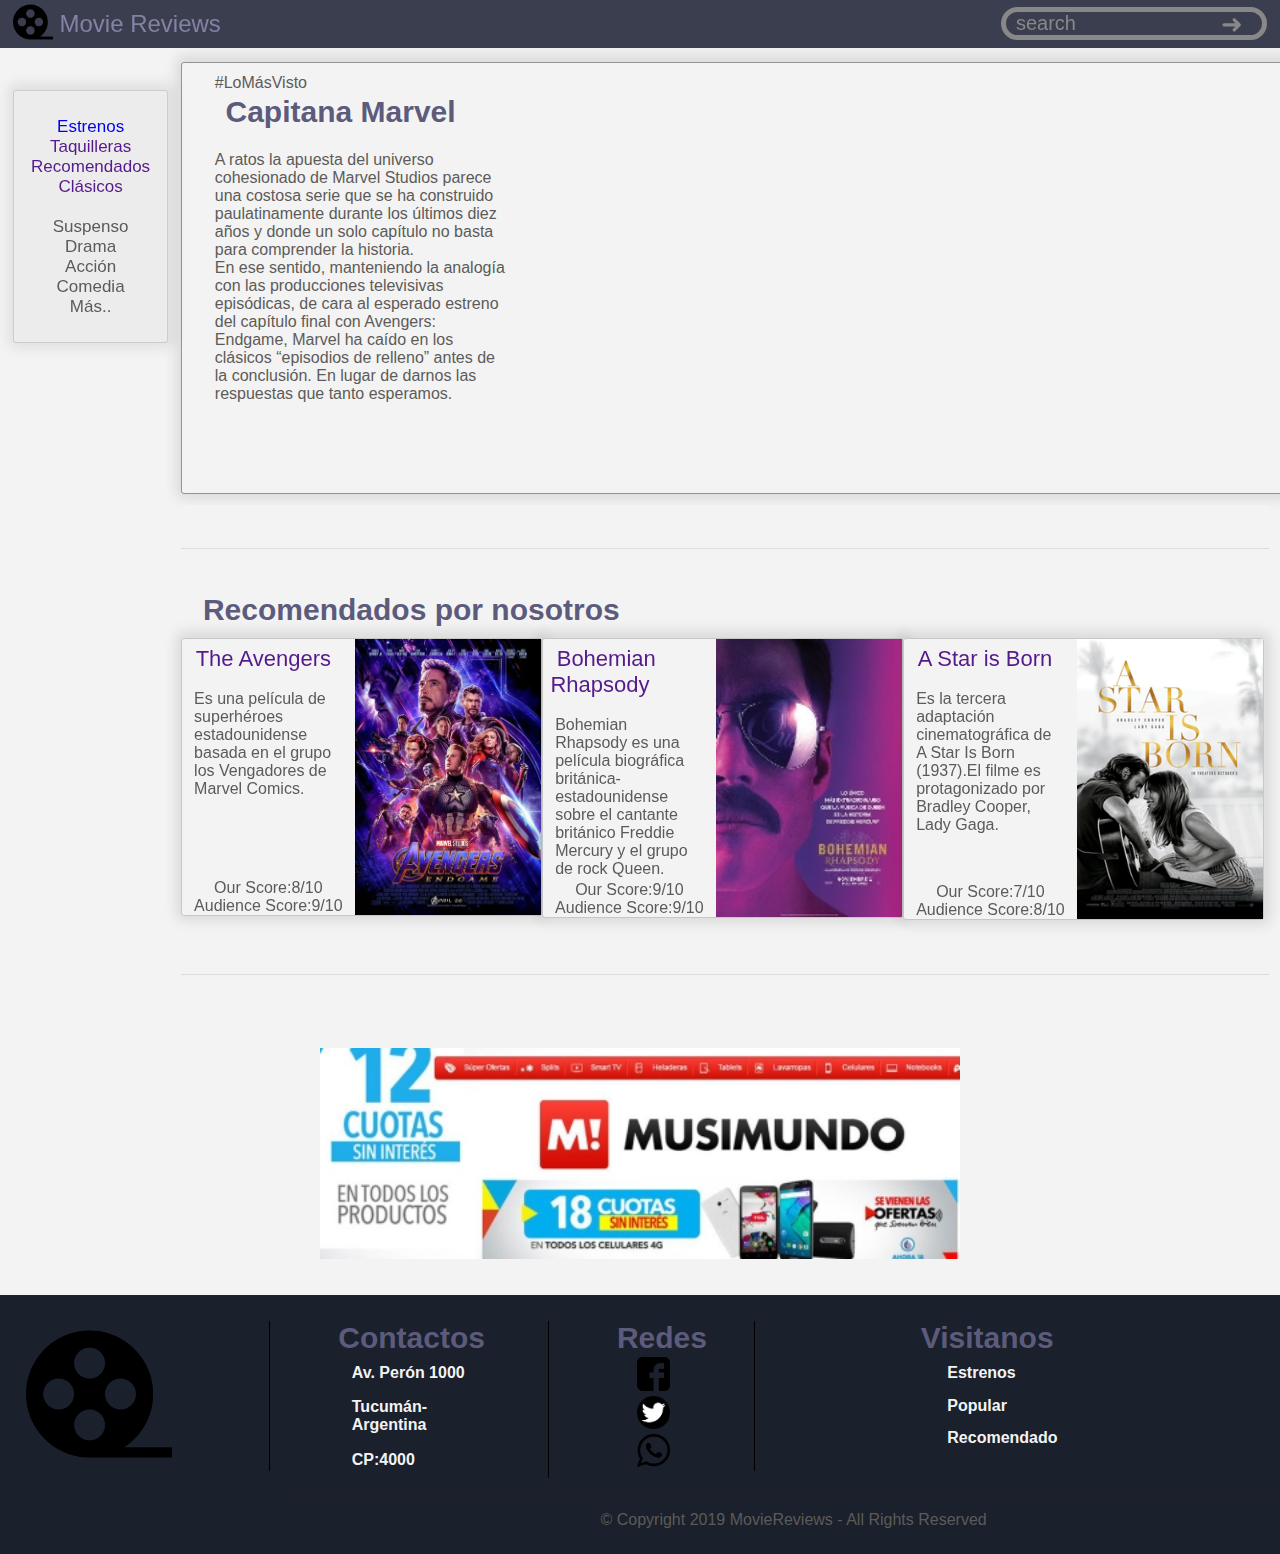
<file: Movie Reviews1.3/index.html>
<!DOCTYPE html>
<html>
<head>
	<!-- movie reviews -->
	<title>Movie Reviews</title>
	<link rel="stylesheet" type="text/css" href="style.css">

	<!--     -->
</head>
<body>

<header>	
	<div class="header-logo">
		<img src="img/logo2.png" height="40px">
	</div>
	<div class="header-h2">
		<a href="index.html"><p>Movie Reviews</p></a>
	</div>	
	<div class="flexsearch">
		<div class="flexsearch--wrapper">
			<form class="flexsearch--form" action="#" method="post">
				<div class="flexsearch--input-wrapper">
					<input class="flexsearch--input" type="search" placeholder="search">
				</div>
				<input class="flexsearch--submit" type="submit" value="&#10140;"/>
			</form>
		</div>
	</div>
</header>

<div class="main clearfix big">
	<div class="nav">
		<!-- categorias	-->
		<ul>
	   		<a href="estrenos.html">Estrenos</a>
	   		<li><a href="">Taquilleras</a></li>
	   		<li><a href="">Recomendados</a></li>	
	   		<li><a href="">Clásicos</a></li>
	   	</ul><br>
	   	<ul class="genero">
	   		<li><a href="">Suspenso</a></li>
	   		<li><a href="">Drama</a></li>
	   		<li><a href="">Acción</a></li>
	   		<li><a href="">Comedia</a></li>
	   		<li><a href="">Más..</a></li>
		</ul>
	</div>
	<div class="peliculas">
		<div class="lomasvisto clearfix">			
			<div class="descripcion">
				<p>#LoMásVisto</p>
				<a href="CapitanaMarvel.html"><h2>Capitana Marvel</h2></a>
				<!-- <p class="subtitulo">La película de Marvel Studios no ofrece mayores novedades en su apuesta de agregar nuevos datos que no se sienten del todo necesarios.</p> -->
				<p><br>A ratos la apuesta del universo cohesionado de Marvel Studios parece una costosa serie que se ha construido paulatinamente durante los últimos diez años y donde un solo capítulo no basta para comprender la historia.</p>
				<p>En ese sentido, manteniendo la analogía con las producciones televisivas episódicas, de cara al esperado estreno del capítulo final con Avengers: Endgame, Marvel ha caído en los clásicos “episodios de relleno” antes de la conclusión. En lugar de darnos las respuestas que tanto esperamos.</p>
			</div>
			<div class="trailer">
				<iframe width="750px" height="430px" src="https://www.youtube.com/embed/0LHxvxdRnYc" frameborder="0" allow="accelerometer; autoplay; encrypted-media; gyroscope; picture-in-picture" allowfullscreen></iframe>
			</div>
		</div>
		<div class="recos"><!--x6 -->
			<hr>
			<h2>Recomendados por nosotros</h2>
			<div class="peli">
				<div  class="text clearfix" >
					<div class="descripcion-reco">
						<a href="">The Avengers</a>
						<p class="desc"><br>Es una película de superhéroes estadounidense basada en el grupo los Vengadores de Marvel Comics.</p>
					</div>
					<div class="puntaje">
						<div class="our">
							<p>Our score:8/10</p>
						</div>
						<div class="audience">
							<p>Audience score:9/10</p>
						</div>
					</div>
				</div>            
				<div class="imag">
					<a href=""><img src="img/avengers.jpg" width="100%"></a>
				</div>
			</div>
			<div class="peli">
				<div  class="text clearfix" >
					<div class="descripcion-reco">
						<a href="">Bohemian Rhapsody</a>
						<p class="desc"><br>Bohemian Rhapsody es una película biográfica británica-estadounidense sobre el cantante británico Freddie Mercury y el grupo de rock Queen.</p>
					</div>
					<div class="puntaje">
						<div class="our">
							<p>Our score:9/10</p>
						</div>
						<div class="audience">
							<p>Audience score:9/10</p>
						</div>
					</div>
				</div>            
				<div class="imag">
					<img src="img/bohemian.jpg" width="100%">
				</div>
			</div>
			<div class="peli">
				<div  class="text clearfix" >
					<div class="descripcion-reco">
						<a href="">A Star is Born</a>
						<p class="desc"><br> Es la tercera adaptación cinematográfica de A Star Is Born (1937).El filme es protagonizado por Bradley Cooper, Lady Gaga.</p>
					</div>
					<div class="puntaje">
						<div class="our">
							<p>Our score:7/10</p>
						</div>
						<div class="audience">
							<p>Audience score:8/10</p>
						</div>
					</div>
				</div>            
				<div class="imag">
					<img src="img/starisborn.png" width="100%">
				</div>
			</div>
		</div>
		<hr>
	</div>	
				<div class="slide">
					<ul>
						<li><img src="img/musimundo.jpg"></li>
						<li><img src="img/fravega.png"></li>
						<li><img src="img/lacaja.jpg"></li>
					</ul>
				</div>
</div>


<!-- Pie de pagina -->
<footer class="clearfix">
	<!-- Logo principal del footer -->
	<div class="logo-principal-footer">
		<img src="img/logo2.png">
	</div>
	<!-- Contenedor de los contactos,contenedor-redes-sociales -->
	<div class="contenedor-contactos-contenedor-redes-sociales clearfix">
		<!-- Contenedor de los contactos -->
		<div class="contenedor-contactos">
			<!-- Contenedor del título de contactos(contactos tiene contenedores de direcciones) -->
			<div class="contenedor-titulo">
				<h2>Contactos</h2>
			</div>
			<div class="contenedor-direccion">
				<h4>Av. Perón 1000</h4>
			</div>
			<div class="contenedor-direccion">
				<h4>Tucumán-Argentina</h4>
			</div>
			<div class="contenedor-direccion">
				<h4>CP:4000</h4>
			</div>
		</div>
		<!-- Contenedor de contenedor-redes-sociales sociales-->
		<div class="contenedor-redes-sociales">
			<div class="contenedor-titulo">
				<h2>Redes</h2>
			</div>
			<div class="contenedor-logos-redes-sociales">
				<div class="logo-red-social">
					<img src="img/facebook-logo.png">
				</div>
				<div class="logo-red-social">
					<img src="img/twitter.png">
				</div>
				<div class="logo-red-social">
					<img src="img/whatsapp-logo.png">
				</div>
			</div>
		</div>
		<div class="contenedor-visitar">
			<!-- Contenedor del título de contactos(contactos tiene contenedores de direcciones) -->
			<div class="contenedor-titulo">
				<h2>Visitanos</h2>
			</div>
			<div class="contenedor-categoria">
				<a href="estrenos.html"><h4>Estrenos</h4></a>
			</div>
			<div class="contenedor-categoria">
				<h4>Popular</h4>
			</div>
			<div class="contenedor-categoria">
				<h4>Recomendado</h4>
			</div>
		</div>
		<div class="contenedor-barra-separadora">
			<div class="contenedor-vacio">
			</div>
			<div class="contenedor-borde">
				<hr>
				<p>© Copyright 2019 MovieReviews - All Rights Reserved</p>
			</div>
		</div>	
	</div>	
</footer>

</body>
</html>
</file>
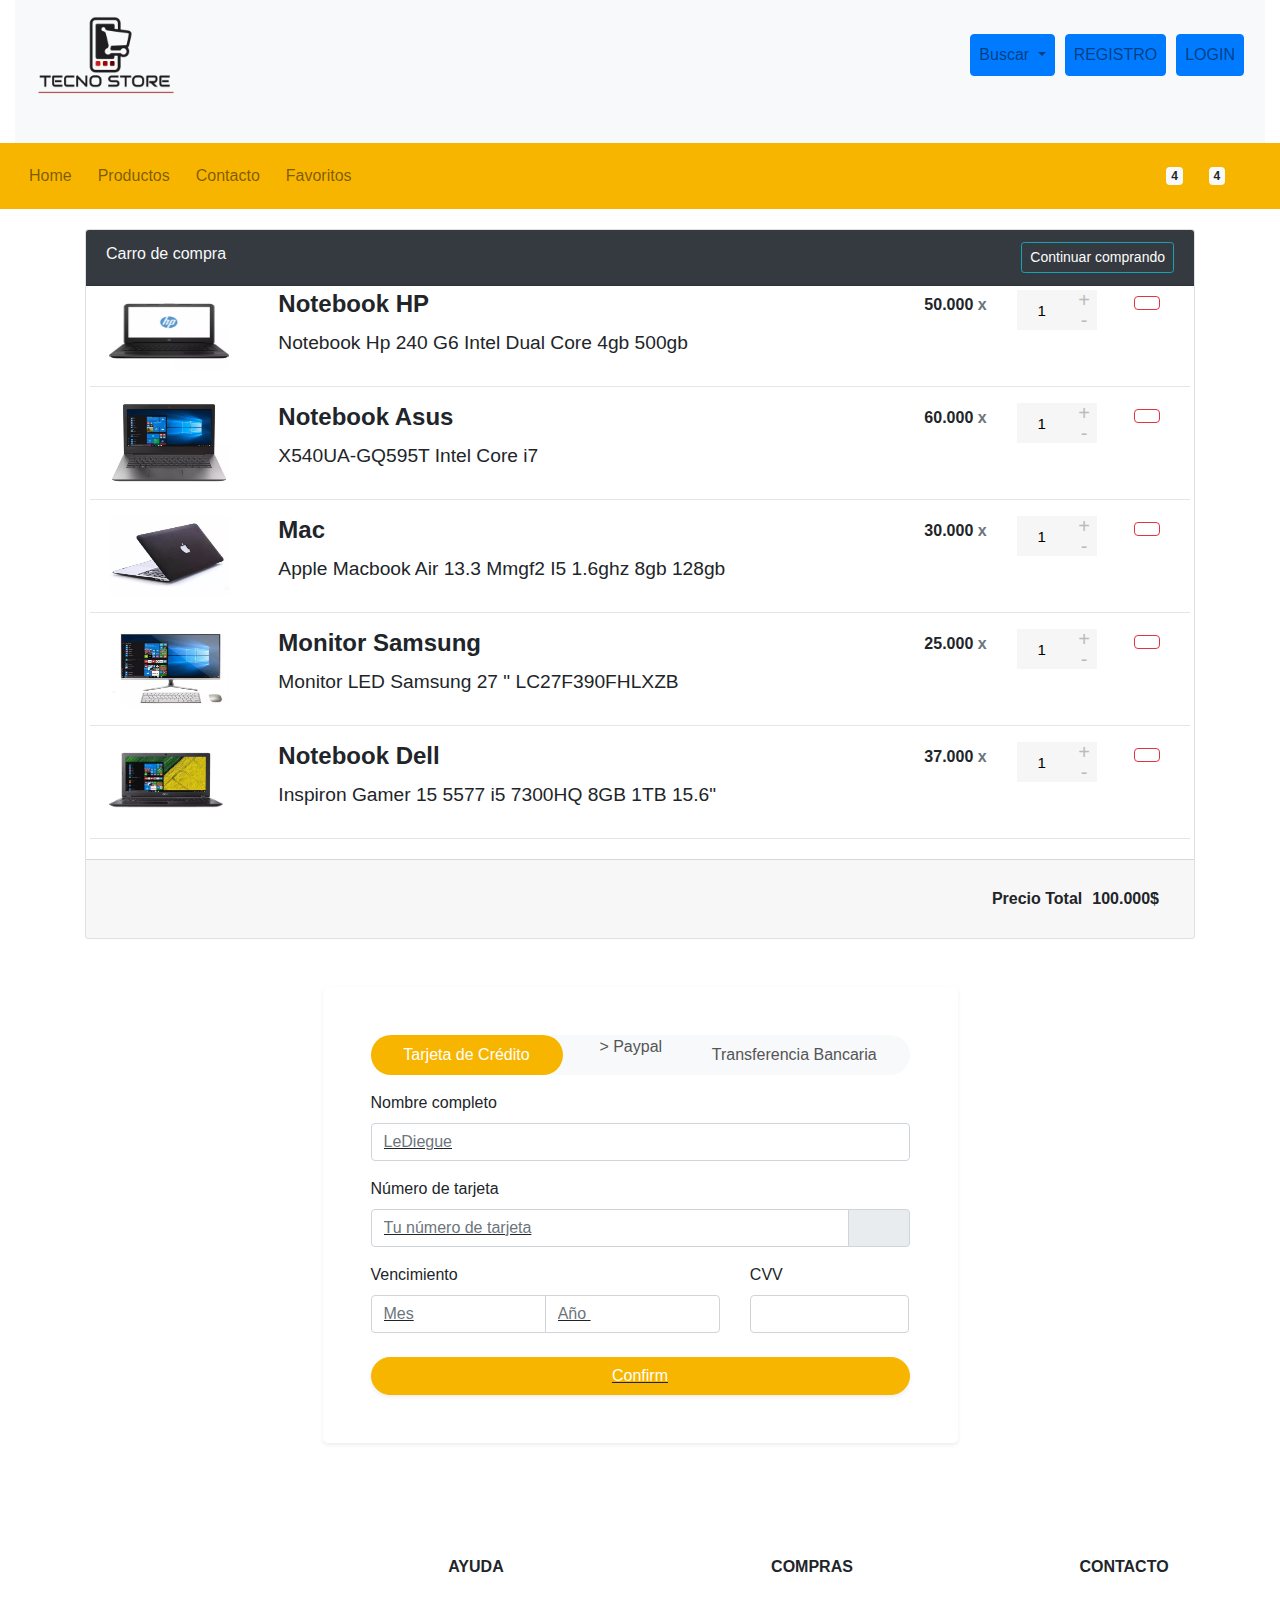
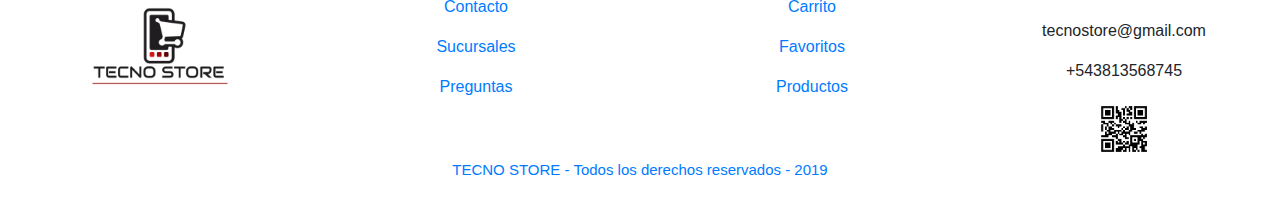
<file: E-commerce-5/cart-page.html>
<!DOCTYPE html>
<html lang="en">
  <head>
    <!-- Required meta tags -->
    <meta charset="utf-8">
    <meta name="viewport" content="width=device-width, initial-scale=1, shrink-to-fit=no">

    <!-- Bootstrap CSS -->
    <link rel="stylesheet" href="https://stackpath.bootstrapcdn.com/bootstrap/4.3.1/css/bootstrap.min.css" integrity="sha384-ggOyR0iXCbMQv3Xipma34MD+dH/1fQ784/j6cY/iJTQUOhcWr7x9JvoRxT2MZw1T" crossorigin="anonymous">
    <link href="https://fonts.googleapis.com/css?family=Pacifico&display=swap" rel="stylesheet">
    <link rel="icon" href="https://img.icons8.com/color/48/000000/crown-and-lipstick.png">
    <link rel="stylesheet" href="https://use.fontawesome.com/releases/v5.8.2/css/all.css" integrity="sha384-oS3vJWv+0UjzBfQzYUhtDYW+Pj2yciDJxpsK1OYPAYjqT085Qq/1cq5FLXAZQ7Ay" crossorigin="anonymous">
    <link rel="stylesheet" type="text/css" href="style.css">


    <title>TecnoStore</title>
  </head>
  <body>
    <header class="container-fluid">
      <nav class="navbar navbar-expand-md navbar-light bg-light header-margen">
        <a class="navbar-brand" href="index.html"><img src="img/logo.png" width="150" height="150" alt=""></a>
        <button class="navbar-toggler" type="button" data-toggle="collapse" data-target="#navbarSupportedContent" aria-controls="navbarSupportedContent" aria-expanded="false" aria-label="Toggle navigation">
          <span class="navbar-toggler-icon"></span>
        </button>
        <div class="collapse navbar-collapse" id="navbarSupportedContent">
          <ul class="navbar-nav ml-auto">
            <li class="nav-item active">
              <a href="https://www.facebook.com/"><i class="fab fa-facebook-f"></i></a>
              <a href="https://twitter.com/"><i class="fab fa-twitter"></i></a>
              <a href="https://www.instagram.com/"><i class="fab fa-instagram"></i></a>
            </li>
            <li class="nav-item dropdown d-none d-md-block">
              <a class="nav-link dropdown-toggle btn btn-primary" href="#" id="navbarDropdown" role="button" data-toggle="dropdown" aria-haspopup="true" aria-expanded="false">
                <i class="fas fa-search"></i>
                <i _ngcontent-c2="" class="tf-ion-ios-search-strong "></i> Buscar
              </a>
              <div class="dropdown-menu" aria-labelledby="navbarDropdown">
                <div class="dropdown-item">
                  <input type="" name="">
                  <a class="btn" href="results.html" role="button"><i class="fas fa-search"></i></a>
                </div>
              </div>
            </li>
            <li class="nav-item">
              <a class="nav-link btn btn-primary" href="#" data-toggle="modal" data-target="#exampleModal">
            REGISTRO
              </a>
            </li>
            <li class="nav-item">
              <a class="nav-link btn btn-primary" href="#" data-toggle="modal" data-target="#exampleModal2">
                LOGIN
              </a>
            </li>
          </ul>
        </div>
      </nav>
    </header>
    <!-- Burger NavBar -->
    <nav class="navbar  navbar-expand-lg navbar-expand-md  navbar-light sticky-top bd-navbar">
      <button class="navbar-toggler" type="button" data-toggle="collapse" data-target="#navbarSupportedContent" aria-controls="navbarSupportedContent" aria-expanded="false" aria-label="Toggle navigation">
        <span class="navbar-toggler-icon"></span>
      </button>
      <div class="collapse navbar-collapse " id="navbarSupportedContent">
        <ul class="navbar-nav mr-auto">
          <form class="form-inline  my-2 my-lg-0  d-md-none d-lg-none">
            <input class="form-control w-auto " type="search" placeholder="Search" aria-label="Search">
            <button class="btn btn-outline-dark my-2 my-sm-0 btn-search" type="submit"><i class="fas fa-search"></i></button>
          </form>
          <li class="nav-item">
            <a class="nav-link" href="index.html">Home</a>
          </li>
          <li class="nav-item">
            <a class="nav-link" href="product-page.html">Productos</a>
          </li>
          <li class="nav-item">
            <a class="nav-link " href="contacto.html">Contacto</a>
          </li>
          <li class="nav-item">
            <a class="nav-link" href="fav-page.html">Favoritos</a>
          </li>
        </ul>
        <div class="d-none d-md-block d-md-flex d-lg-flex  navbar-icons">
          <div class="cartshop-icon">
            <a class="btn" href="cart-page.html" role="button"><i class="fas fa-shopping-cart"></i> <span class="badge badge-light">4</span>
            </a>
          </div>
          <div class="favorite-icon">   
            <button type="button" class="btn"><i class="fas fa-star"></i> <span class="badge badge-light">4</span>
            </button>
          </div> 
          <div class="help-icon"> 
            <button type="button" class="btn"><i class="fas fa-question"></i> <span class="badge badge-light"></span>
            </button>  
          </div> 
        </div>
      </div>
    </nav>
    <!-- / Burger NavBar -->
  	<div class="container">
      <div class="card shopping-cart">
        <div class="card-header bg-dark text-light col-12">
          <div class="row">
            <div class="col-12">
              <i class="fas fa-shopping-cart" aria-hidden="true"></i>
              Carro de compra
              <a href="" class="btn btn-outline-info btn-sm float-right d-none d-sm-block">Continuar comprando</a>
            </div>
          </div>
        </div>
        <div class="card-body">
          <!-- PRODUCT -->
          <div class="row">
            <div class="col-12 col-sm-12 col-md-2 text-center">
              <img class="img-responsive" src="img/hp.webp" alt="prewiew" width="120" height="80">
            </div>
            <div class="col-12 text-sm-center col-sm-12 text-md-left col-md-6">
              <h4 class="product-name"><strong>Notebook HP</strong></h4>
              <h4>
                <small>Notebook Hp 240 G6 Intel Dual Core 4gb 500gb</small>
              </h4>
            </div>
            <div class="col-12 col-sm-12 text-sm-center col-md-4 text-md-right row">
              <div class="col-3 col-sm-3 col-md-6 text-md-right" style="padding-top: 5px">
                <h6><strong>50.000 <span class="text-muted">x</span></strong></h6>
              </div>
              <div class="col-4 col-sm-4 col-md-4">
                <div class="quantity">
                  <input type="button" value="+" class="plus">
                  <input type="number" step="1" max="99" min="1" value="1" title="Qty" class="qty"
                  size="4">
                  <input type="button" value="-" class="minus">
                </div>
              </div>
              <div class="col-2 col-sm-2 col-md-2 text-right">
                <button type="button" class="btn btn-outline-danger btn-xs">
                  <i class="far fa-trash-alt" aria-hidden="true"></i>
                </button>
              </div>
            </div>
          </div>
          <hr>
          <!-- END PRODUCT -->
          <!-- PRODUCT -->
          <div class="row">
            <div class="col-12 col-sm-12 col-md-2 text-center">
              <img class="img-responsive" src="img/pc1.jpg" alt="prewiew" width="120" height="80">
            </div>
            <div class="col-12 text-sm-center col-sm-12 text-md-left col-md-6">
              <h4 class="product-name"><strong>Notebook Asus</strong></h4>
              <h4>
                <small>X540UA-GQ595T Intel Core i7</small>
              </h4>
            </div>
            <div class="col-12 col-sm-12 text-sm-center col-md-4 text-md-right row">
              <div class="col-3 col-sm-3 col-md-6 text-md-right" style="padding-top: 5px">
                <h6><strong>60.000 <span class="text-muted">x</span></strong></h6>
              </div>
              <div class="col-4 col-sm-4 col-md-4">
                <div class="quantity">
                  <input type="button" value="+" class="plus">
                  <input type="number" step="1" max="99" min="1" value="1" title="Qty" class="qty"
                  size="4">
                  <input type="button" value="-" class="minus">
                </div>
              </div>
              <div class="col-2 col-sm-2 col-md-2 text-right">
                <button type="button" class="btn btn-outline-danger btn-xs">
                  <i class="far fa-trash-alt" aria-hidden="true"></i>
                </button>
              </div>
            </div>
          </div>
          <hr>
          <div class="row">
            <div class="col-12 col-sm-12 col-md-2 text-center">
              <img class="img-responsive" src="img/mac2.webp" alt="prewiew" width="120" height="80">
            </div>
            <div class="col-12 text-sm-center col-sm-12 text-md-left col-md-6">
              <h4 class="product-name"><strong>Mac</strong></h4>
              <h4>
                <small>Apple Macbook Air 13.3 Mmgf2 I5 1.6ghz 8gb 128gb</small>
              </h4>
            </div>
            <div class="col-12 col-sm-12 text-sm-center col-md-4 text-md-right row">
              <div class="col-3 col-sm-3 col-md-6 text-md-right" style="padding-top: 5px">
                <h6><strong>30.000 <span class="text-muted">x</span></strong></h6>
              </div>
              <div class="col-4 col-sm-4 col-md-4">
                <div class="quantity">
                  <input type="button" value="+" class="plus">
                  <input type="number" step="1" max="99" min="1" value="1" title="Qty" class="qty"
                  size="4">
                  <input type="button" value="-" class="minus">
                </div>
              </div>
              <div class="col-2 col-sm-2 col-md-2 text-right">
                <button type="button" class="btn btn-outline-danger btn-xs">
                  <i class="far fa-trash-alt" aria-hidden="true"></i>
                </button>
              </div>
            </div>
          </div>
          <hr>
          <div class="row">
            <div class="col-12 col-sm-12 col-md-2 text-center">
              <img class="img-responsive" src="img/pc3.jpg" alt="prewiew" width="120" height="80">
            </div>
            <div class="col-12 text-sm-center col-sm-12 text-md-left col-md-6">
              <h4 class="product-name"><strong>Monitor Samsung</strong></h4>
              <h4>
                <small>Monitor LED Samsung 27 " LC27F390FHLXZB</small>
              </h4>
            </div>
            <div class="col-12 col-sm-12 text-sm-center col-md-4 text-md-right row">
              <div class="col-3 col-sm-3 col-md-6 text-md-right" style="padding-top: 5px">
                <h6><strong>25.000 <span class="text-muted">x</span></strong></h6>
              </div>
              <div class="col-4 col-sm-4 col-md-4">
                <div class="quantity">
                  <input type="button" value="+" class="plus">
                  <input type="number" step="1" max="99" min="1" value="1" title="Qty" class="qty"
                  size="4">
                  <input type="button" value="-" class="minus">
                </div>
              </div>
              <div class="col-2 col-sm-2 col-md-2 text-right">
                <button type="button" class="btn btn-outline-danger btn-xs">
                  <i class="far fa-trash-alt" aria-hidden="true"></i>
                </button>
              </div>
            </div>
          </div>
          <hr>
          <div class="row">
            <div class="col-12 col-sm-12 col-md-2 text-center">
              <img class="img-responsive" src="img/pc5.jpg" alt="prewiew" width="120" height="80">
            </div>
            <div class="col-12 text-sm-center col-sm-12 text-md-left col-md-6">
              <h4 class="product-name"><strong>Notebook Dell</strong></h4>
              <h4>
                <small>Inspiron Gamer 15 5577 i5 7300HQ 8GB 1TB 15.6"</small>
              </h4>
            </div>
            <div class="col-12 col-sm-12 text-sm-center col-md-4 text-md-right row">
              <div class="col-3 col-sm-3 col-md-6 text-md-right" style="padding-top: 5px">
                <h6><strong>37.000 <span class="text-muted">x</span></strong></h6>
              </div>
              <div class="col-4 col-sm-4 col-md-4">
                <div class="quantity">
                  <input type="button" value="+" class="plus">
                  <input type="number" step="1" max="99" min="1" value="1" title="Qty" class="qty"
                  size="4">
                  <input type="button" value="-" class="minus">
                </div>
              </div>
              <div class="col-2 col-sm-2 col-md-2 text-right">
                <button type="button" class="btn btn-outline-danger btn-xs">
                  <i class="far fa-trash-alt" aria-hidden="true"></i>
                </button>
              </div>
            </div>
          </div>
          <hr>

          <!-- END PRODUCT -->
        </div>
        <div class="card-footer">
          <div class="coupon col-md-5 col-sm-5 no-padding-left pull-left">
          </div>
          <div class="pull-right d-flex justify-content-end" style="margin: 10px">
            <div style="margin: 5px">
              <b>Precio Total</b>
            </div>
            <div class="pull-right" style="margin: 5px">
              <b>100.000$</b>
            </div>
          </div>
        </div>
      </div>
    </div>
    <div class="container py-5" >
      <div class="row" id="#pago">
        <div class="col-lg-7 mx-auto">
          <div class="bg-white rounded-lg shadow-sm p-5">
            <!-- Credit card form tabs -->
            <ul role="tablist" class="nav bg-light nav-pills rounded-pill nav-fill mb-3">
              <li class="nav-item">
                <a data-toggle="pill" href="#nav-tab-card" class="nav-link active rounded-pill">
                  <i class="fa fa-credit-card"></i>
                  Tarjeta de Crédito
                </a>
              </li>
              <li class="nav-item">
                <a data-toggle="pill" href="#nav-tab-paypal" class="nav-link rounded-pill tamaño-tarjetas-credito">
                  <i class="fab fa-paypal"></i>>
                  Paypal
                </a>
              </li>
              <li class="nav-item">
                <a data-toggle="pill" href="#nav-tab-bank" class="nav-link rounded-pill">
                  <i class="fa fa-university"></i>
                  Transferencia Bancaria
                </a>
              </li>
            </ul>
            <!-- End -->
            <!-- Credit card form content -->
            <div class="tab-content">
              <!-- credit card info-->
              <div id="nav-tab-card" class="tab-pane fade show active">
                <form role="form">
                  <div class="form-group">
                    <label for="username">Nombre completo</label>
                    <input type="text" name="username" placeholder="LeDiegue" required class="form-control">
                  </div>
                  <div class="form-group">
                    <label for="cardNumber">Número de tarjeta</label>
                    <div class="input-group">
                      <input type="text" name="cardNumber" placeholder="Tu número de tarjeta" class="form-control" required>
                      <div class="input-group-append">
                        <span class="input-group-text text-muted tamaño-tarjetas-credito">
                          <i class="fab fa-cc-visa"></i>
                          <i class="fab fa-cc-mastercard"></i>
                          <i class="fab fa-cc-amex"></i>
                        </span>
                      </div>
                    </div>
                  </div>
                  <div class="row">
                    <div class="col-sm-8">
                      <div class="form-group">
                        <label><span class="hidden-xs">Vencimiento</span></label>
                        <div class="input-group">
                          <input type="number" placeholder="Mes" name="" class="form-control" required>
                          <input type="number" placeholder="Año " name="" class="form-control" required>
                        </div>
                      </div>
                    </div>
                    <div class="col-sm-4">
                      <div class="form-group mb-4">
                        <label data-toggle="tooltip" title="Los tres dígitos del código en el reverso de su tarjeta">CVV
                          <i class="fa fa-question-circle"></i>
                        </label>
                        <input type="text" required class="form-control">
                      </div>
                    </div>
                  </div>
                  <button type="button" class="subscribe btn btn-primary btn-block rounded-pill shadow-sm color-botones"> Confirm  </button>
                </form>
              </div>
              <!-- End -->
              <!-- Paypal info -->
              <div id="nav-tab-paypal" class="tab-pane fade">
                <p>Paypal es la forma más fácil de pago online</p>
                <p>
                  <button type="button" class="btn btn-primary rounded-pill color-botones"><i class="fab fa-paypal"></i> Ingresar a mi Paypal</button>
                </p>
                <p class="text-muted">Lorem ipsum dolor sit amet, consectetur adipisicing elit, sed do eiusmod tempor incididunt ut labore et dolore magna aliqua.
                </p>
              </div>
              <!-- End -->
              <!-- bank transfer info -->
              <div id="nav-tab-bank" class="tab-pane fade">
                <h6>Detalles de cuenta bancaria</h6>
                <dl>
                  <dt>Banco</dt>
                  <dd> City Bank</dd>
                </dl>
                <dl>
                  <dt>Número de cuenta</dt>
                  <dd>7775877975</dd>
                </dl>
                <p class="text-muted">Lorem ipsum dolor sit amet, consectetur adipisicing elit, sed do eiusmod tempor incididunt ut labore et dolore magna aliqua.
                </p>
              </div>
              <!-- End -->
            </div>
            <!-- End -->
          </div>
        </div>
      </div>
    </div>
				<!-- END PRODUCT -->

      <footer>
        <div class="container-fluid footer">
          <div class="row align-items-start">
            <div class="col-12 col-md-4 col-lg-3 text-center mt-3">
              <img src="img/logo.png" width="150" height="150" alt="">
            </div>
            <div class="col-md d-none d-md-block mr-4 text-center">
              <b><p>AYUDA</p></b>
              <p><a href="contacto.html">Contacto</a></p>
              <p><a href="contacto.html">Sucursales</a></p>
              <p><a href="contacto.html">Preguntas</a></p>
            </div>
            <div class="col-md d-none d-md-block text-center">
              <b><p>COMPRAS</p></b>
              <p><a href="product-page.html">Carrito</a></p>
              <p><a href="fav-page.html">Favoritos</a></p>
              <p><a href="product-page.html">Productos</a></p>
            </div>
            <div class="col-md text-center ">
              <b><p>CONTACTO</p></b>
              <div class="redes">
                <a href=""><i class="fab fa-facebook-f"></i></a>
                <a href=""><i class="fab fa-twitter"></i></a>
                <a href=""><i class="fab fa-instagram"></i></a>
                <p>tecnostore@gmail.com</p>
                <p>+543813568745</p>
              </div>
              <div class="codigo">
                <img src="img/qr.jpg">
              </div>
            </div>
            <div class="copy">
              <a href=""><i class="far fa-copyright"></i></a>
              <a class="credits" href="index.html">TECNO STORE - Todos los derechos reservados - 2019</a>
            </div>      
          </div> 
        </div>      
      </footer>
      <!-- Modal -->
      <div class="modal fade" id="exampleModal2" tabindex="-1" role="dialog" aria-labelledby="exampleModalLabe" aria-hidden="true">
        <div class="modal-dialog" role="document">
          <div class="modal-content">
            <div class="modal-header">
              <h5 class="modal-title" id="exampleModalLabel">INGRESAR</h5>
              <button type="button" class="close" data-dismiss="modal" aria-label="Close">
                <span aria-hidden="true">&times;</span>
              </button>
            </div>
            <div class="modal-body">
              <form>
                <div class="form-group">
                  <label for="exampleInputEmail1">Email</label>
                  <input type="email" class="form-control" id="exampleInputEmail1" aria-describedby="emailHelp" placeholder="Enter email">
                  <small id="emailHelp" class="form-text text-muted">We'll never share your email with anyone else.</small>
                </div>
                <div class="form-group">
                  <label for="exampleInputPassword1">Contrasena</label>
                  <input type="password" class="form-control" id="exampleInputPassword1" placeholder="Password">
                </div>
                <div class="form-group form-check">
                  <label class="" for="exampleCheck1"></label>
                  <a href="recuperar.html">OLVIDE MI CONTRASENA</a>
                </div>
                <button type="submit" class="btn btn-primary">Enviar</button>
              </form>
            </div>
            <div class="modal-footer">
              <button type="button" class="btn btn-secondary" data-dismiss="modal">Cerrar</button>
              <button type="button" class="btn btn-primary">Guardar cambios</button>
            </div>
          </div>
        </div>
      </div>
      <!-- Modal -->
      <div class="modal fade" id="exampleModal" tabindex="-1" role="dialog" aria-labelledby="exampleModalLabel" aria-hidden="true">
        <div class="modal-dialog" role="document">
          <div class="modal-content">
            <div class="modal-header">
              <h5 class="modal-title" id="exampleModalLabel">DATOS PERSONALES</h5>
              <button type="button" class="close" data-dismiss="modal" aria-label="Close">
                <span aria-hidden="true">&times;</span>
              </button>
            </div>
            <div class="modal-body">
              <div class="input-group input-group-sm mb-3">
                <div class="input-group-prepend">
                  <span class="input-group-text" id="inputGroup-sizing-sm">NOMBRE</span>
                </div>
                <input type="text" class="form-control" aria-label="Sizing example input" aria-describedby="inputGroup-sizing-sm">
              </div>
              <div class="input-group input-group-sm mb-3">
                <div class="input-group-prepend">
                  <span class="input-group-text" id="inputGroup-sizing-sm">APELLIDO</span>
                </div>
                <input type="text" class="form-control" aria-label="Sizing example input" aria-describedby="inputGroup-sizing-sm">
              </div>
              <div class="input-group input-group-sm mb-3">
                <div class="input-group-prepend">
                  <span class="input-group-text" id="inputGroup-sizing-sm">DNI</span>
                </div>
                <input type="text" class="form-control" aria-label="Sizing example input" aria-describedby="inputGroup-sizing-sm">
              </div>
              <div class="input-group input-group-sm mb-3">
                <div class="input-group-prepend">
                  <span class="input-group-text" id="inputGroup-sizing-sm">PROVINCIA</span>
                </div>
                <input type="text" class="form-control" aria-label="Sizing example input" aria-describedby="inputGroup-sizing-sm">
              </div>
              <div class="input-group input-group-sm mb-3">
                <div class="input-group-prepend">
                  <span class="input-group-text" id="inputGroup-sizing-sm">CIUDAD</span>
                </div>
                <input type="text" class="form-control" aria-label="Sizing example input" aria-describedby="inputGroup-sizing-sm">
              </div>
              <div class="input-group input-group-sm mb-3">
                <div class="input-group-prepend">
                  <span class="input-group-text" id="inputGroup-sizing-sm">DOMICILIO</span>
                </div>
                <input type="text" class="form-control" aria-label="Sizing example input" aria-describedby="inputGroup-sizing-sm">
              </div>
              <div class="input-group input-group-sm mb-3">
                <div class="input-group-prepend">
                  <span class="input-group-text" id="inputGroup-sizing-sm">TELEFONO</span>
                </div>
                <input type="text" class="form-control" aria-label="Sizing example input" aria-describedby="inputGroup-sizing-sm">
              </div>
              <div class="input-group input-group-sm mb-3">
                <div class="input-group-prepend">
                  <span class="input-group-text" id="inputGroup-sizing-sm">E-MAIL</span>
                </div>
                <input type="text" class="form-control" aria-label="Sizing example input" aria-describedby="inputGroup-sizing-sm">
              </div>
              <div class="input-group input-group-sm mb-3">
                <div class="input-group-prepend">
                  <span class="input-group-text" id="inputGroup-sizing-sm">CONTRASENA</span>
                </div>
                <input type="text" class="form-control" aria-label="Sizing example input" aria-describedby="inputGroup-sizing-sm">
              </div>
              </div>
              <div class="modal-footer">
                <button type="button" class="btn btn-secondary" data-dismiss="modal">Close</button>
                <button type="button" class="btn btn-primary">Save changes</button>
              </div>
            </div>
          </div>
        </div>
      </div>
      <!-- Modal -->
    </div>
    

    <!-- Optional JavaScript -->
    <!-- jQuery first, then Popper.js, then Bootstrap JS -->
    <script src="https://code.jquery.com/jquery-3.3.1.slim.min.js" integrity="sha384-q8i/X+965DzO0rT7abK41JStQIAqVgRVzpbzo5smXKp4YfRvH+8abtTE1Pi6jizo" crossorigin="anonymous"></script>
    <script src="https://cdnjs.cloudflare.com/ajax/libs/popper.js/1.14.7/umd/popper.min.js" integrity="sha384-UO2eT0CpHqdSJQ6hJty5KVphtPhzWj9WO1clHTMGa3JDZwrnQq4sF86dIHNDz0W1" crossorigin="anonymous"></script>
    <script src="https://stackpath.bootstrapcdn.com/bootstrap/4.3.1/js/bootstrap.min.js" integrity="sha384-JjSmVgyd0p3pXB1rRibZUAYoIIy6OrQ6VrjIEaFf/nJGzIxFDsf4x0xIM+B07jRM" crossorigin="anonymous"></script>
  </body>
</html>
</file>
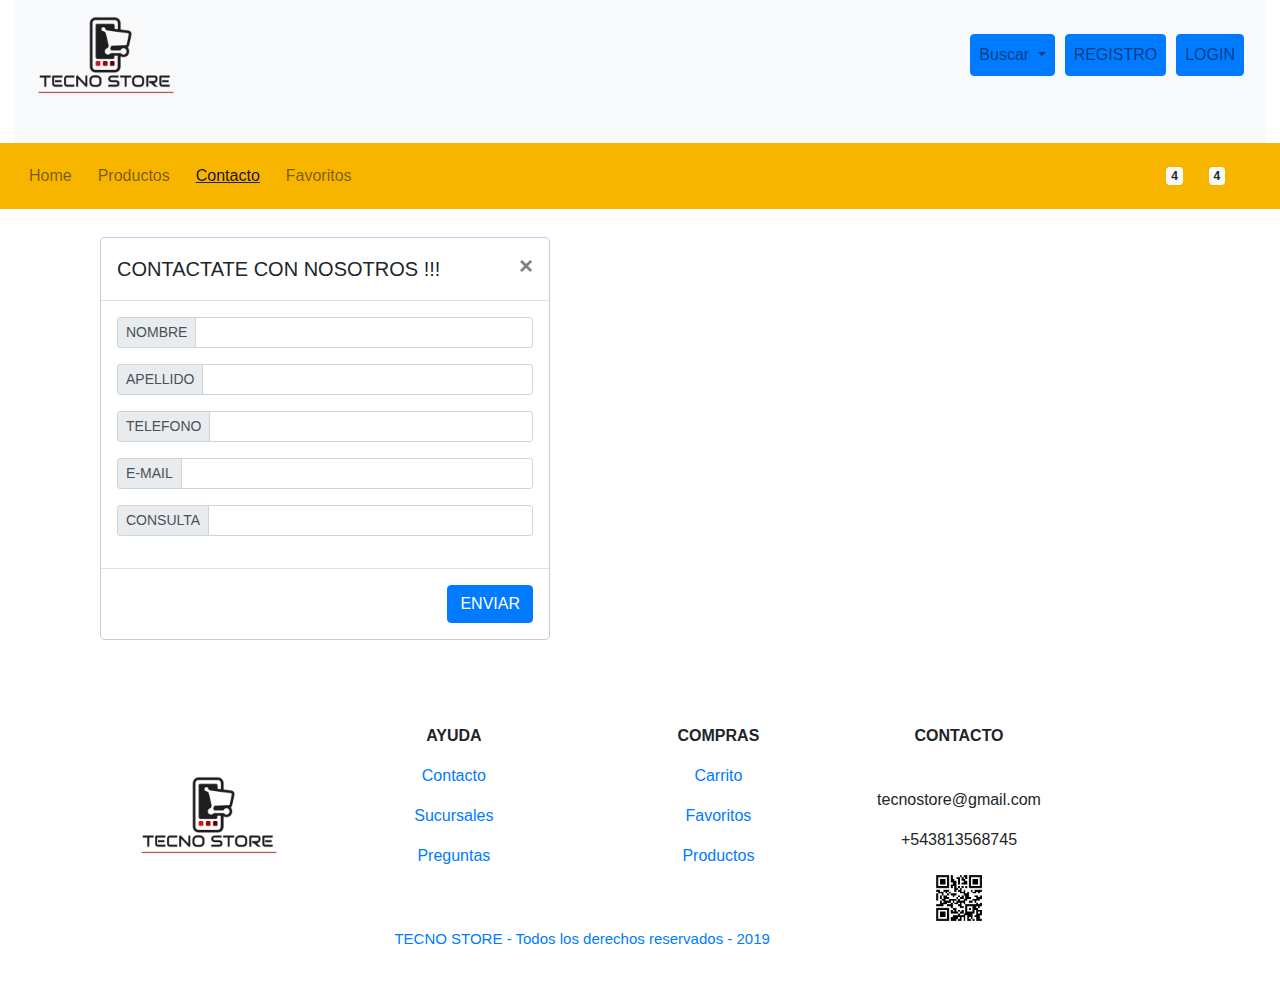
<file: E-commerce-5/contacto.html>
<!DOCTYPE html>
<html lang="en">
  <head>
    <!-- Required meta tags -->
    <meta charset="utf-8">
    <meta name="viewport" content="width=device-width, initial-scale=1, shrink-to-fit=no">

    <!-- Bootstrap CSS -->
    <link rel="stylesheet" href="https://stackpath.bootstrapcdn.com/bootstrap/4.3.1/css/bootstrap.min.css" integrity="sha384-ggOyR0iXCbMQv3Xipma34MD+dH/1fQ784/j6cY/iJTQUOhcWr7x9JvoRxT2MZw1T" crossorigin="anonymous">
    <link href="https://fonts.googleapis.com/css?family=Pacifico&display=swap" rel="stylesheet">
    <link rel="icon" href="https://img.icons8.com/color/48/000000/crown-and-lipstick.png">
    <link rel="stylesheet" href="https://use.fontawesome.com/releases/v5.8.2/css/all.css" integrity="sha384-oS3vJWv+0UjzBfQzYUhtDYW+Pj2yciDJxpsK1OYPAYjqT085Qq/1cq5FLXAZQ7Ay" crossorigin="anonymous">
    <link rel="stylesheet" type="text/css" href="style.css">


    <title>TecnoStore</title>
  </head>
  <body>
    <header class="container-fluid">
      <nav class="navbar navbar-expand-md navbar-light bg-light header-margen">
        <a class="navbar-brand" href="index.html"><img src="img/logo.png" width="150" height="150" alt=""></a>
        <button class="navbar-toggler" type="button" data-toggle="collapse" data-target="#navbarSupportedContent" aria-controls="navbarSupportedContent" aria-expanded="false" aria-label="Toggle navigation">
          <span class="navbar-toggler-icon"></span>
        </button>
        <div class="collapse navbar-collapse" id="navbarSupportedContent">
          <ul class="navbar-nav ml-auto">
            <li class="nav-item active">
              <a href="https://www.facebook.com/"><i class="fab fa-facebook-f"></i></a>
              <a href="https://twitter.com/"><i class="fab fa-twitter"></i></a>
              <a href="https://www.instagram.com/"><i class="fab fa-instagram"></i></a>
            </li>
            <li class="nav-item dropdown d-none d-md-block">
              <a class="nav-link dropdown-toggle btn btn-primary" href="#" id="navbarDropdown" role="button" data-toggle="dropdown" aria-haspopup="true" aria-expanded="false">
                <i class="fas fa-search"></i>
                <i _ngcontent-c2="" class="tf-ion-ios-search-strong "></i> Buscar
              </a>
              <div class="dropdown-menu" aria-labelledby="navbarDropdown">
                <div class="dropdown-item">
                  <input type="" name="">
                  <a class="btn" href="results.html" role="button"><i class="fas fa-search"></i></a>
                </div>
              </div>
            </li>
            <li class="nav-item">
              <a class="nav-link btn btn-primary" href="#" data-toggle="modal" data-target="#exampleModal">
            REGISTRO
              </a>
            </li>
            <li class="nav-item">
              <a class="nav-link btn btn-primary" href="#" data-toggle="modal" data-target="#exampleModal2">
                LOGIN
              </a>
            </li>
          </ul>
        </div>
      </nav>
    </header>
    <!-- Burger NavBar -->
    <nav class="navbar  navbar-expand-lg navbar-expand-md  navbar-light sticky-top bd-navbar">
      <button class="navbar-toggler" type="button" data-toggle="collapse" data-target="#navbarSupportedContent" aria-controls="navbarSupportedContent" aria-expanded="false" aria-label="Toggle navigation">
        <span class="navbar-toggler-icon"></span>
      </button>
      <div class="collapse navbar-collapse " id="navbarSupportedContent">
        <ul class="navbar-nav mr-auto">
          <form class="form-inline  my-2 my-lg-0  d-md-none d-lg-none">
            <input class="form-control w-auto " type="search" placeholder="Search" aria-label="Search">
            <button class="btn btn-outline-dark my-2 my-sm-0 btn-search" type="submit"><i class="fas fa-search"></i></button>
          </form>
          <li class="nav-item">
            <a class="nav-link" href="index.html">Home </a>
          </li>
          <li class="nav-item">
            <a class="nav-link" href="product-page.html">Productos</a>
          </li>
          <li class="nav-item active">
            <a class="nav-link" href="contacto.html">Contacto <span class="sr-only">(current)</span></a>
          </li>
          <li class="nav-item">
            <a class="nav-link" href="fav-page.html">Favoritos</a>
          </li>
        </ul>
        <div class="d-none d-md-block d-md-flex d-lg-flex  navbar-icons">
          <div class="cartshop-icon">
            <a class="btn" href="cart-page.html" role="button"><i class="fas fa-shopping-cart"></i> <span class="badge badge-light">4</span>
            </a>
          </div>
          <div class="favorite-icon">   
            <button type="button" class="btn"><i class="fas fa-star"></i> <span class="badge badge-light">4</span>
            </button>
          </div> 
          <div class="help-icon"> 
            <button type="button" class="btn"><i class="fas fa-question"></i> <span class="badge badge-light"></span>
            </button>  
          </div> 
        </div>
      </div>
    </nav>
    <!-- / Burger NavBar -->
    <div class="container">
    <!--Carousel Wrapper-->
      <div id="carousel-example-1z" class="carousel slide carousel-fade" data-ride="carousel">
      <!--Indicators-->
        <ol class="carousel-indicators">
          <li data-target="#carousel-example-1z" data-slide-to="0" class="active"></li>
          <li data-target="#carousel-example-1z" data-slide-to="1"></li>
          <li data-target="#carousel-example-1z" data-slide-to="2"></li>
        </ol>
      <!-- / Formulario -->
      <div class="container">
        <div class="row">
          <div class="col-sm">
            <div class="modal-dialog" role="document">
              <div class="modal-content">
                <div class="modal-header">
                  <h5 class="modal-title" id="exampleModalLabel">CONTACTATE CON NOSOTROS !!!</h5>
                  <button type="button" class="close" data-dismiss="modal" aria-label="Close">
                    <span aria-hidden="true">&times;</span>
                  </button>
                </div>
                <div class="modal-body">
                  <div class="input-group input-group-sm mb-3">
                    <div class="input-group-prepend">
                      <span class="input-group-text" id="inputGroup-sizing-sm">NOMBRE</span>
                    </div>
                    <input type="text" class="form-control" aria-label="Sizing example input" aria-describedby="inputGroup-sizing-sm">
                  </div>
                  <div class="input-group input-group-sm mb-3">
                    <div class="input-group-prepend">
                      <span class="input-group-text" id="inputGroup-sizing-sm">APELLIDO</span>
                    </div>
                    <input type="text" class="form-control" aria-label="Sizing example input" aria-describedby="inputGroup-sizing-sm">
                  </div>
                  <div class="input-group input-group-sm mb-3">
                    <div class="input-group-prepend">
                      <span class="input-group-text" id="inputGroup-sizing-sm">TELEFONO</span>
                </div>
                <input type="text" class="form-control" aria-label="Sizing example input" aria-describedby="inputGroup-sizing-sm">
              </div>
              <div class="input-group input-group-sm mb-3">
                <div class="input-group-prepend">
                  <span class="input-group-text" id="inputGroup-sizing-sm">E-MAIL</span>
                </div>
                <input type="text" class="form-control" aria-label="Sizing example input" aria-describedby="inputGroup-sizing-sm">
              </div>
              <div class="input-group input-group-sm mb-3">
                <div class="input-group-prepend">
                  <span class="input-group-text" id="inputGroup-sizing-sm">CONSULTA</span>
                </div>
                <input type="text" class="form-control" aria-label="Sizing example input" aria-describedby="inputGroup-sizing-sm">
              </div>
            </div>
            <div class="modal-footer">
              <button type="button" class="btn btn-primary">ENVIAR</button>
            </div>
          </div>
        </div>
      </div>
      <div class="col-md d-none d-md-block">
        <div class="mapa">
          <iframe src="https://www.google.com/maps/embed?pb=!1m14!1m12!1m3!1d56951.91222118652!2d-65.21814794999999!3d-26.85602545!2m3!1f0!2f0!3f0!3m2!1i1024!2i768!4f13.1!5e0!3m2!1ses-419!2sar!4v1560339819780!5m2!1ses-419!2sar" width="600" height="450" frameborder="0" style="border:0" allowfullscreen></iframe>
        </div>
      </div>

<!-- / Footer Pag.Contacto -->
      <footer>
        <div class="container-fluid footer">
          <div class="row align-items-start">
            <div class="col-12 col-md-4 col-lg-3 text-center mt-3">
              <img src="img/logo.png" width="150" height="150" alt="">
            </div>
            <div class="col-md d-none d-md-block mr-4 text-center">
              <b><p>AYUDA</p></b>
              <p><a href="contacto.html">Contacto</a></p>
              <p><a href="contacto.html">Sucursales</a></p>
              <p><a href="contacto.html">Preguntas</a></p>
            </div>
            <div class="col-md d-none d-md-block text-center">
              <b><p>COMPRAS</p></b>
              <p><a href="cart-page.html">Carrito</a></p>
              <p><a href="fav-page.html">Favoritos</a></p>
              <p><a href="product-page.html">Productos</a></p>
            </div>
            <div class="col-md text-center ">
              <b><p>CONTACTO</p></b>
              <div class="redes">
                <a href=""><i class="fab fa-facebook-f"></i></a>
                <a href=""><i class="fab fa-twitter"></i></a>
                <a href=""><i class="fab fa-instagram"></i></a>
                <p>tecnostore@gmail.com</p>
                <p>+543813568745</p>
              </div>
              <div class="codigo">
                <img src="img/qr.jpg">
              </div>
            </div>
            <div class="copy">
              <a href=""><i class="far fa-copyright"></i></a>
              <a class="credits" href="index.html">TECNO STORE - Todos los derechos reservados - 2019</a>
            </div>      
          </div> 
        </div>      
      </footer>
      <!-- Modal -->
      <div class="modal fade" id="exampleModal2" tabindex="-1" role="dialog" aria-labelledby="exampleModalLabe" aria-hidden="true">
        <div class="modal-dialog" role="document">
          <div class="modal-content">
            <div class="modal-header">
              <h5 class="modal-title" id="exampleModalLabel">INGRESAR</h5>
              <button type="button" class="close" data-dismiss="modal" aria-label="Close">
                <span aria-hidden="true">&times;</span>
              </button>
            </div>
            <div class="modal-body">
              <form>
                <div class="form-group">
                  <label for="exampleInputEmail1">Email</label>
                  <input type="email" class="form-control" id="exampleInputEmail1" aria-describedby="emailHelp" placeholder="Enter email">
                  <small id="emailHelp" class="form-text text-muted">We'll never share your email with anyone else.</small>
                </div>
                <div class="form-group">
                  <label for="exampleInputPassword1">Contrasena</label>
                  <input type="password" class="form-control" id="exampleInputPassword1" placeholder="Password">
                </div>
                <div class="form-group form-check">
                  <label class="" for="exampleCheck1"></label>
                  <a href="recuperar.html">OLVIDE MI CONTRASENA</a>
                </div>
                <button type="submit" class="btn btn-primary">Enviar</button>
              </form>
            </div>
            <div class="modal-footer">
              <button type="button" class="btn btn-secondary" data-dismiss="modal">Cerrar</button>
              <button type="button" class="btn btn-primary">Guardar cambios</button>
            </div>
          </div>
        </div>
      </div>
      <!-- Modal -->
      <div class="modal fade" id="exampleModal" tabindex="-1" role="dialog" aria-labelledby="exampleModalLabel" aria-hidden="true">
        <div class="modal-dialog" role="document">
          <div class="modal-content">
            <div class="modal-header">
              <h5 class="modal-title" id="exampleModalLabel">DATOS PERSONALES</h5>
              <button type="button" class="close" data-dismiss="modal" aria-label="Close">
                <span aria-hidden="true">&times;</span>
              </button>
            </div>
            <div class="modal-body">
              <div class="input-group input-group-sm mb-3">
                <div class="input-group-prepend">
                  <span class="input-group-text" id="inputGroup-sizing-sm">NOMBRE</span>
                </div>
                <input type="text" class="form-control" aria-label="Sizing example input" aria-describedby="inputGroup-sizing-sm">
              </div>
              <div class="input-group input-group-sm mb-3">
                <div class="input-group-prepend">
                  <span class="input-group-text" id="inputGroup-sizing-sm">APELLIDO</span>
                </div>
                <input type="text" class="form-control" aria-label="Sizing example input" aria-describedby="inputGroup-sizing-sm">
              </div>
              <div class="input-group input-group-sm mb-3">
                <div class="input-group-prepend">
                  <span class="input-group-text" id="inputGroup-sizing-sm">DNI</span>
                </div>
                <input type="text" class="form-control" aria-label="Sizing example input" aria-describedby="inputGroup-sizing-sm">
              </div>
              <div class="input-group input-group-sm mb-3">
                <div class="input-group-prepend">
                  <span class="input-group-text" id="inputGroup-sizing-sm">PROVINCIA</span>
                </div>
                <input type="text" class="form-control" aria-label="Sizing example input" aria-describedby="inputGroup-sizing-sm">
              </div>
              <div class="input-group input-group-sm mb-3">
                <div class="input-group-prepend">
                  <span class="input-group-text" id="inputGroup-sizing-sm">CIUDAD</span>
                </div>
                <input type="text" class="form-control" aria-label="Sizing example input" aria-describedby="inputGroup-sizing-sm">
              </div>
              <div class="input-group input-group-sm mb-3">
                <div class="input-group-prepend">
                  <span class="input-group-text" id="inputGroup-sizing-sm">DOMICILIO</span>
                </div>
                <input type="text" class="form-control" aria-label="Sizing example input" aria-describedby="inputGroup-sizing-sm">
              </div>
              <div class="input-group input-group-sm mb-3">
                <div class="input-group-prepend">
                  <span class="input-group-text" id="inputGroup-sizing-sm">TELEFONO</span>
                </div>
                <input type="text" class="form-control" aria-label="Sizing example input" aria-describedby="inputGroup-sizing-sm">
              </div>
              <div class="input-group input-group-sm mb-3">
                <div class="input-group-prepend">
                  <span class="input-group-text" id="inputGroup-sizing-sm">E-MAIL</span>
                </div>
                <input type="text" class="form-control" aria-label="Sizing example input" aria-describedby="inputGroup-sizing-sm">
              </div>
              <div class="input-group input-group-sm mb-3">
                <div class="input-group-prepend">
                  <span class="input-group-text" id="inputGroup-sizing-sm">CONTRASENA</span>
                </div>
                <input type="text" class="form-control" aria-label="Sizing example input" aria-describedby="inputGroup-sizing-sm">
              </div>
              </div>
              <div class="modal-footer">
                <button type="button" class="btn btn-secondary" data-dismiss="modal">Close</button>
                <button type="button" class="btn btn-primary">Save changes</button>
              </div>
            </div>
          </div>
        </div>
      </div>
      <!-- Modal -->
    </div>
    

    <!-- Optional JavaScript -->
    <!-- jQuery first, then Popper.js, then Bootstrap JS -->
    <script src="https://code.jquery.com/jquery-3.3.1.slim.min.js" integrity="sha384-q8i/X+965DzO0rT7abK41JStQIAqVgRVzpbzo5smXKp4YfRvH+8abtTE1Pi6jizo" crossorigin="anonymous"></script>
    <script src="https://cdnjs.cloudflare.com/ajax/libs/popper.js/1.14.7/umd/popper.min.js" integrity="sha384-UO2eT0CpHqdSJQ6hJty5KVphtPhzWj9WO1clHTMGa3JDZwrnQq4sF86dIHNDz0W1" crossorigin="anonymous"></script>
    <script src="https://stackpath.bootstrapcdn.com/bootstrap/4.3.1/js/bootstrap.min.js" integrity="sha384-JjSmVgyd0p3pXB1rRibZUAYoIIy6OrQ6VrjIEaFf/nJGzIxFDsf4x0xIM+B07jRM" crossorigin="anonymous"></script>
  </body>
</html>
</file>
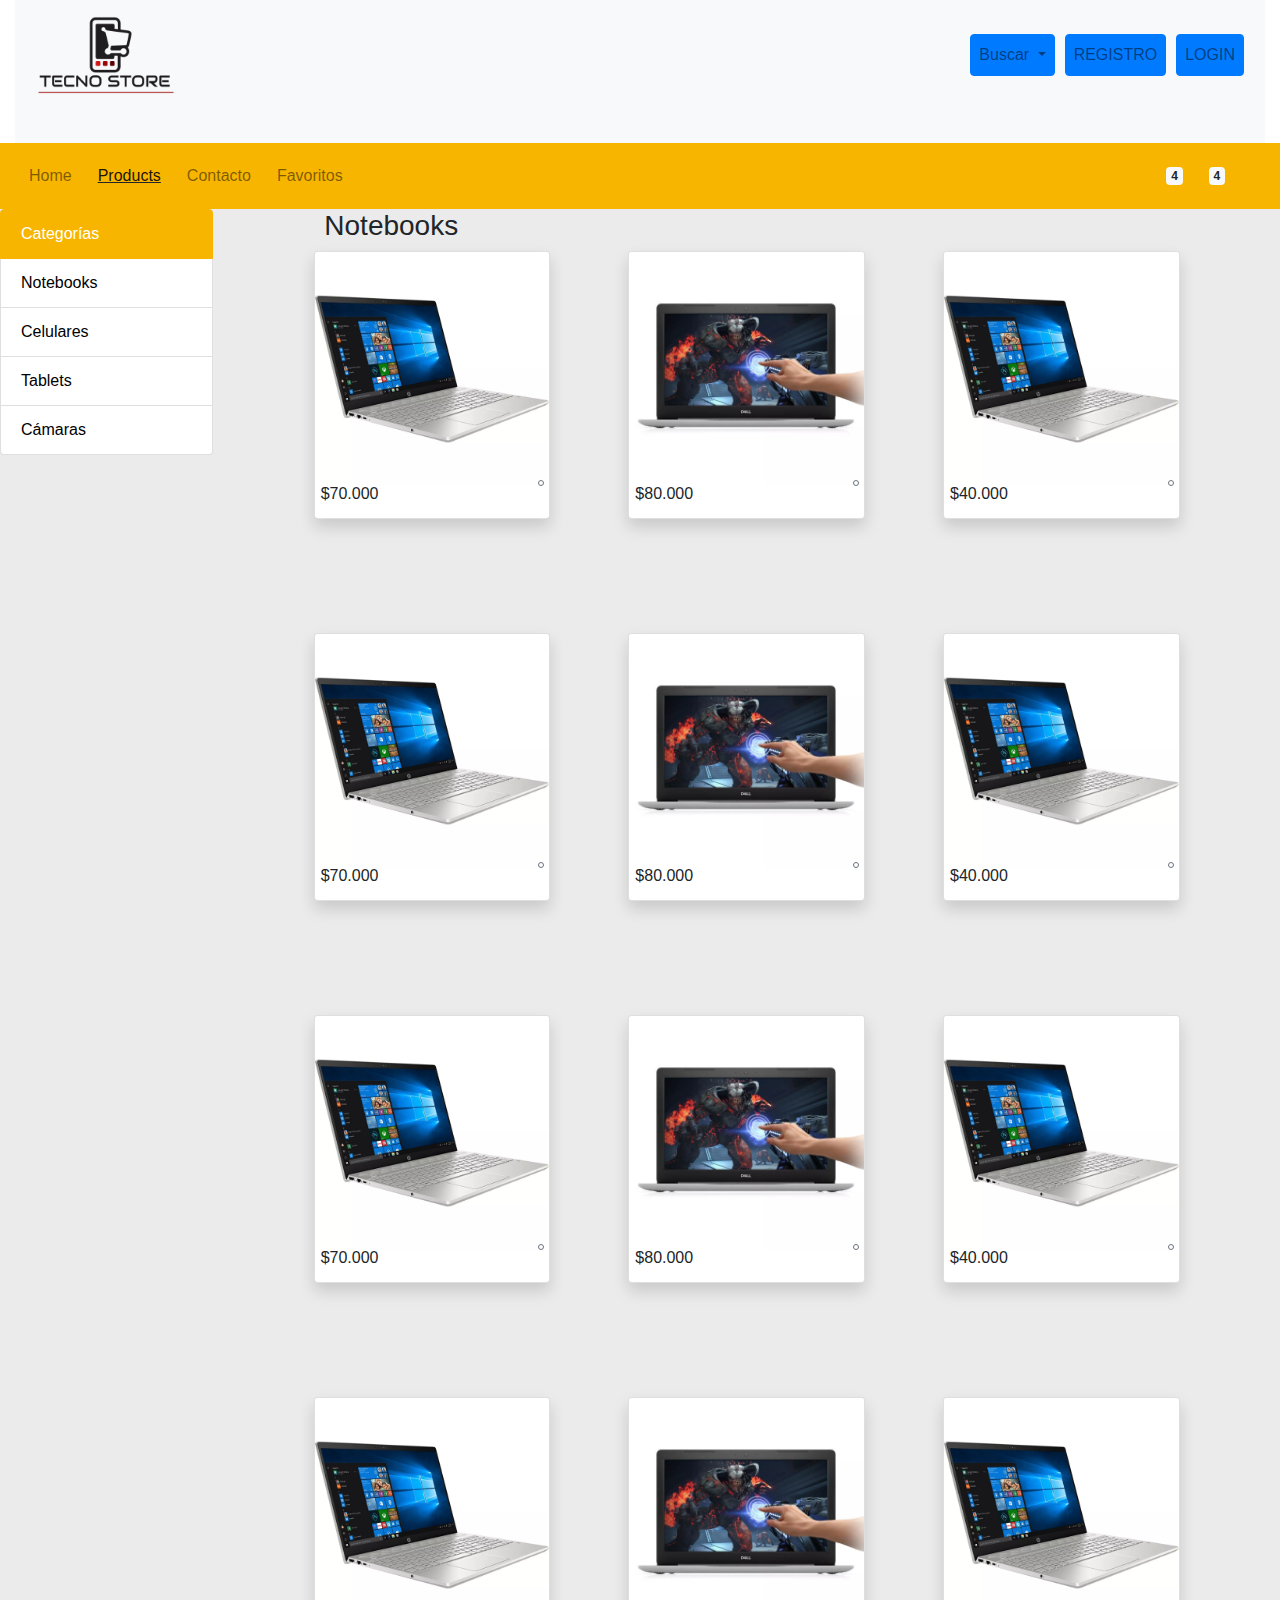
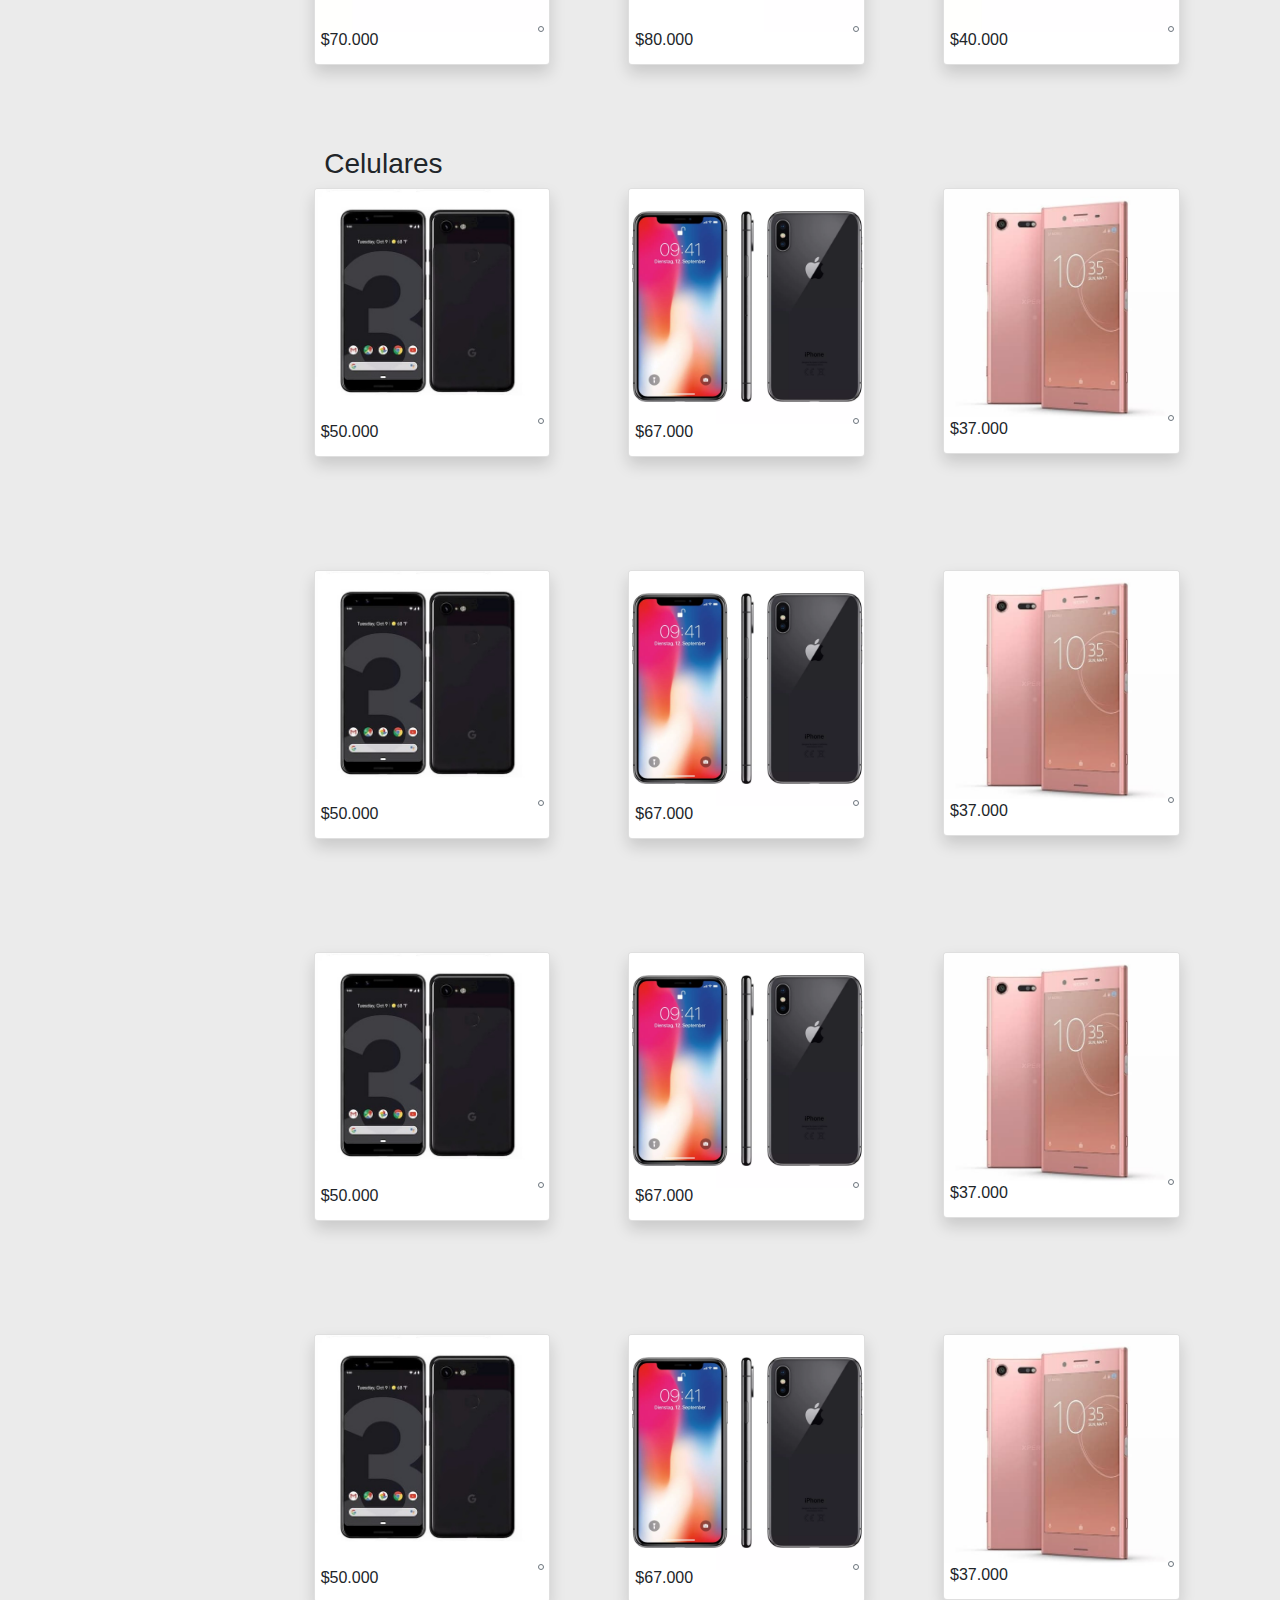
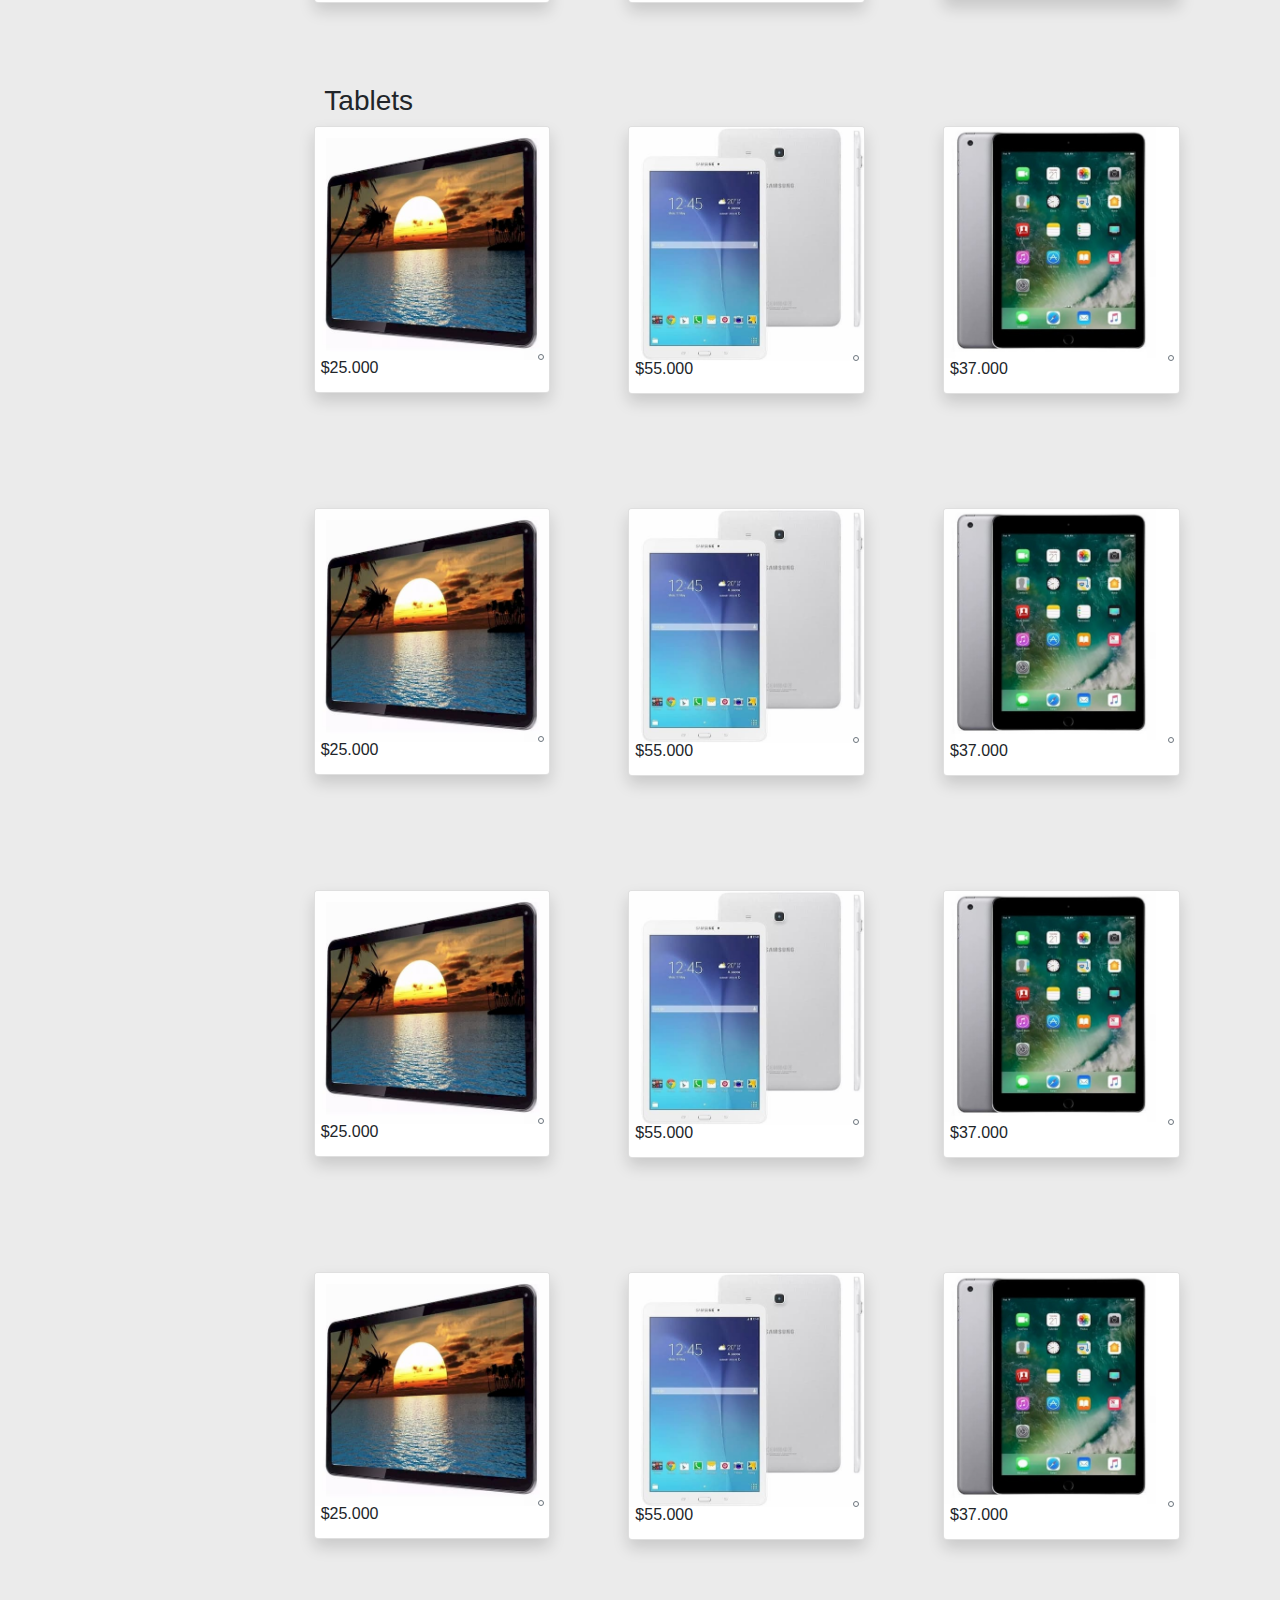
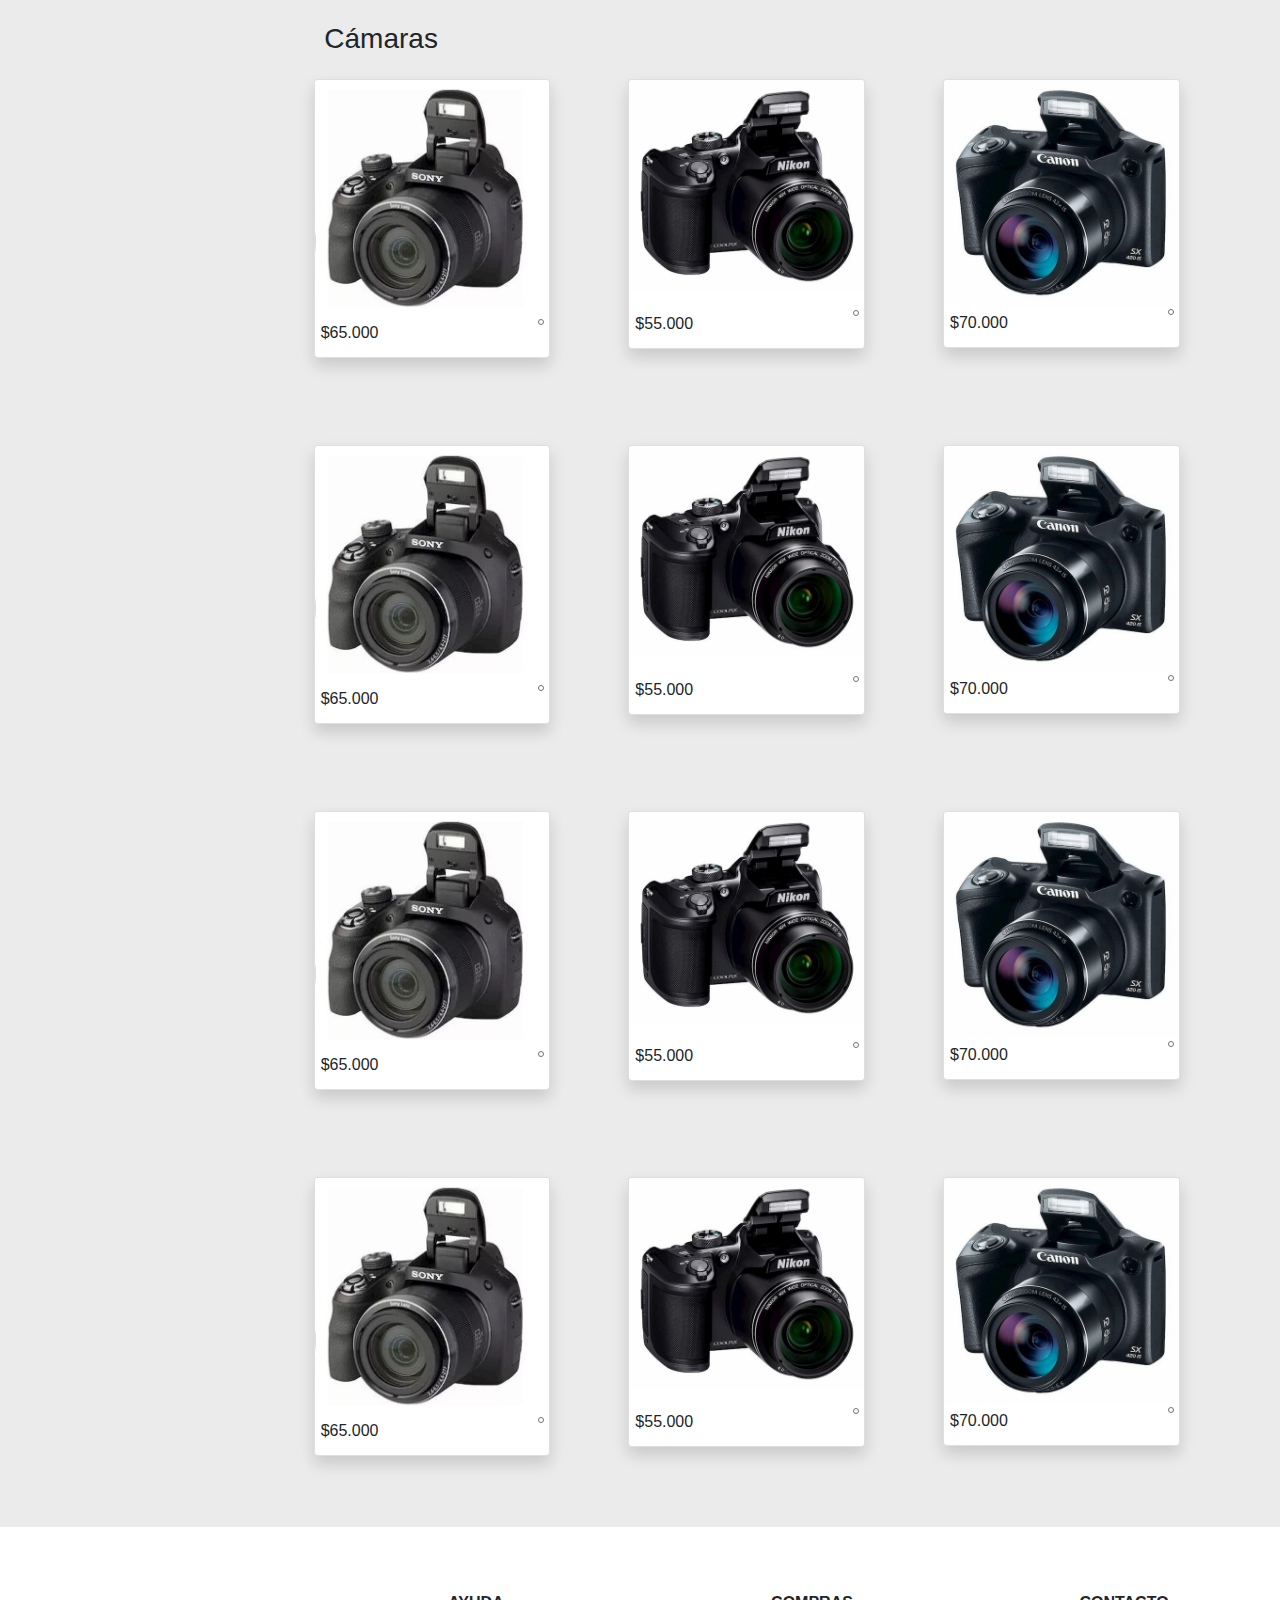
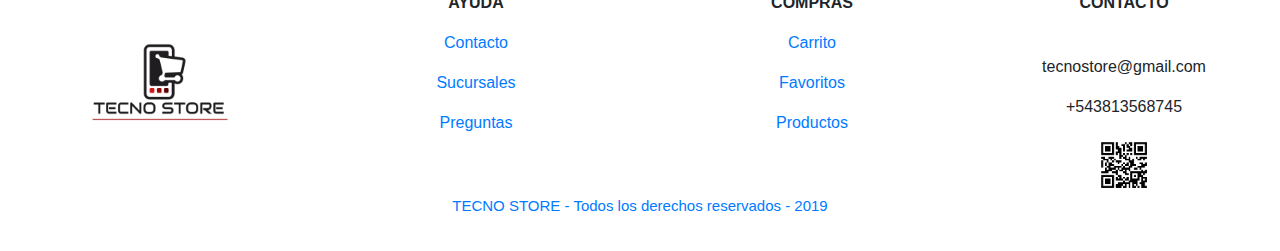
<file: E-commerce-5/product-page.html>
<!DOCTYPE html>
<html lang="en">
<head>
  <!-- Required meta tags -->
  <meta charset="utf-8">
  <meta name="viewport" content="width=device-width, initial-scale=1, shrink-to-fit=no">

  <!-- Bootstrap CSS -->
  <link rel="stylesheet" href="https://stackpath.bootstrapcdn.com/bootstrap/4.3.1/css/bootstrap.min.css" integrity="sha384-ggOyR0iXCbMQv3Xipma34MD+dH/1fQ784/j6cY/iJTQUOhcWr7x9JvoRxT2MZw1T" crossorigin="anonymous">
  <link href="https://fonts.googleapis.com/css?family=Pacifico&display=swap" rel="stylesheet">
  <link rel="icon" href="https://img.icons8.com/color/48/000000/crown-and-lipstick.png">
  <link rel="stylesheet" href="https://use.fontawesome.com/releases/v5.8.2/css/all.css" integrity="sha384-oS3vJWv+0UjzBfQzYUhtDYW+Pj2yciDJxpsK1OYPAYjqT085Qq/1cq5FLXAZQ7Ay" crossorigin="anonymous">
  <link rel="stylesheet" type="text/css" href="style.css">


  <title>TecnoStore</title>
</head>
<body>
  <header class="container-fluid">
    <nav class="navbar navbar-expand-md navbar-light bg-light header-margen">
      <a class="navbar-brand" href="index.html"><img src="img/logo.png" width="150" height="150" alt=""></a>
      <button class="navbar-toggler" type="button" data-toggle="collapse" data-target="#navbarSupportedContent" aria-controls="navbarSupportedContent" aria-expanded="false" aria-label="Toggle navigation">
        <span class="navbar-toggler-icon"></span>
      </button>
      <div class="collapse navbar-collapse" id="navbarSupportedContent">
        <ul class="navbar-nav ml-auto">
          <li class="nav-item active">
            <a href="https://www.facebook.com/"><i class="fab fa-facebook-f"></i></a>
            <a href="https://twitter.com/"><i class="fab fa-twitter"></i></a>
            <a href="https://www.instagram.com/"><i class="fab fa-instagram"></i></a>
          </li>
          <li class="nav-item dropdown d-none d-md-block">
            <a class="nav-link dropdown-toggle btn btn-primary" href="#" id="navbarDropdown" role="button" data-toggle="dropdown" aria-haspopup="true" aria-expanded="false">
              <i class="fas fa-search"></i>
              <i _ngcontent-c2="" class="tf-ion-ios-search-strong "></i> Buscar
            </a>
            <div class="dropdown-menu" aria-labelledby="navbarDropdown">
              <div class="dropdown-item">
                <input type="" name="">
                <a class="btn" href="results.html" role="button"><i class="fas fa-search"></i></a>
              </div>
            </div>
          </li>
          <li class="nav-item">
            <a class="nav-link btn btn-primary" href="#" data-toggle="modal" data-target="#exampleModal">
              REGISTRO
            </a>
          </li>
          <li class="nav-item">
            <a class="nav-link btn btn-primary" href="#" data-toggle="modal" data-target="#exampleModal2">
              LOGIN
            </a>
          </li>
        </ul>
      </div>
    </nav>
  </header>
  <!-- Burger NavBar -->
  <nav class="navbar  navbar-expand-lg navbar-expand-md  navbar-light sticky-top bd-navbar">
    <button class="navbar-toggler" type="button" data-toggle="collapse" data-target="#navbarSupportedContent" aria-controls="navbarSupportedContent" aria-expanded="false" aria-label="Toggle navigation">
      <span class="navbar-toggler-icon"></span>
    </button>
    <div class="collapse navbar-collapse " id="navbarSupportedContent">
      <ul class="navbar-nav mr-auto">
        <form class="form-inline  my-2 my-lg-0  d-md-none d-lg-none">
          <input class="form-control w-auto " type="search" placeholder="Search" aria-label="Search">
          <button class="btn btn-outline-dark my-2 my-sm-0 btn-search" type="submit"><i class="fas fa-search"></i></button>
        </form>
        <li class="nav-item">
          <a class="nav-link" href="index.html">Home </a>
        </li>
        <li class="nav-item active">
          <a class="nav-link" href="product-page.html">Products <span class="sr-only">(current)</span></a>
        </li>
        <li class="nav-item">
          <a class="nav-link " href="contacto.html">Contacto</a>
        </li>
        <li class="nav-item">
          <a class="nav-link" href="fav-page.html">Favoritos</a>
        </li>
      </ul>
      <div class="d-none d-md-block d-md-flex d-lg-flex  navbar-icons">
        <div class="cartshop-icon">
          <a class="btn" href="cart-page.html" role="button"><i class="fas fa-shopping-cart"></i> <span class="badge badge-light">4</span>
          </a>
        </div>
        <div class="favorite-icon">   
          <button type="button" class="btn"><i class="fas fa-star"></i> <span class="badge badge-light">4</span>
          </button>
        </div> 
        <div class="help-icon"> 
          <button type="button" class="btn"><i class="fas fa-question"></i> <span class="badge badge-light"></span>
          </button>  
        </div> 
      </div>
    </div>
  </nav>
  <!-- / Burger NavBar -->
  <main>
    <!-- Container del asidbar y de los productos -->
    <div class="container-fluid">
      <!-- Fila de asidebar y productos -->
      <div class="row row justify-content-center ">
        <!-- Columna de asidebar -->
        <div class="col-2 d-none d-md-block m-0 p-0">
         <ul class="list-group">
          <li class="list-group-item active-modificacion">Categorías</li>
          <li class="list-group-item"><a class="decorado-links" href="#con1" style="
          text-decoration: none;">Notebooks</a></li>
          <li class="list-group-item"><a class="decorado-links" href="#con2" style="
          text-decoration: none;">Celulares</a></li>
          <li class="list-group-item"><a class="decorado-links" href="#con4" style="
          text-decoration: none;">Tablets</a></li>
          <li class="list-group-item"><a class="decorado-links" href="#con3" style="
          text-decoration: none;">Cámaras</a></li>
        </ul>
      </div>
      <!-- Columna de productos -->
      <div class="col-10 ">
        <div clas="container" id="con1">
          <div class="div-espacio d-flex flex-column justify-content-end margen-tiulos"  ><h3>Notebooks</h3></div>
          <div class="row justify-content-center">
            <div class="col-md-3 col-xs-12 col-height ">
              <div class="card shadow  bg-white rounded ">
                <div class="img-contenido">
                  <img src="img/note.webp" class="card-img" alt="...">
                  <button type="button" class="btn btn-outline-secondary button-place margin-btn"><i class="fas fa-shopping-cart"></i></button>
                  <div class="stars">
                    <span class="fa fa-star checked"></span>
                    <span class="fa fa-star checked"></span>
                    <span class="fa fa-star checked"></span>
                    <span class="fa fa-star checked"></span>
                    <span class="fa fa-star checked"></span>
                  </div>
                </div>
                <div class="descripción">
                  <p class="precio">$70.000</p>
                </div> 
                <div class="hide">
                  <p>Notebook Hp New Elite 2019 16 17.3 16gb 1tb Video 4gb Ssd$ 58.899 
                  </p> 
                </div>
              </div>
            </div>
            <div class="col-md-3 col-xs-12 col-height">
              <div class="card shadow bg-white rounded">
                <div class="img-contenido">
                  <img src="img/note2.webp" class="card-img" alt="...">
                  <button type="button" class="btn btn-outline-secondary button-place margin-btn"><i class="fas fa-shopping-cart"></i></button>
                  <div class="stars">
                    <span class="fa fa-star checked"></span>
                    <span class="fa fa-star checked"></span>
                    <span class="fa fa-star checked"></span>
                    <span class="fa fa-star"></span>
                    <span class="fa fa-star"></span>
                  </div>
                </div>
                <div class="descripción">
                  <p class="precio">$80.000</p> 
                </div>
                <div class="hide">
                  <p>Notebook Hp New Elite 2019 16 17.3 16gb 1tb Video 4gb Ssd$ 58.899</p> 
                </div> 
              </div>
            </div>
            <div class="col-md-3 col-xs-12 col-height">
              <div class="card shadow bg-white rounded">
                <div class="img-contenido">
                  <img src="img/note.webp" class="card-img" alt="...">
                  <button type="button" class="btn btn-outline-secondary button-place margin-btn"><i class="fas fa-shopping-cart"></i></button>
                  <div class="stars">
                    <span class="fa fa-star checked"></span>
                    <span class="fa fa-star checked"></span>
                    <span class="fa fa-star checked"></span>
                    <span class="fa fa-star"></span>
                    <span class="fa fa-star"></span>
                  </div>
                </div>
                <div class="descripción">
                  <p class="precio">$40.000</p> 
                </div> 
                <div class="hide">
                  <p>Notebook Hp New Elite 2019 16 17.3 16gb 1tb Video 4gb Ssd$ 58.899</p> 
                </div>
              </div>
            </div>
          </div>
          <div class="row justify-content-center espaciado">
            <div class="col-md-3 col-xs-12 col-height ">
              <div class="card shadow  bg-white rounded ">
                <div class="img-contenido">
                  <img src="img/note.webp" class="card-img" alt="...">
                  <button type="button" class="btn btn-outline-secondary button-place margin-btn"><i class="fas fa-shopping-cart"></i></button>
                  <div class="stars">
                    <span class="fa fa-star checked"></span>
                    <span class="fa fa-star checked"></span>
                    <span class="fa fa-star checked"></span>
                    <span class="fa fa-star checked"></span>
                    <span class="fa fa-star checked"></span>
                  </div>
                </div>
                <div class="descripción">
                  <p class="precio">$70.000</p>
                </div> 
                <div class="hide">
                  <p>Notebook Hp New Elite 2019 16 17.3 16gb 1tb Video 4gb Ssd$ 58.899 
                  </p> 
                </div>
              </div>
            </div>
            <div class="col-md-3 col-xs-12 col-height">
              <div class="card shadow bg-white rounded">
                <div class="img-contenido">
                  <img src="img/note2.webp" class="card-img" alt="...">
                  <button type="button" class="btn btn-outline-secondary button-place margin-btn"><i class="fas fa-shopping-cart"></i></button>
                  <div class="stars">
                    <span class="fa fa-star checked"></span>
                    <span class="fa fa-star checked"></span>
                    <span class="fa fa-star checked"></span>
                    <span class="fa fa-star"></span>
                    <span class="fa fa-star"></span>
                  </div>
                </div>
                <div class="descripción">
                  <p class="precio">$80.000</p> 
                </div>
                <div class="hide">
                  <p>Notebook Hp New Elite 2019 16 17.3 16gb 1tb Video 4gb Ssd$ 58.899</p> 
                </div> 
              </div>
            </div>
            <div class="col-md-3 col-xs-12 col-height">
              <div class="card shadow bg-white rounded">
                <div class="img-contenido">
                  <img src="img/note.webp" class="card-img" alt="...">
                  <button type="button" class="btn btn-outline-secondary button-place margin-btn"><i class="fas fa-shopping-cart"></i></button>
                  <div class="stars">
                    <span class="fa fa-star checked"></span>
                    <span class="fa fa-star checked"></span>
                    <span class="fa fa-star checked"></span>
                    <span class="fa fa-star"></span>
                    <span class="fa fa-star"></span>
                  </div>
                </div>
                <div class="descripción">
                  <p class="precio">$40.000</p> 
                </div> 
                <div class="hide">
                  <p>Notebook Hp New Elite 2019 16 17.3 16gb 1tb Video 4gb Ssd$ 58.899</p> 
                </div>
              </div>
            </div>
          </div>
          <div class="row justify-content-center espaciado">
            <div class="col-md-3 col-xs-12 col-height ">
              <div class="card shadow  bg-white rounded ">
                <div class="img-contenido">
                  <img src="img/note.webp" class="card-img" alt="...">
                  <button type="button" class="btn btn-outline-secondary button-place margin-btn"><i class="fas fa-shopping-cart"></i></button>
                  <div class="stars">
                    <span class="fa fa-star checked"></span>
                    <span class="fa fa-star checked"></span>
                    <span class="fa fa-star checked"></span>
                    <span class="fa fa-star checked"></span>
                    <span class="fa fa-star checked"></span>
                  </div>
                </div>
                <div class="descripción">
                  <p class="precio">$70.000</p>
                </div> 
                <div class="hide">
                  <p>Notebook Hp New Elite 2019 16 17.3 16gb 1tb Video 4gb Ssd$ 58.899 
                  </p> 
                </div>
              </div>
            </div>
            <div class="col-md-3 col-xs-12 col-height">
              <div class="card shadow bg-white rounded">
                <div class="img-contenido">
                  <img src="img/note2.webp" class="card-img" alt="...">
                  <button type="button" class="btn btn-outline-secondary button-place margin-btn"><i class="fas fa-shopping-cart"></i></button>
                  <div class="stars">
                    <span class="fa fa-star checked"></span>
                    <span class="fa fa-star checked"></span>
                    <span class="fa fa-star checked"></span>
                    <span class="fa fa-star"></span>
                    <span class="fa fa-star"></span>
                  </div>
                </div>
                <div class="descripción">
                  <p class="precio">$80.000</p> 
                </div>
                <div class="hide">
                  <p>Notebook Hp New Elite 2019 16 17.3 16gb 1tb Video 4gb Ssd$ 58.899</p> 
                </div> 
              </div>
            </div>
            <div class="col-md-3 col-xs-12 col-height">
              <div class="card shadow bg-white rounded">
                <div class="img-contenido">
                  <img src="img/note.webp" class="card-img" alt="...">
                  <button type="button" class="btn btn-outline-secondary button-place margin-btn"><i class="fas fa-shopping-cart"></i></button>
                  <div class="stars">
                    <span class="fa fa-star checked"></span>
                    <span class="fa fa-star checked"></span>
                    <span class="fa fa-star checked"></span>
                    <span class="fa fa-star"></span>
                    <span class="fa fa-star"></span>
                  </div>
                </div>
                <div class="descripción">
                  <p class="precio">$40.000</p> 
                </div> 
                <div class="hide">
                  <p>Notebook Hp New Elite 2019 16 17.3 16gb 1tb Video 4gb Ssd$ 58.899</p> 
                </div>
              </div>
            </div>
          </div>
          <div class="row justify-content-center espaciado">
            <div class="col-md-3 col-xs-12 col-height ">
              <div class="card shadow  bg-white rounded ">
                <div class="img-contenido">
                  <img src="img/note.webp" class="card-img" alt="...">
                  <button type="button" class="btn btn-outline-secondary button-place margin-btn"><i class="fas fa-shopping-cart"></i></button>
                  <div class="stars">
                    <span class="fa fa-star checked"></span>
                    <span class="fa fa-star checked"></span>
                    <span class="fa fa-star checked"></span>
                    <span class="fa fa-star checked"></span>
                    <span class="fa fa-star checked"></span>
                  </div>
                </div>
                <div class="descripción">
                  <p class="precio">$70.000</p>
                </div> 
                <div class="hide">
                  <p>Notebook Hp New Elite 2019 16 17.3 16gb 1tb Video 4gb Ssd$ 58.899 
                  </p> 
                </div>
              </div>
            </div>
            <div class="col-md-3 col-xs-12 col-height">
              <div class="card shadow bg-white rounded">
                <div class="img-contenido">
                  <img src="img/note2.webp" class="card-img" alt="...">
                  <button type="button" class="btn btn-outline-secondary button-place margin-btn"><i class="fas fa-shopping-cart"></i></button>
                  <div class="stars">
                    <span class="fa fa-star checked"></span>
                    <span class="fa fa-star checked"></span>
                    <span class="fa fa-star checked"></span>
                    <span class="fa fa-star"></span>
                    <span class="fa fa-star"></span>
                  </div>
                </div>
                <div class="descripción">
                  <p class="precio">$80.000</p> 
                </div>
                <div class="hide">
                  <p>Notebook Hp New Elite 2019 16 17.3 16gb 1tb Video 4gb Ssd$ 58.899</p> 
                </div> 
              </div>
            </div>
            <div class="col-md-3 col-xs-12 col-height">
              <div class="card shadow bg-white rounded">
                <div class="img-contenido">
                  <img src="img/note.webp" class="card-img" alt="...">
                  <button type="button" class="btn btn-outline-secondary button-place margin-btn"><i class="fas fa-shopping-cart"></i></button>
                  <div class="stars">
                    <span class="fa fa-star checked"></span>
                    <span class="fa fa-star checked"></span>
                    <span class="fa fa-star checked"></span>
                    <span class="fa fa-star"></span>
                    <span class="fa fa-star"></span>
                  </div>
                </div>
                <div class="descripción">
                  <p class="precio">$40.000</p> 
                </div> 
                <div class="hide">
                  <p>Notebook Hp New Elite 2019 16 17.3 16gb 1tb Video 4gb Ssd$ 58.899</p> 
                </div>
              </div>
            </div>
          </div>
        </div>
        <!-- HASTA AQUÍ LAS NOTEBOOKS -->
        <div clas="container" id="con2" >
         <div class="div-espacio d-flex flex-column justify-content-end margen-tiulos"><h3>Celulares</h3></div>
         <div class="row justify-content-center">
          <div class="col-md-3 col-xs-12 col-height">
            <div class="card shadow  bg-white rounded">
              <div class="img-contenido">
                <img src="img/pixel.jpg" class="card-img" alt="...">
                <button type="button" class="btn btn-outline-secondary button-place margin-btn"><i class="fas fa-shopping-cart"></i></button>
                <div class="stars">
                  <span class="fa fa-star checked"></span>
                  <span class="fa fa-star checked"></span>
                  <span class="fa fa-star checked"></span>
                  <span class="fa fa-star"></span>
                  <span class="fa fa-star"></span>
                </div>
              </div>
              <div class="descripción">
                <p class="precio">$50.000 </p>
              </div> 
              <div class="hide">
                <p>Notebook Hp New Elite 2019 16 17.3 16gb 1tb Video 4gb Ssd$ 58.899 
                </p> 
              </div>
            </div>
          </div>
          <div class="col-md-3 col-xs-12 col-height">
            <div class="card shadow bg-white rounded">
              <div class="img-contenido">
                <img src="img/iphonex.webp" class="card-img" alt="...">
                <button type="button" class="btn btn-outline-secondary button-place margin-btn"><i class="fas fa-shopping-cart"></i></button>
                <div class="stars">
                  <span class="fa fa-star checked"></span>
                  <span class="fa fa-star checked"></span>
                  <span class="fa fa-star checked"></span>
                  <span class="fa fa-star"></span>
                  <span class="fa fa-star"></span>
                </div>
              </div>
              <div class="descripción">
                <p class="precio">$67.000 </p> 
              </div>
              <div class="hide">
                <p>Notebook Hp New Elite 2019 16 17.3 16gb 1tb Video 4gb Ssd$ 58.899</p> 
              </div> 
            </div>
          </div>
          <div class="col-md-3 col-xs-12 col-height">
            <div class="card shadow bg-white rounded">
              <div class="img-contenido">
                <img src="img/nokia.jpg"  class="card-img" alt="...">
                <button type="button" class="btn btn-outline-secondary button-place margin-btn"><i class="fas fa-shopping-cart"></i></button>
                <div class="stars">
                  <span class="fa fa-star checked"></span>
                  <span class="fa fa-star checked"></span>
                  <span class="fa fa-star checked"></span>
                  <span class="fa fa-star"></span>
                  <span class="fa fa-star"></span>
                </div>
              </div>
              <div class="descripción">
                <p class="precio">$37.000</p> 
              </div> 
              <div class="hide">
                <p>Notebook Hp New Elite 2019 16 17.3 16gb 1tb Video 4gb Ssd$ 58.899</p> 
              </div>
            </div>
          </div>
        </div>
        <div class="row justify-content-center espaciado">
          <div class="col-md-3 col-xs-12 col-height">
            <div class="card shadow  bg-white rounded">
              <div class="img-contenido">
                <img src="img/pixel.jpg" class="card-img" alt="...">
                <button type="button" class="btn btn-outline-secondary button-place margin-btn"><i class="fas fa-shopping-cart"></i></button>
                <div class="stars">
                  <span class="fa fa-star checked"></span>
                  <span class="fa fa-star checked"></span>
                  <span class="fa fa-star checked"></span>
                  <span class="fa fa-star"></span>
                  <span class="fa fa-star"></span>
                </div>
              </div>
              <div class="descripción">
                <p class="precio">$50.000 </p>
              </div> 
              <div class="hide">
                <p>Notebook Hp New Elite 2019 16 17.3 16gb 1tb Video 4gb Ssd$ 58.899 
                </p> 
              </div>
            </div>
          </div>
          <div class="col-md-3 col-xs-12 col-height">
            <div class="card shadow bg-white rounded">
              <div class="img-contenido">
                <img src="img/iphonex.webp" class="card-img" alt="...">
                <button type="button" class="btn btn-outline-secondary button-place margin-btn"><i class="fas fa-shopping-cart"></i></button>
                <div class="stars">
                  <span class="fa fa-star checked"></span>
                  <span class="fa fa-star checked"></span>
                  <span class="fa fa-star checked"></span>
                  <span class="fa fa-star"></span>
                  <span class="fa fa-star"></span>
                </div>
              </div>
              <div class="descripción">
                <p class="precio">$67.000 </p> 
              </div>
              <div class="hide">
                <p>Notebook Hp New Elite 2019 16 17.3 16gb 1tb Video 4gb Ssd$ 58.899</p> 
              </div> 
            </div>
          </div>
          <div class="col-md-3 col-xs-12 col-height">
            <div class="card shadow bg-white rounded">
              <div class="img-contenido">
                <img src="img/nokia.jpg"  class="card-img" alt="...">
                <button type="button" class="btn btn-outline-secondary button-place margin-btn"><i class="fas fa-shopping-cart"></i></button>
                <div class="stars">
                  <span class="fa fa-star checked"></span>
                  <span class="fa fa-star checked"></span>
                  <span class="fa fa-star checked"></span>
                  <span class="fa fa-star"></span>
                  <span class="fa fa-star"></span>
                </div>
              </div>
              <div class="descripción">
                <p class="precio">$37.000</p> 
              </div> 
              <div class="hide">
                <p>Notebook Hp New Elite 2019 16 17.3 16gb 1tb Video 4gb Ssd$ 58.899</p> 
              </div>
            </div>
          </div>
        </div>
        <div class="row justify-content-center espaciado">
          <div class="col-md-3 col-xs-12 col-height">
            <div class="card shadow  bg-white rounded">
              <div class="img-contenido">
                <img src="img/pixel.jpg" class="card-img" alt="...">
                <button type="button" class="btn btn-outline-secondary button-place margin-btn"><i class="fas fa-shopping-cart"></i></button>
                <div class="stars">
                  <span class="fa fa-star checked"></span>
                  <span class="fa fa-star checked"></span>
                  <span class="fa fa-star checked"></span>
                  <span class="fa fa-star"></span>
                  <span class="fa fa-star"></span>
                </div>
              </div>
              <div class="descripción">
                <p class="precio">$50.000 </p>
              </div> 
              <div class="hide">
                <p>Notebook Hp New Elite 2019 16 17.3 16gb 1tb Video 4gb Ssd$ 58.899 
                </p> 
              </div>
            </div>
          </div>
          <div class="col-md-3 col-xs-12 col-height">
            <div class="card shadow bg-white rounded">
              <div class="img-contenido">
                <img src="img/iphonex.webp" class="card-img" alt="...">
                <button type="button" class="btn btn-outline-secondary button-place margin-btn"><i class="fas fa-shopping-cart"></i></button>
                <div class="stars">
                  <span class="fa fa-star checked"></span>
                  <span class="fa fa-star checked"></span>
                  <span class="fa fa-star checked"></span>
                  <span class="fa fa-star"></span>
                  <span class="fa fa-star"></span>
                </div>
              </div>
              <div class="descripción">
                <p class="precio">$67.000 </p> 
              </div>
              <div class="hide">
                <p>Notebook Hp New Elite 2019 16 17.3 16gb 1tb Video 4gb Ssd$ 58.899</p> 
              </div> 
            </div>
          </div>
          <div class="col-md-3 col-xs-12 col-height">
            <div class="card shadow bg-white rounded">
              <div class="img-contenido">
                <img src="img/nokia.jpg"  class="card-img" alt="...">
                <button type="button" class="btn btn-outline-secondary button-place margin-btn"><i class="fas fa-shopping-cart"></i></button>
                <div class="stars">
                  <span class="fa fa-star checked"></span>
                  <span class="fa fa-star checked"></span>
                  <span class="fa fa-star checked"></span>
                  <span class="fa fa-star"></span>
                  <span class="fa fa-star"></span>
                </div>
              </div>
              <div class="descripción">
                <p class="precio">$37.000</p> 
              </div> 
              <div class="hide">
                <p>Notebook Hp New Elite 2019 16 17.3 16gb 1tb Video 4gb Ssd$ 58.899</p> 
              </div>
            </div>
          </div>
        </div>
        <div class="row justify-content-center espaciado">
          <div class="col-md-3 col-xs-12 col-height">
            <div class="card shadow  bg-white rounded">
              <div class="img-contenido">
                <img src="img/pixel.jpg" class="card-img" alt="...">
                <button type="button" class="btn btn-outline-secondary button-place margin-btn"><i class="fas fa-shopping-cart"></i></button>
                <div class="stars">
                  <span class="fa fa-star checked"></span>
                  <span class="fa fa-star checked"></span>
                  <span class="fa fa-star checked"></span>
                  <span class="fa fa-star"></span>
                  <span class="fa fa-star"></span>
                </div>
              </div>
              <div class="descripción">
                <p class="precio">$50.000 </p>
              </div> 
              <div class="hide">
                <p>Notebook Hp New Elite 2019 16 17.3 16gb 1tb Video 4gb Ssd$ 58.899 
                </p> 
              </div>
            </div>
          </div>
          <div class="col-md-3 col-xs-12 col-height">
            <div class="card shadow bg-white rounded">
              <div class="img-contenido">
                <img src="img/iphonex.webp" class="card-img" alt="...">
                <button type="button" class="btn btn-outline-secondary button-place margin-btn"><i class="fas fa-shopping-cart"></i></button>
                <div class="stars">
                  <span class="fa fa-star checked"></span>
                  <span class="fa fa-star checked"></span>
                  <span class="fa fa-star checked"></span>
                  <span class="fa fa-star"></span>
                  <span class="fa fa-star"></span>
                </div>
              </div>
              <div class="descripción">
                <p class="precio">$67.000 </p> 
              </div>
              <div class="hide">
                <p>Notebook Hp New Elite 2019 16 17.3 16gb 1tb Video 4gb Ssd$ 58.899</p> 
              </div> 
            </div>
          </div>
          <div class="col-md-3 col-xs-12 col-height">
            <div class="card shadow bg-white rounded">
              <div class="img-contenido">
                <img src="img/nokia.jpg"  class="card-img" alt="...">
                <button type="button" class="btn btn-outline-secondary button-place margin-btn"><i class="fas fa-shopping-cart"></i></button>
                <div class="stars">
                  <span class="fa fa-star checked"></span>
                  <span class="fa fa-star checked"></span>
                  <span class="fa fa-star checked"></span>
                  <span class="fa fa-star"></span>
                  <span class="fa fa-star"></span>
                </div>
              </div>
              <div class="descripción">
                <p class="precio">$37.000</p> 
              </div> 
              <div class="hide">
                <p>Notebook Hp New Elite 2019 16 17.3 16gb 1tb Video 4gb Ssd$ 58.899</p> 
              </div>
            </div>
          </div>
        </div>
      </div>
      <!-- HASTA AQUI LOS CELULARESsssssssssssss -->
      <div clas="container"  id="con4" >
       <div class="div-espacio d-flex flex-column justify-content-end margen-tiulos"><h3>Tablets</h3></div>
       <div class="row justify-content-center">
        <div class="col-md-3 col-xs-12 col-height ">
          <div class="card shadow  bg-white rounded">
            <div class="img-contenido">
              <img src="img/tablet1.jpg" class="card-img" alt="...">
              <button type="button" class="btn btn-outline-secondary button-place margin-btn"><i class="fas fa-shopping-cart"></i></button>
              <div class="stars">
                <span class="fa fa-star checked"></span>
                <span class="fa fa-star checked"></span>
                <span class="fa fa-star checked"></span>
                <span class="fa fa-star"></span>
                <span class="fa fa-star"></span>
              </div>
            </div>
            <div class="descripción">
              <p class="precio">$25.000</p>
            </div> 
            <div class="hide">
              <p>Notebook Hp New Elite 2019 16 17.3 16gb 1tb Video 4gb Ssd$ 58.899 
              </p> 
            </div>
          </div>
        </div>
        <div class="col-md-3 col-xs-12 col-height">
          <div class="card shadow  bg-white rounded">
            <div class="img-contenido">
              <img src="img/tablet2.jpg" class="card-img" alt="...">
              <button type="button" class="btn btn-outline-secondary button-place margin-btn"><i class="fas fa-shopping-cart"></i></button>
              <div class="stars">
                <span class="fa fa-star checked"></span>
                <span class="fa fa-star checked"></span>
                <span class="fa fa-star checked"></span>
                <span class="fa fa-star"></span>
                <span class="fa fa-star"></span>
              </div>
            </div>
            <div class="descripción">
              <p class="precio">$55.000</p> 
            </div>
            <div class="hide">
              <p>Notebook Hp New Elite 2019 16 17.3 16gb 1tb Video 4gb Ssd$ 58.899</p> 
            </div> 
          </div>
        </div>
        <div class="col-md-3 col-xs-12 col-height">
          <div class="card shadow  bg-white rounded">
            <div class="img-contenido">
              <img src="img/tablet3.jpg" class="card-img" alt="...">
              <button type="button" class="btn btn-outline-secondary button-place margin-btn"><i class="fas fa-shopping-cart"></i></button>
              <div class="stars">
                <span class="fa fa-star checked"></span>
                <span class="fa fa-star checked"></span>
                <span class="fa fa-star checked"></span>
                <span class="fa fa-star checked"></span>
                <span class="fa fa-star"></span>
              </div>
            </div>
            <div class="descripción">
              <p class="precio">$37.000</p> 
            </div> 
            <div class="hide">
              <p>Notebook Hp New Elite 2019 16 17.3 16gb 1tb Video 4gb Ssd$ 58.899</p> 
            </div>
          </div>
        </div>
      </div>
      <div class="row justify-content-center espaciado">
        <div class="col-md-3 col-xs-12 col-height ">
          <div class="card shadow  bg-white rounded">
            <div class="img-contenido">
              <img src="img/tablet1.jpg" class="card-img" alt="...">
              <button type="button" class="btn btn-outline-secondary button-place margin-btn"><i class="fas fa-shopping-cart"></i></button>
              <div class="stars">
                <span class="fa fa-star checked"></span>
                <span class="fa fa-star checked"></span>
                <span class="fa fa-star checked"></span>
                <span class="fa fa-star"></span>
                <span class="fa fa-star"></span>
              </div>
            </div>
            <div class="descripción">
              <p class="precio">$25.000</p>
            </div> 
            <div class="hide">
              <p>Notebook Hp New Elite 2019 16 17.3 16gb 1tb Video 4gb Ssd$ 58.899 
              </p> 
            </div>
          </div>
        </div>
        <div class="col-md-3 col-xs-12 col-height">
          <div class="card shadow  bg-white rounded">
            <div class="img-contenido">
              <img src="img/tablet2.jpg" class="card-img" alt="...">
              <button type="button" class="btn btn-outline-secondary button-place margin-btn"><i class="fas fa-shopping-cart"></i></button>
              <div class="stars">
                <span class="fa fa-star checked"></span>
                <span class="fa fa-star checked"></span>
                <span class="fa fa-star checked"></span>
                <span class="fa fa-star"></span>
                <span class="fa fa-star"></span>
              </div>
            </div>
            <div class="descripción">
              <p class="precio">$55.000</p> 
            </div>
            <div class="hide">
              <p>Notebook Hp New Elite 2019 16 17.3 16gb 1tb Video 4gb Ssd$ 58.899</p> 
            </div> 
          </div>
        </div>
        <div class="col-md-3 col-xs-12 col-height">
          <div class="card shadow  bg-white rounded">
            <div class="img-contenido">
              <img src="img/tablet3.jpg" class="card-img" alt="...">
              <button type="button" class="btn btn-outline-secondary button-place margin-btn"><i class="fas fa-shopping-cart"></i></button>
              <div class="stars">
                <span class="fa fa-star checked"></span>
                <span class="fa fa-star checked"></span>
                <span class="fa fa-star checked"></span>
                <span class="fa fa-star checked"></span>
                <span class="fa fa-star"></span>
              </div>
            </div>
            <div class="descripción">
              <p class="precio">$37.000</p> 
            </div> 
            <div class="hide">
              <p>Notebook Hp New Elite 2019 16 17.3 16gb 1tb Video 4gb Ssd$ 58.899</p> 
            </div>
          </div>
        </div>
      </div>
      <div class="row justify-content-center espaciado">
        <div class="col-md-3 col-xs-12 col-height ">
          <div class="card shadow  bg-white rounded">
            <div class="img-contenido">
              <img src="img/tablet1.jpg" class="card-img" alt="...">
              <button type="button" class="btn btn-outline-secondary button-place margin-btn"><i class="fas fa-shopping-cart"></i></button>
              <div class="stars">
                <span class="fa fa-star checked"></span>
                <span class="fa fa-star checked"></span>
                <span class="fa fa-star checked"></span>
                <span class="fa fa-star"></span>
                <span class="fa fa-star"></span>
              </div>
            </div>
            <div class="descripción">
              <p class="precio">$25.000</p>
            </div> 
            <div class="hide">
              <p>Notebook Hp New Elite 2019 16 17.3 16gb 1tb Video 4gb Ssd$ 58.899 
              </p> 
            </div>
          </div>
        </div>
        <div class="col-md-3 col-xs-12 col-height">
          <div class="card shadow  bg-white rounded">
            <div class="img-contenido">
              <img src="img/tablet2.jpg" class="card-img" alt="...">
              <button type="button" class="btn btn-outline-secondary button-place margin-btn"><i class="fas fa-shopping-cart"></i></button>
              <div class="stars">
                <span class="fa fa-star checked"></span>
                <span class="fa fa-star checked"></span>
                <span class="fa fa-star checked"></span>
                <span class="fa fa-star"></span>
                <span class="fa fa-star"></span>
              </div>
            </div>
            <div class="descripción">
              <p class="precio">$55.000</p> 
            </div>
            <div class="hide">
              <p>Notebook Hp New Elite 2019 16 17.3 16gb 1tb Video 4gb Ssd$ 58.899</p> 
            </div> 
          </div>
        </div>
        <div class="col-md-3 col-xs-12 col-height">
          <div class="card shadow  bg-white rounded">
            <div class="img-contenido">
              <img src="img/tablet3.jpg" class="card-img" alt="...">
              <button type="button" class="btn btn-outline-secondary button-place margin-btn"><i class="fas fa-shopping-cart"></i></button>
              <div class="stars">
                <span class="fa fa-star checked"></span>
                <span class="fa fa-star checked"></span>
                <span class="fa fa-star checked"></span>
                <span class="fa fa-star checked"></span>
                <span class="fa fa-star"></span>
              </div>
            </div>
            <div class="descripción">
              <p class="precio">$37.000</p> 
            </div> 
            <div class="hide">
              <p>Notebook Hp New Elite 2019 16 17.3 16gb 1tb Video 4gb Ssd$ 58.899</p> 
            </div>
          </div>
        </div>
      </div>
      <div class="row justify-content-center espaciado">
        <div class="col-md-3 col-xs-12 col-height ">
          <div class="card shadow  bg-white rounded">
            <div class="img-contenido">
              <img src="img/tablet1.jpg" class="card-img" alt="...">
              <button type="button" class="btn btn-outline-secondary button-place margin-btn"><i class="fas fa-shopping-cart"></i></button>
              <div class="stars">
                <span class="fa fa-star checked"></span>
                <span class="fa fa-star checked"></span>
                <span class="fa fa-star checked"></span>
                <span class="fa fa-star"></span>
                <span class="fa fa-star"></span>
              </div>
            </div>
            <div class="descripción">
              <p class="precio">$25.000</p>
            </div> 
            <div class="hide">
              <p>Notebook Hp New Elite 2019 16 17.3 16gb 1tb Video 4gb Ssd$ 58.899 
              </p> 
            </div>
          </div>
        </div>
        <div class="col-md-3 col-xs-12 col-height">
          <div class="card shadow  bg-white rounded">
            <div class="img-contenido">
              <img src="img/tablet2.jpg" class="card-img" alt="...">
              <button type="button" class="btn btn-outline-secondary button-place margin-btn"><i class="fas fa-shopping-cart"></i></button>
              <div class="stars">
                <span class="fa fa-star checked"></span>
                <span class="fa fa-star checked"></span>
                <span class="fa fa-star checked"></span>
                <span class="fa fa-star"></span>
                <span class="fa fa-star"></span>
              </div>
            </div>
            <div class="descripción">
              <p class="precio">$55.000</p> 
            </div>
            <div class="hide">
              <p>Notebook Hp New Elite 2019 16 17.3 16gb 1tb Video 4gb Ssd$ 58.899</p> 
            </div> 
          </div>
        </div>
        <div class="col-md-3 col-xs-12 col-height">
          <div class="card shadow  bg-white rounded">
            <div class="img-contenido">
              <img src="img/tablet3.jpg" class="card-img" alt="...">
              <button type="button" class="btn btn-outline-secondary button-place margin-btn"><i class="fas fa-shopping-cart"></i></button>
              <div class="stars">
                <span class="fa fa-star checked"></span>
                <span class="fa fa-star checked"></span>
                <span class="fa fa-star checked"></span>
                <span class="fa fa-star checked"></span>
                <span class="fa fa-star"></span>
              </div>
            </div>
            <div class="descripción">
              <p class="precio">$37.000</p> 
            </div> 
            <div class="hide">
              <p>Notebook Hp New Elite 2019 16 17.3 16gb 1tb Video 4gb Ssd$ 58.899</p> 
            </div>
          </div>
        </div>
      </div>
      <!-- HASTA AQUI LAS TABLETS -->
    </div>
    <div clas="container"  id="con3" >
     <div class="div-espacio d-flex flex-column justify-content-end margen-tiulos"><h3>Cámaras</h3></div>
     <div class="row justify-content-center">
      <div class="col-md-3 col-xs-12 col-height mt-3">
        <div class="card shadow  bg-white rounded">
          <div class="img-contenido">
            <img src="img/camara2.jpg" class="card-img" alt="...">
            <button type="button" class="btn btn-outline-secondary button-place margin-btn"><i class="fas fa-shopping-cart"></i></button>
            <div class="stars">
              <span class="fa fa-star checked"></span>
              <span class="fa fa-star checked"></span>
              <span class="fa fa-star checked"></span>
              <span class="fa fa-star"></span>
              <span class="fa fa-star"></span>
            </div>
          </div>
          <div class="descripción">
            <p class="precio">$65.000</p>
          </div> 
          <div class="hide">
            <p>Notebook Hp New Elite 2019 16 17.3 16gb 1tb Video 4gb Ssd$ 58.899 
            </p> 
          </div>
        </div>
      </div>
      <div class="col-md-3 col-xs-12 col-height mt-3">
        <div class="card shadow  bg-white rounded">
          <div class="img-contenido">
            <img src="img/camara1.jpg" class="card-img" alt="...">
            <button type="button" class="btn btn-outline-secondary button-place margin-btn"><i class="fas fa-shopping-cart"></i></button>
            <div class="stars">
              <span class="fa fa-star checked"></span>
              <span class="fa fa-star checked"></span>
              <span class="fa fa-star checked"></span>
              <span class="fa fa-star"></span>
              <span class="fa fa-star"></span>
            </div>
          </div>
          <div class="descripción">
            <p class="precio">$55.000</p> 
          </div>
          <div class="hide">
            <p>Notebook Hp New Elite 2019 16 17.3 16gb 1tb Video 4gb Ssd$ 58.899</p> 
          </div> 
        </div>
      </div>
      <div class="col-md-3 col-xs-12 col-height mt-3">
        <div class="card shadow  bg-white rounded">
          <div class="img-contenido">
            <img src="img/camara3.jpg" class="card-img" alt="...">
            <button type="button" class="btn btn-outline-secondary button-place margin-btn"><i class="fas fa-shopping-cart"></i></button>
            <div class="stars">
              <span class="fa fa-star checked"></span>
              <span class="fa fa-star checked"></span>
              <span class="fa fa-star checked"></span>
              <span class="fa fa-star checked"></span>
              <span class="fa fa-star"></span>
            </div>
          </div>
          <div class="descripción">
            <p class="precio">$70.000</p> 
          </div> 
          <div class="hide">
            <p>Notebook Hp New Elite 2019 16 17.3 16gb 1tb Video 4gb Ssd$ 58.899</p> 
          </div>
        </div>
      </div>
    </div>
    <div class="row justify-content-center mt-3">
      <div class="col-md-3 col-xs-12 col-height ">
        <div class="card shadow  bg-white rounded">
          <div class="img-contenido">
            <img src="img/camara2.jpg" class="card-img" alt="...">
            <button type="button" class="btn btn-outline-secondary button-place margin-btn"><i class="fas fa-shopping-cart"></i></button>
            <div class="stars">
              <span class="fa fa-star checked"></span>
              <span class="fa fa-star checked"></span>
              <span class="fa fa-star checked"></span>
              <span class="fa fa-star"></span>
              <span class="fa fa-star"></span>
            </div>
          </div>
          <div class="descripción">
            <p class="precio">$65.000</p>
          </div> 
          <div class="hide">
            <p>Notebook Hp New Elite 2019 16 17.3 16gb 1tb Video 4gb Ssd$ 58.899 
            </p> 
          </div>
        </div>
      </div>
      <div class="col-md-3 col-xs-12 col-height">
        <div class="card shadow  bg-white rounded">
          <div class="img-contenido">
            <img src="img/camara1.jpg" class="card-img" alt="...">
            <button type="button" class="btn btn-outline-secondary button-place margin-btn"><i class="fas fa-shopping-cart"></i></button>
            <div class="stars">
              <span class="fa fa-star checked"></span>
              <span class="fa fa-star checked"></span>
              <span class="fa fa-star checked"></span>
              <span class="fa fa-star"></span>
              <span class="fa fa-star"></span>
            </div>
          </div>
          <div class="descripción">
            <p class="precio">$55.000</p> 
          </div>
          <div class="hide">
            <p>Notebook Hp New Elite 2019 16 17.3 16gb 1tb Video 4gb Ssd$ 58.899</p> 
          </div> 
        </div>
      </div>
      <div class="col-md-3 col-xs-12 col-height">
        <div class="card shadow  bg-white rounded">
          <div class="img-contenido">
            <img src="img/camara3.jpg" class="card-img" alt="...">
            <button type="button" class="btn btn-outline-secondary button-place margin-btn"><i class="fas fa-shopping-cart"></i></button>
            <div class="stars">
              <span class="fa fa-star checked"></span>
              <span class="fa fa-star checked"></span>
              <span class="fa fa-star checked"></span>
              <span class="fa fa-star checked"></span>
              <span class="fa fa-star"></span>
            </div>
          </div>
          <div class="descripción">
            <p class="precio">$70.000</p> 
          </div> 
          <div class="hide">
            <p>Notebook Hp New Elite 2019 16 17.3 16gb 1tb Video 4gb Ssd$ 58.899</p> 
          </div>
        </div>
      </div>
    </div>
    <div class="row justify-content-center mt-3">
      <div class="col-md-3 col-xs-12 col-height ">
        <div class="card shadow  bg-white rounded">
          <div class="img-contenido">
            <img src="img/camara2.jpg" class="card-img" alt="...">
            <button type="button" class="btn btn-outline-secondary button-place margin-btn"><i class="fas fa-shopping-cart"></i></button>
            <div class="stars">
              <span class="fa fa-star checked"></span>
              <span class="fa fa-star checked"></span>
              <span class="fa fa-star checked"></span>
              <span class="fa fa-star"></span>
              <span class="fa fa-star"></span>
            </div>
          </div>
          <div class="descripción">
            <p class="precio">$65.000</p>
          </div> 
          <div class="hide">
            <p>Notebook Hp New Elite 2019 16 17.3 16gb 1tb Video 4gb Ssd$ 58.899 
            </p> 
          </div>
        </div>
      </div>
      <div class="col-md-3 col-xs-12 col-height">
        <div class="card shadow  bg-white rounded">
          <div class="img-contenido">
            <img src="img/camara1.jpg" class="card-img" alt="...">
            <button type="button" class="btn btn-outline-secondary button-place margin-btn"><i class="fas fa-shopping-cart"></i></button>
            <div class="stars">
              <span class="fa fa-star checked"></span>
              <span class="fa fa-star checked"></span>
              <span class="fa fa-star checked"></span>
              <span class="fa fa-star"></span>
              <span class="fa fa-star"></span>
            </div>
          </div>
          <div class="descripción">
            <p class="precio">$55.000</p> 
          </div>
          <div class="hide">
            <p>Notebook Hp New Elite 2019 16 17.3 16gb 1tb Video 4gb Ssd$ 58.899</p> 
          </div> 
        </div>
      </div>
      <div class="col-md-3 col-xs-12 col-height">
        <div class="card shadow  bg-white rounded">
          <div class="img-contenido">
            <img src="img/camara3.jpg" class="card-img" alt="...">
            <button type="button" class="btn btn-outline-secondary button-place margin-btn"><i class="fas fa-shopping-cart"></i></button>
            <div class="stars">
              <span class="fa fa-star checked"></span>
              <span class="fa fa-star checked"></span>
              <span class="fa fa-star checked"></span>
              <span class="fa fa-star checked"></span>
              <span class="fa fa-star"></span>
            </div>
          </div>
          <div class="descripción">
            <p class="precio">$70.000</p> 
          </div> 
          <div class="hide">
            <p>Notebook Hp New Elite 2019 16 17.3 16gb 1tb Video 4gb Ssd$ 58.899</p> 
          </div>
        </div>
      </div>
    </div>
    <div class="row justify-content-center mt-3">
      <div class="col-md-3 col-xs-12 col-height ">
        <div class="card shadow  bg-white rounded">
          <div class="img-contenido">
            <img src="img/camara2.jpg" class="card-img" alt="...">
            <button type="button" class="btn btn-outline-secondary button-place margin-btn"><i class="fas fa-shopping-cart"></i></button>
            <div class="stars">
              <span class="fa fa-star checked"></span>
              <span class="fa fa-star checked"></span>
              <span class="fa fa-star checked"></span>
              <span class="fa fa-star"></span>
              <span class="fa fa-star"></span>
            </div>
          </div>
          <div class="descripción">
            <p class="precio">$65.000</p>
          </div> 
          <div class="hide">
            <p>Notebook Hp New Elite 2019 16 17.3 16gb 1tb Video 4gb Ssd$ 58.899 
            </p> 
          </div>
        </div>
      </div>
      <div class="col-md-3 col-xs-12 col-height">
        <div class="card shadow  bg-white rounded">
          <div class="img-contenido">
            <img src="img/camara1.jpg" class="card-img" alt="...">
            <button type="button" class="btn btn-outline-secondary button-place margin-btn"><i class="fas fa-shopping-cart"></i></button>
            <div class="stars">
              <span class="fa fa-star checked"></span>
              <span class="fa fa-star checked"></span>
              <span class="fa fa-star checked"></span>
              <span class="fa fa-star"></span>
              <span class="fa fa-star"></span>
            </div>
          </div>
          <div class="descripción">
            <p class="precio">$55.000</p> 
          </div>
          <div class="hide">
            <p>Notebook Hp New Elite 2019 16 17.3 16gb 1tb Video 4gb Ssd$ 58.899</p> 
          </div> 
        </div>
      </div>
      <div class="col-md-3 col-xs-12 col-height">
        <div class="card shadow  bg-white rounded">
          <div class="img-contenido">
            <img src="img/camara3.jpg" class="card-img" alt="...">
            <button type="button" class="btn btn-outline-secondary button-place margin-btn"><i class="fas fa-shopping-cart"></i></button>
            <div class="stars">
              <span class="fa fa-star checked"></span>
              <span class="fa fa-star checked"></span>
              <span class="fa fa-star checked"></span>
              <span class="fa fa-star checked"></span>
              <span class="fa fa-star"></span>
            </div>
          </div>
          <div class="descripción">
            <p class="precio">$70.000</p> 
          </div> 
          <div class="hide">
            <p>Notebook Hp New Elite 2019 16 17.3 16gb 1tb Video 4gb Ssd$ 58.899</p> 
          </div>
        </div>
      </div>
    </div>
  </div>
  <!-- HASTA AQUI LAS CAMARAS -->
</div>
</main>
<footer>
  <div class="container-fluid footer">
    <div class="row align-items-start">
      <div class="col-12 col-md-4 col-lg-3 text-center mt-3">
        <img src="img/logo.png" width="150" height="150" alt="">
      </div>
      <div class="col-md d-none d-md-block mr-4 text-center">
        <b><p>AYUDA</p></b>
        <p><a href="contacto.html">Contacto</a></p>
        <p><a href="contacto.html">Sucursales</a></p>
        <p><a href="contacto.html">Preguntas</a></p>
      </div>
      <div class="col-md d-none d-md-block text-center">
        <b><p>COMPRAS</p></b>
        <p><a href="cart-page.html">Carrito</a></p>
        <p><a href="fav-page.html">Favoritos</a></p>
        <p><a href="product-page.html">Productos</a></p>
      </div>
      <div class="col-md text-center ">
        <b><p>CONTACTO</p></b>
        <div class="redes">
          <a href=""><i class="fab fa-facebook-f"></i></a>
          <a href=""><i class="fab fa-twitter"></i></a>
          <a href=""><i class="fab fa-instagram"></i></a>
          <p>tecnostore@gmail.com</p>
          <p>+543813568745</p>
        </div>
        <div class="codigo">
          <img src="img/qr.jpg">
        </div>
      </div>
      <div class="copy">
        <a href=""><i class="far fa-copyright"></i></a>
        <a class="credits" href="index.html">TECNO STORE - Todos los derechos reservados - 2019</a>
      </div>      
    </div> 
  </div>      
</footer>
<!-- Modal -->
<div class="modal fade" id="exampleModal2" tabindex="-1" role="dialog" aria-labelledby="exampleModalLabe" aria-hidden="true">
  <div class="modal-dialog" role="document">
    <div class="modal-content">
      <div class="modal-header">
        <h5 class="modal-title" id="exampleModalLabel">INGRESAR</h5>
        <button type="button" class="close" data-dismiss="modal" aria-label="Close">
          <span aria-hidden="true">&times;</span>
        </button>
      </div>
      <div class="modal-body">
        <form>
          <div class="form-group">
            <label for="exampleInputEmail1">Email</label>
            <input type="email" class="form-control" id="exampleInputEmail1" aria-describedby="emailHelp" placeholder="Enter email">
            <small id="emailHelp" class="form-text text-muted">We'll never share your email with anyone else.</small>
          </div>
          <div class="form-group">
            <label for="exampleInputPassword1">Contrasena</label>
            <input type="password" class="form-control" id="exampleInputPassword1" placeholder="Password">
          </div>
          <div class="form-group form-check">
            <label class="" for="exampleCheck1"></label>
            <a href="recuperar.html">OLVIDE MI CONTRASENA</a>
          </div>
          <button type="submit" class="btn btn-primary">Enviar</button>
        </form>
      </div>
      <div class="modal-footer">
        <button type="button" class="btn btn-secondary" data-dismiss="modal">Cerrar</button>
        <button type="button" class="btn btn-primary">Guardar cambios</button>
      </div>
    </div>
  </div>
</div>
<!-- Modal -->
<div class="modal fade" id="exampleModal" tabindex="-1" role="dialog" aria-labelledby="exampleModalLabel" aria-hidden="true">
  <div class="modal-dialog" role="document">
    <div class="modal-content">
      <div class="modal-header">
        <h5 class="modal-title" id="exampleModalLabel">DATOS PERSONALES</h5>
        <button type="button" class="close" data-dismiss="modal" aria-label="Close">
          <span aria-hidden="true">&times;</span>
        </button>
      </div>
      <div class="modal-body">
        <div class="input-group input-group-sm mb-3">
          <div class="input-group-prepend">
            <span class="input-group-text" id="inputGroup-sizing-sm">NOMBRE</span>
          </div>
          <input type="text" class="form-control" aria-label="Sizing example input" aria-describedby="inputGroup-sizing-sm">
        </div>
        <div class="input-group input-group-sm mb-3">
          <div class="input-group-prepend">
            <span class="input-group-text" id="inputGroup-sizing-sm">APELLIDO</span>
          </div>
          <input type="text" class="form-control" aria-label="Sizing example input" aria-describedby="inputGroup-sizing-sm">
        </div>
        <div class="input-group input-group-sm mb-3">
          <div class="input-group-prepend">
            <span class="input-group-text" id="inputGroup-sizing-sm">DNI</span>
          </div>
          <input type="text" class="form-control" aria-label="Sizing example input" aria-describedby="inputGroup-sizing-sm">
        </div>
        <div class="input-group input-group-sm mb-3">
          <div class="input-group-prepend">
            <span class="input-group-text" id="inputGroup-sizing-sm">PROVINCIA</span>
          </div>
          <input type="text" class="form-control" aria-label="Sizing example input" aria-describedby="inputGroup-sizing-sm">
        </div>
        <div class="input-group input-group-sm mb-3">
          <div class="input-group-prepend">
            <span class="input-group-text" id="inputGroup-sizing-sm">CIUDAD</span>
          </div>
          <input type="text" class="form-control" aria-label="Sizing example input" aria-describedby="inputGroup-sizing-sm">
        </div>
        <div class="input-group input-group-sm mb-3">
          <div class="input-group-prepend">
            <span class="input-group-text" id="inputGroup-sizing-sm">DOMICILIO</span>
          </div>
          <input type="text" class="form-control" aria-label="Sizing example input" aria-describedby="inputGroup-sizing-sm">
        </div>
        <div class="input-group input-group-sm mb-3">
          <div class="input-group-prepend">
            <span class="input-group-text" id="inputGroup-sizing-sm">TELEFONO</span>
          </div>
          <input type="text" class="form-control" aria-label="Sizing example input" aria-describedby="inputGroup-sizing-sm">
        </div>
        <div class="input-group input-group-sm mb-3">
          <div class="input-group-prepend">
            <span class="input-group-text" id="inputGroup-sizing-sm">E-MAIL</span>
          </div>
          <input type="text" class="form-control" aria-label="Sizing example input" aria-describedby="inputGroup-sizing-sm">
        </div>
        <div class="input-group input-group-sm mb-3">
          <div class="input-group-prepend">
            <span class="input-group-text" id="inputGroup-sizing-sm">CONTRASENA</span>
          </div>
          <input type="text" class="form-control" aria-label="Sizing example input" aria-describedby="inputGroup-sizing-sm">
        </div>
      </div>
      <div class="modal-footer">
        <button type="button" class="btn btn-secondary" data-dismiss="modal">Close</button>
        <button type="button" class="btn btn-primary">Save changes</button>
      </div>
    </div>
  </div>
</div>
</div>
<!-- Modal -->
</div>


<!-- Optional JavaScript -->
<!-- jQuery first, then Popper.js, then Bootstrap JS -->
<script src="https://code.jquery.com/jquery-3.3.1.slim.min.js" integrity="sha384-q8i/X+965DzO0rT7abK41JStQIAqVgRVzpbzo5smXKp4YfRvH+8abtTE1Pi6jizo" crossorigin="anonymous"></script>
<script src="https://cdnjs.cloudflare.com/ajax/libs/popper.js/1.14.7/umd/popper.min.js" integrity="sha384-UO2eT0CpHqdSJQ6hJty5KVphtPhzWj9WO1clHTMGa3JDZwrnQq4sF86dIHNDz0W1" crossorigin="anonymous"></script>
<script src="https://stackpath.bootstrapcdn.com/bootstrap/4.3.1/js/bootstrap.min.js" integrity="sha384-JjSmVgyd0p3pXB1rRibZUAYoIIy6OrQ6VrjIEaFf/nJGzIxFDsf4x0xIM+B07jRM" crossorigin="anonymous"></script>
</body>
</html>
</file>
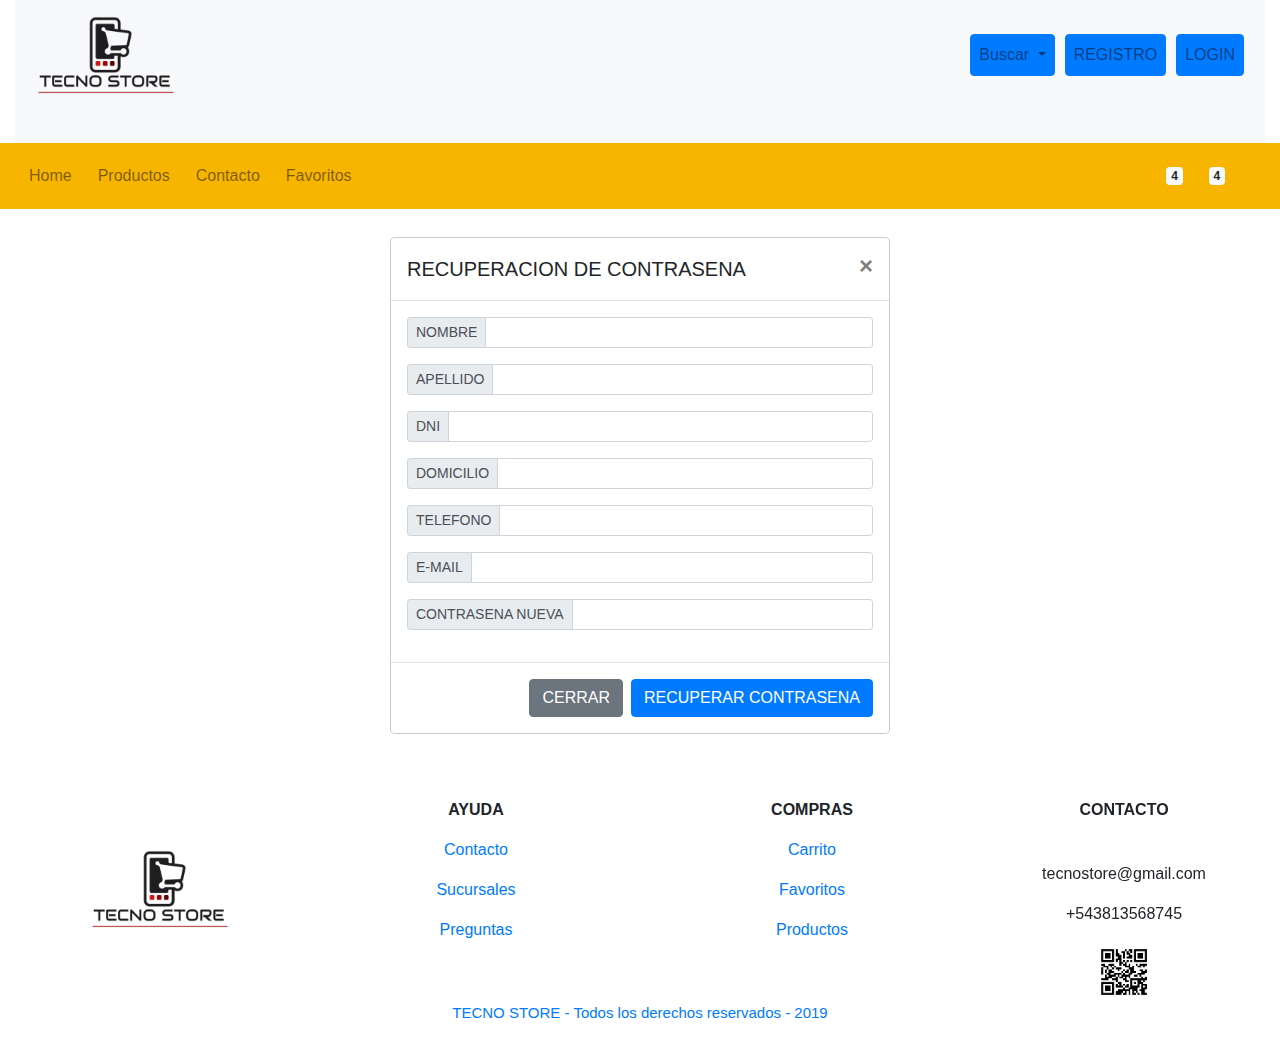
<file: E-commerce-5/recuperar.html>
<!DOCTYPE html>
<html lang="en">
	<head>
	    <!-- Required meta tags -->
	    <meta charset="utf-8">
	    <meta name="viewport" content="width=device-width, initial-scale=1, shrink-to-fit=no">

	    <!-- Bootstrap CSS -->
	    <link rel="stylesheet" href="https://stackpath.bootstrapcdn.com/bootstrap/4.3.1/css/bootstrap.min.css" integrity="sha384-ggOyR0iXCbMQv3Xipma34MD+dH/1fQ784/j6cY/iJTQUOhcWr7x9JvoRxT2MZw1T" crossorigin="anonymous">
	    <link href="https://fonts.googleapis.com/css?family=Pacifico&display=swap" rel="stylesheet">
	    <link rel="icon" href="https://img.icons8.com/color/48/000000/crown-and-lipstick.png">
	    <link rel="stylesheet" href="https://use.fontawesome.com/releases/v5.8.2/css/all.css" integrity="sha384-oS3vJWv+0UjzBfQzYUhtDYW+Pj2yciDJxpsK1OYPAYjqT085Qq/1cq5FLXAZQ7Ay" crossorigin="anonymous">
	    <link rel="stylesheet" type="text/css" href="style.css">

    <title>TecnoStore</title>
  </head>
  <body>
    <header class="container-fluid">
      <nav class="navbar navbar-expand-md navbar-light bg-light header-margen">
        <a class="navbar-brand" href="index.html"><img src="img/logo.png" width="150" height="150" alt=""></a>
        <button class="navbar-toggler" type="button" data-toggle="collapse" data-target="#navbarSupportedContent" aria-controls="navbarSupportedContent" aria-expanded="false" aria-label="Toggle navigation">
          <span class="navbar-toggler-icon"></span>
        </button>
        <div class="collapse navbar-collapse" id="navbarSupportedContent">
          <ul class="navbar-nav ml-auto">
            <li class="nav-item active">
              <a href="https://www.facebook.com/"><i class="fab fa-facebook-f"></i></a>
              <a href="https://twitter.com/"><i class="fab fa-twitter"></i></a>
              <a href="https://www.instagram.com/"><i class="fab fa-instagram"></i></a>
            </li>
            <li class="nav-item dropdown d-none d-md-block">
              <a class="nav-link dropdown-toggle btn btn-primary" href="#" id="navbarDropdown" role="button" data-toggle="dropdown" aria-haspopup="true" aria-expanded="false">
                <i class="fas fa-search"></i>
                <i _ngcontent-c2="" class="tf-ion-ios-search-strong "></i> Buscar
              </a>
              <div class="dropdown-menu" aria-labelledby="navbarDropdown">
                <div class="dropdown-item">
                  <input type="" name="">
                  <a class="btn" href="results.html" role="button"><i class="fas fa-search"></i></a>
                </div>
              </div>
            </li>
            <li class="nav-item">
              <a class="nav-link btn btn-primary" href="#" data-toggle="modal" data-target="#exampleModal">
            REGISTRO
              </a>
            </li>
            <li class="nav-item">
              <a class="nav-link btn btn-primary" href="#" data-toggle="modal" data-target="#exampleModal2">
                LOGIN
              </a>
            </li>
          </ul>
        </div>
      </nav>
    </header>
    <!-- Burger NavBar -->
    <nav class="navbar  navbar-expand-lg navbar-expand-md  navbar-light sticky-top bd-navbar">
      <button class="navbar-toggler" type="button" data-toggle="collapse" data-target="#navbarSupportedContent" aria-controls="navbarSupportedContent" aria-expanded="false" aria-label="Toggle navigation">
        <span class="navbar-toggler-icon"></span>
      </button>
      <div class="collapse navbar-collapse " id="navbarSupportedContent">
        <ul class="navbar-nav mr-auto">
          <form class="form-inline  my-2 my-lg-0  d-md-none d-lg-none">
            <input class="form-control w-auto " type="search" placeholder="Search" aria-label="Search">
            <button class="btn btn-outline-dark my-2 my-sm-0 btn-search" type="submit"><i class="fas fa-search"></i></button>
          </form>
          <li class="nav-item">
            <a class="nav-link" href="index.html">Home <span class="sr-only">(current)</span></a>
          </li>
          <li class="nav-item">
            <a class="nav-link" href="product-page.html">Productos</a>
          </li>
          <li class="nav-item">
            <a class="nav-link " href="contacto.html">Contacto</a>
          </li>
          <li class="nav-item">
            <a class="nav-link" href="fav-page.html">Favoritos</a>
          </li>
        </ul>
        <div class="d-none d-md-block d-md-flex d-lg-flex  navbar-icons">
          <div class="cartshop-icon">
            <a class="btn" href="cart-page.html" role="button"><i class="fas fa-shopping-cart"></i> <span class="badge badge-light">4</span>
            </a>
          </div>
          <div class="favorite-icon">   
            <button type="button" class="btn"><i class="fas fa-star"></i> <span class="badge badge-light">4</span>
            </button>
          </div> 
          <div class="help-icon"> 
            <button type="button" class="btn"><i class="fas fa-question"></i> <span class="badge badge-light"></span>
            </button>  
          </div> 
        </div>
      </div>
    </nav>
    <!-- / Burger NavBar -->
    
	    <!-- / Burger NavBar -->
		<div class="modal-dialog" role="document">
		    <div class="modal-content">
			    <div class="modal-header">
			        <h5 class="modal-title" id="exampleModalLabel">RECUPERACION DE CONTRASENA</h5>
			        <button type="button" class="close" data-dismiss="modal" aria-label="Close">
			          <span aria-hidden="true">&times;</span>
			        </button>
				</div>
				<div class="modal-body">
			    	<div class="input-group input-group-sm mb-3">
			  			<div class="input-group-prepend">
			    			<span class="input-group-text" id="inputGroup-sizing-sm">NOMBRE</span>
			  			</div>
			  			<input type="text" class="form-control" aria-label="Sizing example input" aria-describedby="inputGroup-sizing-sm">
					</div>
					<div class="input-group input-group-sm mb-3">
						<div class="input-group-prepend">
					    	<span class="input-group-text" id="inputGroup-sizing-sm">APELLIDO</span>
						</div>
						<input type="text" class="form-control" aria-label="Sizing example input" aria-describedby="inputGroup-sizing-sm">
					</div>
					<div class="input-group input-group-sm mb-3">
						<div class="input-group-prepend">
						    <span class="input-group-text" id="inputGroup-sizing-sm">DNI</span>
						</div>
						<input type="text" class="form-control" aria-label="Sizing example input" aria-describedby="inputGroup-sizing-sm">
					</div>
					<div class="input-group input-group-sm mb-3">
						<div class="input-group-prepend">
						    <span class="input-group-text" id="inputGroup-sizing-sm">DOMICILIO</span>
						</div>
						<input type="text" class="form-control" aria-label="Sizing example input" aria-describedby="inputGroup-sizing-sm">
					</div>
					<div class="input-group input-group-sm mb-3">
						<div class="input-group-prepend">
						    <span class="input-group-text" id="inputGroup-sizing-sm">TELEFONO</span>
						</div>
						<input type="text" class="form-control" aria-label="Sizing example input" aria-describedby="inputGroup-sizing-sm">
					</div>
					<div class="input-group input-group-sm mb-3">
						<div class="input-group-prepend">
						    <span class="input-group-text" id="inputGroup-sizing-sm">E-MAIL</span>
						</div>
						<input type="text" class="form-control" aria-label="Sizing example input" aria-describedby="inputGroup-sizing-sm">
					</div>
					<div class="input-group input-group-sm mb-3">
						<div class="input-group-prepend">
						    <span class="input-group-text" id="inputGroup-sizing-sm">CONTRASENA NUEVA</span>
						</div>
						<input type="text" class="form-control" aria-label="Sizing example input" aria-describedby="inputGroup-sizing-sm">
					</div>
				</div>
				<div class="modal-footer">
			        <button type="button" class="btn btn-secondary" data-dismiss="modal">CERRAR</button>
			        <button type="button" class="btn btn-primary">RECUPERAR CONTRASENA</button>
			    </div>
		    </div>
	  	</div>
            <footer>
        <div class="container-fluid footer">
          <div class="row align-items-start">
            <div class="col-12 col-md-4 col-lg-3 text-center mt-3">
              <img src="img/logo.png" width="150" height="150" alt="">
            </div>
            <div class="col-md d-none d-md-block mr-4 text-center">
              <b><p>AYUDA</p></b>
              <p><a href="contacto.html">Contacto</a></p>
              <p><a href="contacto.html">Sucursales</a></p>
              <p><a href="contacto.html">Preguntas</a></p>
            </div>
            <div class="col-md d-none d-md-block text-center">
              <b><p>COMPRAS</p></b>
              <p><a href="cart-page.html">Carrito</a></p>
              <p><a href="fav-page.html">Favoritos</a></p>
              <p><a href="product-page.html">Productos</a></p>
            </div>
            <div class="col-md text-center ">
              <b><p>CONTACTO</p></b>
              <div class="redes">
                <a href=""><i class="fab fa-facebook-f"></i></a>
                <a href=""><i class="fab fa-twitter"></i></a>
                <a href=""><i class="fab fa-instagram"></i></a>
                <p>tecnostore@gmail.com</p>
                <p>+543813568745</p>
              </div>
              <div class="codigo">
                <img src="img/qr.jpg">
              </div>
            </div>
            <div class="copy">
              <a href=""><i class="far fa-copyright"></i></a>
              <a class="credits" href="index.html">TECNO STORE - Todos los derechos reservados - 2019</a>
            </div>      
          </div> 
        </div>      
      </footer>
      <!-- Modal -->
      <div class="modal fade" id="exampleModal2" tabindex="-1" role="dialog" aria-labelledby="exampleModalLabe" aria-hidden="true">
        <div class="modal-dialog" role="document">
          <div class="modal-content">
            <div class="modal-header">
              <h5 class="modal-title" id="exampleModalLabel">INGRESAR</h5>
              <button type="button" class="close" data-dismiss="modal" aria-label="Close">
                <span aria-hidden="true">&times;</span>
              </button>
            </div>
            <div class="modal-body">
              <form>
                <div class="form-group">
                  <label for="exampleInputEmail1">Email</label>
                  <input type="email" class="form-control" id="exampleInputEmail1" aria-describedby="emailHelp" placeholder="Enter email">
                  <small id="emailHelp" class="form-text text-muted">We'll never share your email with anyone else.</small>
                </div>
                <div class="form-group">
                  <label for="exampleInputPassword1">Contrasena</label>
                  <input type="password" class="form-control" id="exampleInputPassword1" placeholder="Password">
                </div>
                <div class="form-group form-check">
                  <label class="" for="exampleCheck1"></label>
                  <a href="recuperar.html">OLVIDE MI CONTRASENA</a>
                </div>
                <button type="submit" class="btn btn-primary">Enviar</button>
              </form>
            </div>
            <div class="modal-footer">
              <button type="button" class="btn btn-secondary" data-dismiss="modal">Cerrar</button>
              <button type="button" class="btn btn-primary">Guardar cambios</button>
            </div>
          </div>
        </div>
      </div>
      <!-- Modal -->
      <div class="modal fade" id="exampleModal" tabindex="-1" role="dialog" aria-labelledby="exampleModalLabel" aria-hidden="true">
        <div class="modal-dialog" role="document">
          <div class="modal-content">
            <div class="modal-header">
              <h5 class="modal-title" id="exampleModalLabel">DATOS PERSONALES</h5>
              <button type="button" class="close" data-dismiss="modal" aria-label="Close">
                <span aria-hidden="true">&times;</span>
              </button>
            </div>
            <div class="modal-body">
              <div class="input-group input-group-sm mb-3">
                <div class="input-group-prepend">
                  <span class="input-group-text" id="inputGroup-sizing-sm">NOMBRE</span>
                </div>
                <input type="text" class="form-control" aria-label="Sizing example input" aria-describedby="inputGroup-sizing-sm">
              </div>
              <div class="input-group input-group-sm mb-3">
                <div class="input-group-prepend">
                  <span class="input-group-text" id="inputGroup-sizing-sm">APELLIDO</span>
                </div>
                <input type="text" class="form-control" aria-label="Sizing example input" aria-describedby="inputGroup-sizing-sm">
              </div>
              <div class="input-group input-group-sm mb-3">
                <div class="input-group-prepend">
                  <span class="input-group-text" id="inputGroup-sizing-sm">DNI</span>
                </div>
                <input type="text" class="form-control" aria-label="Sizing example input" aria-describedby="inputGroup-sizing-sm">
              </div>
              <div class="input-group input-group-sm mb-3">
                <div class="input-group-prepend">
                  <span class="input-group-text" id="inputGroup-sizing-sm">PROVINCIA</span>
                </div>
                <input type="text" class="form-control" aria-label="Sizing example input" aria-describedby="inputGroup-sizing-sm">
              </div>
              <div class="input-group input-group-sm mb-3">
                <div class="input-group-prepend">
                  <span class="input-group-text" id="inputGroup-sizing-sm">CIUDAD</span>
                </div>
                <input type="text" class="form-control" aria-label="Sizing example input" aria-describedby="inputGroup-sizing-sm">
              </div>
              <div class="input-group input-group-sm mb-3">
                <div class="input-group-prepend">
                  <span class="input-group-text" id="inputGroup-sizing-sm">DOMICILIO</span>
                </div>
                <input type="text" class="form-control" aria-label="Sizing example input" aria-describedby="inputGroup-sizing-sm">
              </div>
              <div class="input-group input-group-sm mb-3">
                <div class="input-group-prepend">
                  <span class="input-group-text" id="inputGroup-sizing-sm">TELEFONO</span>
                </div>
                <input type="text" class="form-control" aria-label="Sizing example input" aria-describedby="inputGroup-sizing-sm">
              </div>
              <div class="input-group input-group-sm mb-3">
                <div class="input-group-prepend">
                  <span class="input-group-text" id="inputGroup-sizing-sm">E-MAIL</span>
                </div>
                <input type="text" class="form-control" aria-label="Sizing example input" aria-describedby="inputGroup-sizing-sm">
              </div>
              <div class="input-group input-group-sm mb-3">
                <div class="input-group-prepend">
                  <span class="input-group-text" id="inputGroup-sizing-sm">CONTRASENA</span>
                </div>
                <input type="text" class="form-control" aria-label="Sizing example input" aria-describedby="inputGroup-sizing-sm">
              </div>
              </div>
              <div class="modal-footer">
                <button type="button" class="btn btn-secondary" data-dismiss="modal">Close</button>
                <button type="button" class="btn btn-primary">Save changes</button>
              </div>
            </div>
          </div>
        </div>
      </div>
      <!-- Modal -->
    </div>
    

    <!-- Optional JavaScript -->
    <!-- jQuery first, then Popper.js, then Bootstrap JS -->
    <script src="https://code.jquery.com/jquery-3.3.1.slim.min.js" integrity="sha384-q8i/X+965DzO0rT7abK41JStQIAqVgRVzpbzo5smXKp4YfRvH+8abtTE1Pi6jizo" crossorigin="anonymous"></script>
    <script src="https://cdnjs.cloudflare.com/ajax/libs/popper.js/1.14.7/umd/popper.min.js" integrity="sha384-UO2eT0CpHqdSJQ6hJty5KVphtPhzWj9WO1clHTMGa3JDZwrnQq4sF86dIHNDz0W1" crossorigin="anonymous"></script>
    <script src="https://stackpath.bootstrapcdn.com/bootstrap/4.3.1/js/bootstrap.min.js" integrity="sha384-JjSmVgyd0p3pXB1rRibZUAYoIIy6OrQ6VrjIEaFf/nJGzIxFDsf4x0xIM+B07jRM" crossorigin="anonymous"></script>
  </body>
</html>
</file>
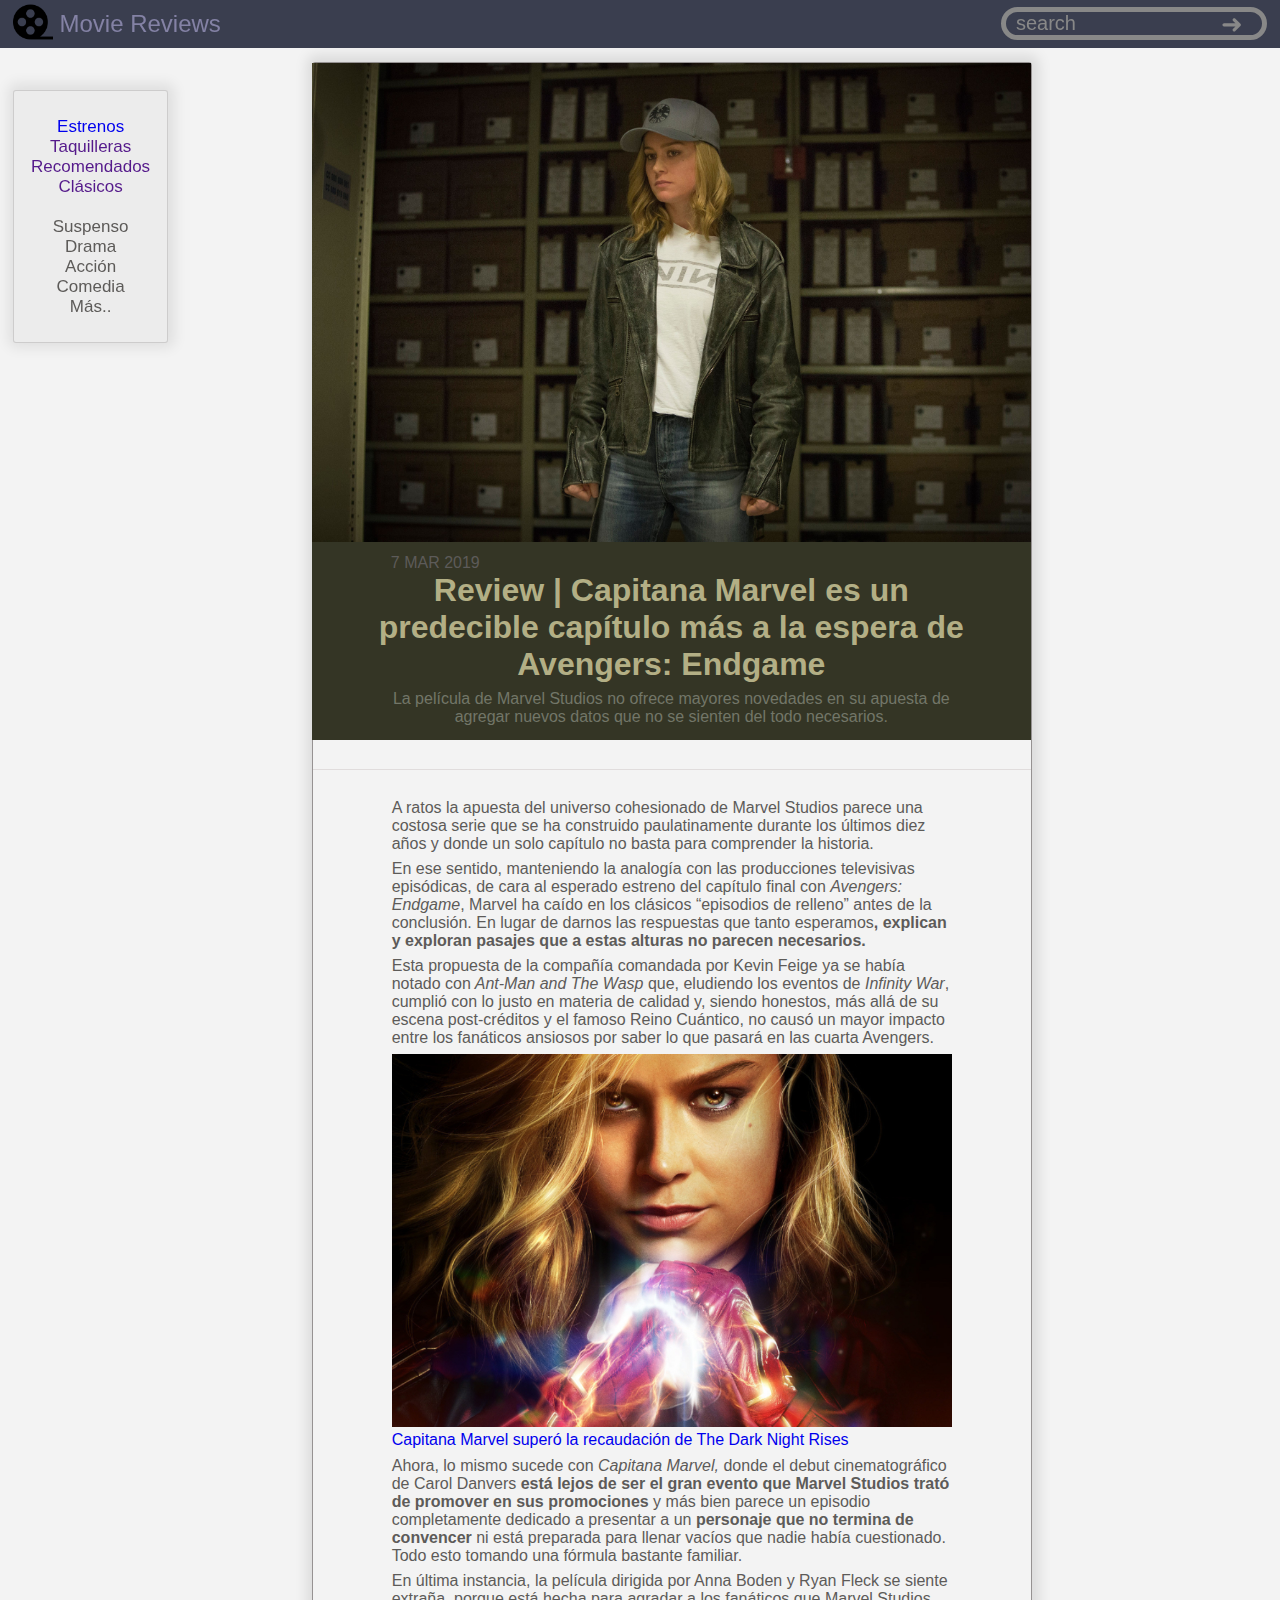
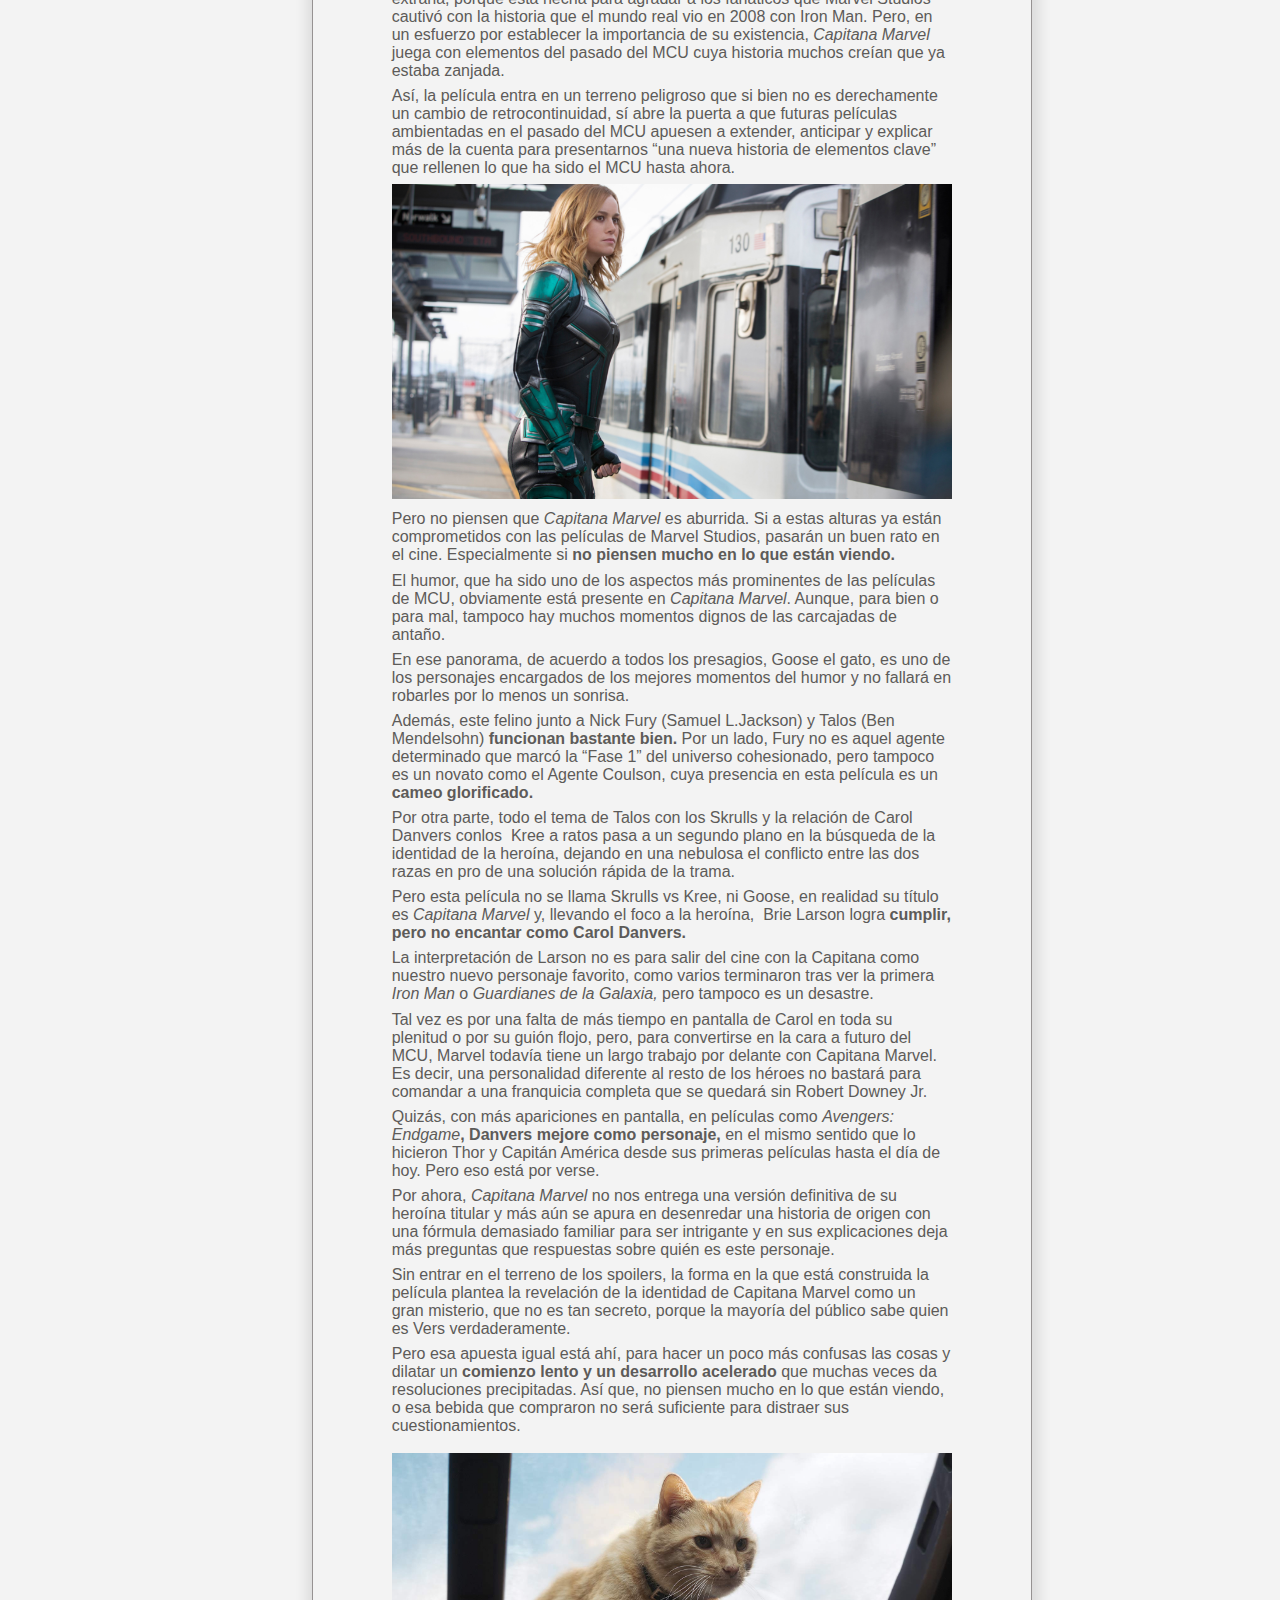
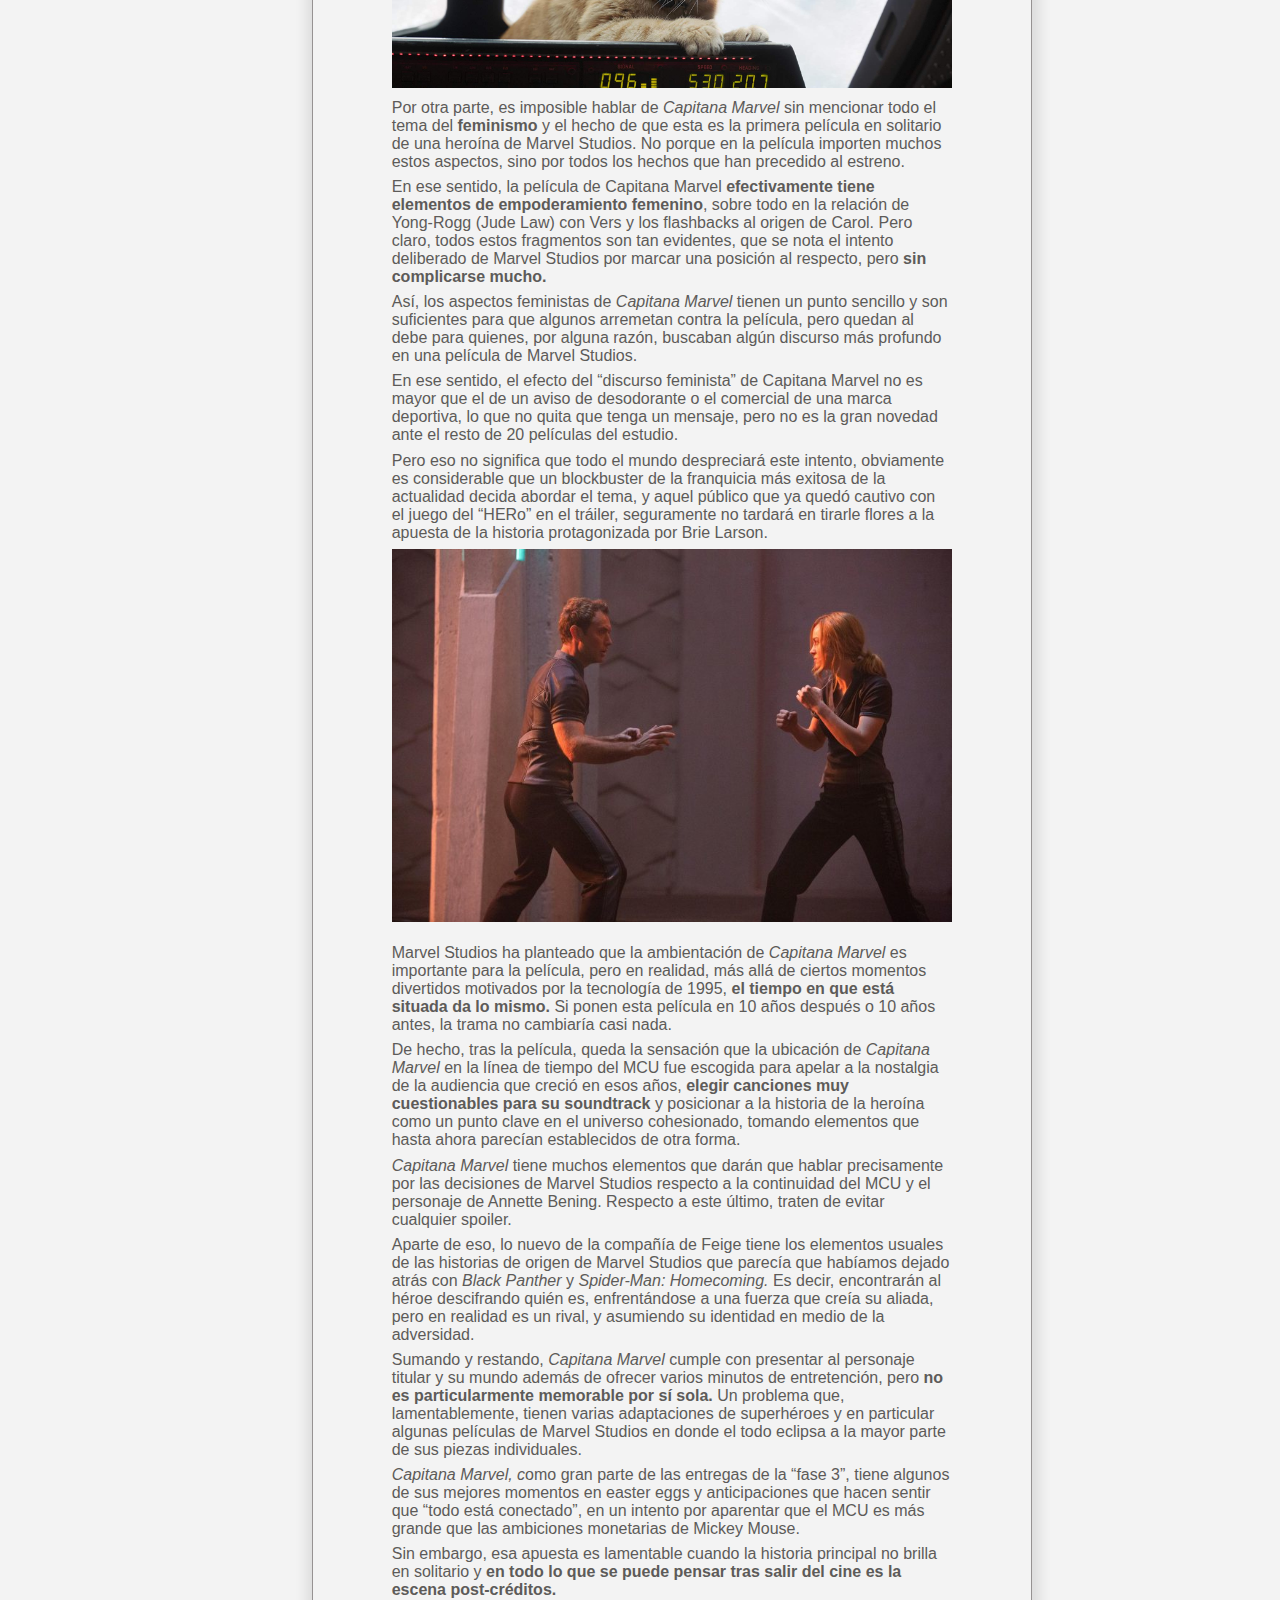
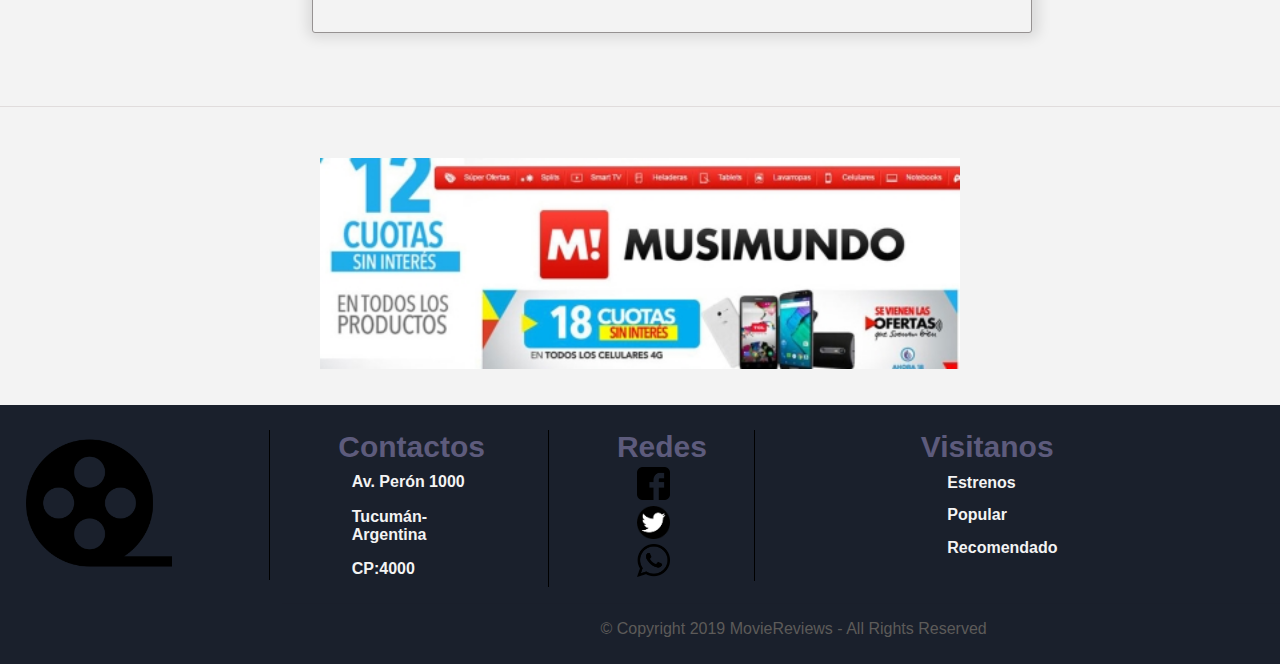
<file: Movie Reviews1.3/CapitanaMarvel.html>
<!DOCTYPE html>
<html>
<head>
	<title>Capitana Marvel</title>
	<link rel="stylesheet" type="text/css" href="style.css">
</head>
<body>

<header>	
	<div class="header-logo">
		<img src="img/logo2.png" height="40px">
	</div>
	<div class="header-h2">
		<a href="index.html"><p>Movie Reviews</p></a>
	</div>	
	<div class="flexsearch">
		<div class="flexsearch--wrapper">
			<form class="flexsearch--form" action="#" method="post">
				<div class="flexsearch--input-wrapper">
					<input class="flexsearch--input" type="search" placeholder="search">
				</div>
				<input class="flexsearch--submit" type="submit" value="&#10140;"/>
			</form>
		</div>
	</div>
</header>

<div class="main clearfix big">
	<div class="nav">
		<!-- categorias	-->
		<ul>
	   		<a href="estrenos.html">Estrenos</a>
	   		<li><a href="">Taquilleras</a></li>
	   		<li><a href="">Recomendados</a></li>	
	   		<li><a href="">Clásicos</a></li>
	   	</ul><br>
	   	<ul class="genero">
	   		<li><a href="">Suspenso</a></li>
	   		<li><a href="">Drama</a></li>
	   		<li><a href="">Acción</a></li>
	   		<li><a href="">Comedia</a></li>
	   		<li><a href="">Más..</a></li>
		</ul>
	</div>
	<div class="peliculas">
		<div class="review clearfix">
			<div id="gradA_1">
				<figure>
					<img src="img/marvel1.jpg">
					<div id="gradFrame_1" class="pick-gradient" style="background: linear-gradient(rgba(50, 46, 33, 0) 0%, rgb(50, 46, 33) 100%);"></div>
				</figure>
				<div class="top-data top-mixed">
					<p class="small-data"><span class="date">7 MAR 2019 </span> 
						<h1>Review | Capitana Marvel es un predecible capítulo más a la espera de Avengers: Endgame</h1>
							<p id="mainp">
								La película de Marvel Studios no ofrece mayores novedades en su apuesta de agregar nuevos datos que no se sienten del todo necesarios.				
							</p>
				</div>
			</div>
			<div class="envoltorio">
			  <hr><p>A ratos la apuesta del universo cohesionado de Marvel Studios parece una costosa serie que se ha construido paulatinamente durante los últimos diez años y donde un solo capítulo no basta para comprender la historia.</p>
			<p>En ese sentido, manteniendo la analogía con las producciones televisivas episódicas, de cara al esperado estreno del capítulo final con <em>Avengers: Endgame</em>, Marvel ha caído en los clásicos “episodios de relleno” antes de la conclusión. En lugar de darnos las respuestas que tanto esperamos<strong>, explican y exploran pasajes que a estas alturas no parecen necesarios.</strong></p>
			<p>Esta propuesta de la compañía comandada por Kevin Feige ya se había notado con<em> Ant-Man and The Wasp</em> que, eludiendo los eventos de<em> Infinity War</em>, cumplió con lo justo en materia de calidad y, siendo honestos, más allá de su escena post-créditos y el famoso Reino Cuántico, no causó un mayor impacto entre los fanáticos ansiosos por saber lo que pasará en las cuarta Avengers.</p>
			<p><a href="http://mouse.latercera.com/capitana-marvel-supera-recaudacion-the-dark-night-rises/">
				<img src="img/marvel2.jpg">
				<span>Capitana Marvel superó la recaudación de The Dark Night Rises</span>				
				</a></p>
			<p>Ahora, lo mismo sucede con <em>Capitana Marvel,</em> donde el debut cinematográfico de Carol Danvers <strong>está lejos de ser el gran evento que Marvel Studios trató de promover en sus promociones</strong> y más bien parece un episodio completamente dedicado a presentar a un<strong> personaje que no termina de convencer</strong> ni está preparada para llenar vacíos que nadie había cuestionado. Todo esto tomando una fórmula bastante familiar.</p>
			<p>En última instancia, la película dirigida por Anna Boden y Ryan Fleck se siente extraña, porque está hecha para agradar a los fanáticos que Marvel Studios cautivó con la historia que el mundo real vio en 2008 con Iron Man. Pero, en un esfuerzo por establecer la importancia de su existencia, <em>Capitana Marvel</em> juega con elementos del pasado del MCU cuya historia muchos creían que ya estaba zanjada.</p>
			<p>Así, la película entra en un terreno peligroso que si bien no es derechamente un cambio de retrocontinuidad, sí abre la puerta a que futuras películas ambientadas en el pasado del MCU apuesen a extender, anticipar y explicar más de la cuenta para presentarnos “una nueva historia de elementos clave” que rellenen lo que ha sido el MCU hasta ahora.</p>
			<p><img src="img/marvel3.jpg"></p>
			<p>Pero no piensen que<em> Capitana Marvel</em> es aburrida. Si a estas alturas ya están comprometidos con las películas de Marvel Studios, pasarán un buen rato en el cine. Especialmente si <strong>no piensen mucho en lo que están viendo.</strong></p>
			<p>El humor, que ha sido uno de los aspectos más prominentes de las películas de MCU, obviamente está presente en <em>Capitana Marvel</em>. Aunque, para bien o para mal, tampoco hay muchos momentos dignos de las carcajadas de antaño.</p>
			<p>En ese panorama, de acuerdo a todos los presagios, Goose el gato, es uno de los personajes encargados de los mejores momentos del humor y no fallará en robarles por lo menos un sonrisa.</p>
			<p>Además, este felino junto a Nick Fury (Samuel L.Jackson) y Talos (Ben Mendelsohn)<strong> funcionan bastante bien.</strong> Por un lado, Fury no es aquel agente determinado que marcó la “Fase 1” del universo cohesionado, pero tampoco es un novato como el Agente Coulson, cuya presencia en esta película es un<strong> cameo glorificado.&nbsp;</strong></p>
			<p>Por otra parte, todo el tema de Talos con los Skrulls y la relación de Carol Danvers conlos&nbsp; Kree a ratos pasa a un segundo plano en la búsqueda de la identidad de la heroína, dejando en una nebulosa el conflicto entre las dos razas en pro de una solución rápida de la trama.</p>
			<p>Pero esta película no se llama Skrulls vs Kree, ni Goose, en realidad su título es <em>Capitana Marvel</em> y, llevando el foco a la heroína,&nbsp; Brie Larson logra<strong> cumplir, pero no encantar como Carol Danvers.</strong></p>
			<p>La interpretación de Larson no es para salir del cine con la Capitana como nuestro nuevo personaje favorito, como varios terminaron tras ver la primera <em>Iron Man</em> o <em>Guardianes de la Galaxia,</em> pero tampoco es un desastre.</p>
			<p>Tal vez es por una falta de más tiempo en pantalla de Carol en toda su plenitud o por su guión flojo, pero, para convertirse en la cara a futuro del MCU, Marvel todavía tiene un largo trabajo por delante con Capitana Marvel. Es decir, una personalidad diferente al resto de los héroes no bastará para comandar a una franquicia completa que se quedará sin Robert Downey Jr.</p>
			<p>Quizás, con más apariciones en pantalla, en películas como <em>Avengers: Endgame</em><strong>, Danvers mejore como personaje,</strong> en el mismo sentido que lo hicieron Thor y Capitán América desde sus primeras películas hasta el día de hoy. Pero eso está por verse.</p>
			<p>Por ahora, <em>Capitana Marvel</em> no nos entrega una versión definitiva de su heroína titular y más aún se apura en desenredar una historia de origen con una fórmula demasiado familiar para ser intrigante y en sus explicaciones deja más preguntas que respuestas sobre quién es este personaje.</p>
			<p>Sin entrar en el terreno de los spoilers, la forma en la que está construida la película plantea la revelación de la identidad de Capitana Marvel como un gran misterio, que no es tan secreto, porque la mayoría del público sabe quien es Vers verdaderamente.</p>
			<p>Pero esa apuesta igual está ahí, para hacer un poco más confusas las cosas y dilatar un <strong>comienzo lento y un desarrollo acelerado</strong> que muchas veces da resoluciones precipitadas. Así que, no piensen mucho en lo que están viendo, o esa bebida que compraron no será suficiente para distraer sus cuestionamientos.<br><br>
			<img src="img/marvel4.jpg"></p>
			<p>Por otra parte, es imposible hablar de <em>Capitana Marvel</em> sin mencionar todo el tema del<strong> feminismo</strong> y el hecho de que esta es la primera película en solitario de una heroína de Marvel Studios. No porque en la película importen muchos estos aspectos, sino por todos los hechos que han precedido al estreno.</p>
			<p>En ese sentido, la película de Capitana Marvel <strong>efectivamente tiene elementos de empoderamiento femenino</strong>, sobre todo en la relación de Yong-Rogg (Jude Law) con Vers y los flashbacks al origen de Carol. Pero claro, todos estos fragmentos son tan evidentes, que se nota el intento deliberado de Marvel Studios por marcar una posición al respecto, pero <strong>sin complicarse mucho.</strong></p>
			<p>Así, los aspectos feministas de <em>Capitana Marvel</em> tienen un punto sencillo y son suficientes para que algunos arremetan contra la película, pero quedan al debe para quienes, por alguna razón, buscaban algún discurso más profundo en una película de Marvel Studios.</p>
			<p>En ese sentido, el efecto del “discurso feminista” de Capitana Marvel no es mayor que el de un aviso de desodorante o el comercial de una marca deportiva, lo que no quita que tenga un mensaje, pero no es la gran novedad ante el resto de 20 películas del estudio.</p>
			<p>Pero eso no significa que todo el mundo despreciará este intento, obviamente es considerable que un blockbuster de la franquicia más exitosa de la actualidad decida abordar el tema, y aquel público que ya quedó cautivo con el juego del “HERo” en el tráiler, seguramente no tardará en tirarle flores a la apuesta de la historia protagonizada por Brie Larson.</p>
			<p><img src="img/marvel5.jpg" ><br><br>
			Marvel Studios ha planteado que la ambientación de <em>Capitana Marvel</em> es importante para la película, pero en realidad, más allá de ciertos momentos divertidos motivados por la tecnología de 1995, <strong>el tiempo en que está situada da lo mismo.</strong> Si ponen esta película en 10 años después o 10 años antes, la trama no cambiaría casi nada.</p>
			<p>De hecho, tras la película, queda la sensación que la ubicación de <em>Capitana Marvel</em> en la línea de tiempo del MCU fue escogida para apelar a la nostalgia de la audiencia que creció en esos años, <strong>elegir canciones muy cuestionables para su soundtrack</strong> y posicionar a la historia de la heroína como un punto clave en el universo cohesionado, tomando elementos que hasta ahora parecían establecidos de otra forma.</p>
			<p><em>Capitana Marvel</em> tiene muchos elementos que darán que hablar precisamente por las decisiones de Marvel Studios respecto a la continuidad del MCU y el personaje de Annette Bening. Respecto a este último, traten de evitar cualquier spoiler.</p>
			<p>Aparte de eso, lo nuevo de la compañía de Feige tiene los elementos usuales de las historias de origen de Marvel Studios que parecía que habíamos dejado atrás con <em>Black Panther</em> y <em>Spider-Man: Homecoming.&nbsp;</em>Es decir, encontrarán al héroe descifrando quién es, enfrentándose a una fuerza que creía su aliada, pero en realidad es un rival, y asumiendo su identidad en medio de la adversidad.</p>
			<p>Sumando y restando, <em>Capitana Marvel</em> cumple con presentar al personaje titular y su mundo además de ofrecer varios minutos de entretención, pero <strong>no es particularmente memorable por sí sola.</strong> Un problema que, lamentablemente, tienen varias adaptaciones de superhéroes y en particular algunas películas de Marvel Studios en donde el todo eclipsa a la mayor parte de sus piezas individuales.</p>
			<p><em>Capitana Marvel, c</em>omo gran parte de las entregas de la “fase 3”, tiene algunos de sus mejores momentos en easter eggs y anticipaciones que hacen sentir que “todo está conectado”, en un intento por aparentar que el MCU es más grande que las ambiciones monetarias de Mickey Mouse.</p>
			<p>Sin embargo, esa apuesta es lamentable cuando la historia principal no brilla en solitario y <strong>en todo lo que se puede pensar tras salir del cine es la escena post-créditos.</strong></p>			  		   	   
		  </div>
		</div>

	</div>	
				<hr>
				<div class="slide">
					<ul>
						<li><img src="img/musimundo.jpg"></li>
						<li><img src="img/fravega.png"></li>
						<li><img src="img/lacaja.jpg"></li>
					</ul>
				</div>
</div>

<!-- Pie de pagina -->
<footer class="clearfix">
	<!-- Logo principal del footer -->
	<div class="logo-principal-footer">
		<img src="img/logo2.png">
	</div>
	<!-- Contenedor de los contactos,contenedor-redes-sociales -->
	<div class="contenedor-contactos-contenedor-redes-sociales clearfix">
		<!-- Contenedor de los contactos -->
		<div class="contenedor-contactos">
			<!-- Contenedor del título de contactos(contactos tiene contenedores de direcciones) -->
			<div class="contenedor-titulo">
				<h2>Contactos</h2>
			</div>
			<div class="contenedor-direccion">
				<h4>Av. Perón 1000</h4>
			</div>
			<div class="contenedor-direccion">
				<h4>Tucumán-Argentina</h4>
			</div>
			<div class="contenedor-direccion">
				<h4>CP:4000</h4>
			</div>
		</div>
		<!-- Contenedor de contenedor-redes-sociales sociales-->
		<div class="contenedor-redes-sociales">
			<div class="contenedor-titulo">
				<h2>Redes</h2>
			</div>
			<div class="contenedor-logos-redes-sociales">
				<div class="logo-red-social">
					<img src="img/facebook-logo.png">
				</div>
				<div class="logo-red-social">
					<img src="img/twitter.png">
				</div>
				<div class="logo-red-social">
					<img src="img/whatsapp-logo.png">
				</div>
			</div>
		</div>
		<div class="contenedor-visitar">
			<!-- Contenedor del título de contactos(contactos tiene contenedores de direcciones) -->
			<div class="contenedor-titulo">
				<h2>Visitanos</h2>
			</div>
			<div class="contenedor-categoria">
				<a href="estrenos.html"><h4>Estrenos</h4></a>
			</div>
			<div class="contenedor-categoria">
				<h4>Popular</h4>
			</div>
			<div class="contenedor-categoria">
				<h4>Recomendado</h4>
			</div>
		</div>
		<div class="contenedor-barra-separadora">
			<div class="contenedor-vacio">
			</div>
			<div class="contenedor-borde">
				<hr>
				<p>© Copyright 2019 MovieReviews - All Rights Reserved</p>
			</div>
		</div>	
	</div>	
</footer>

</body>
</html>
</file>
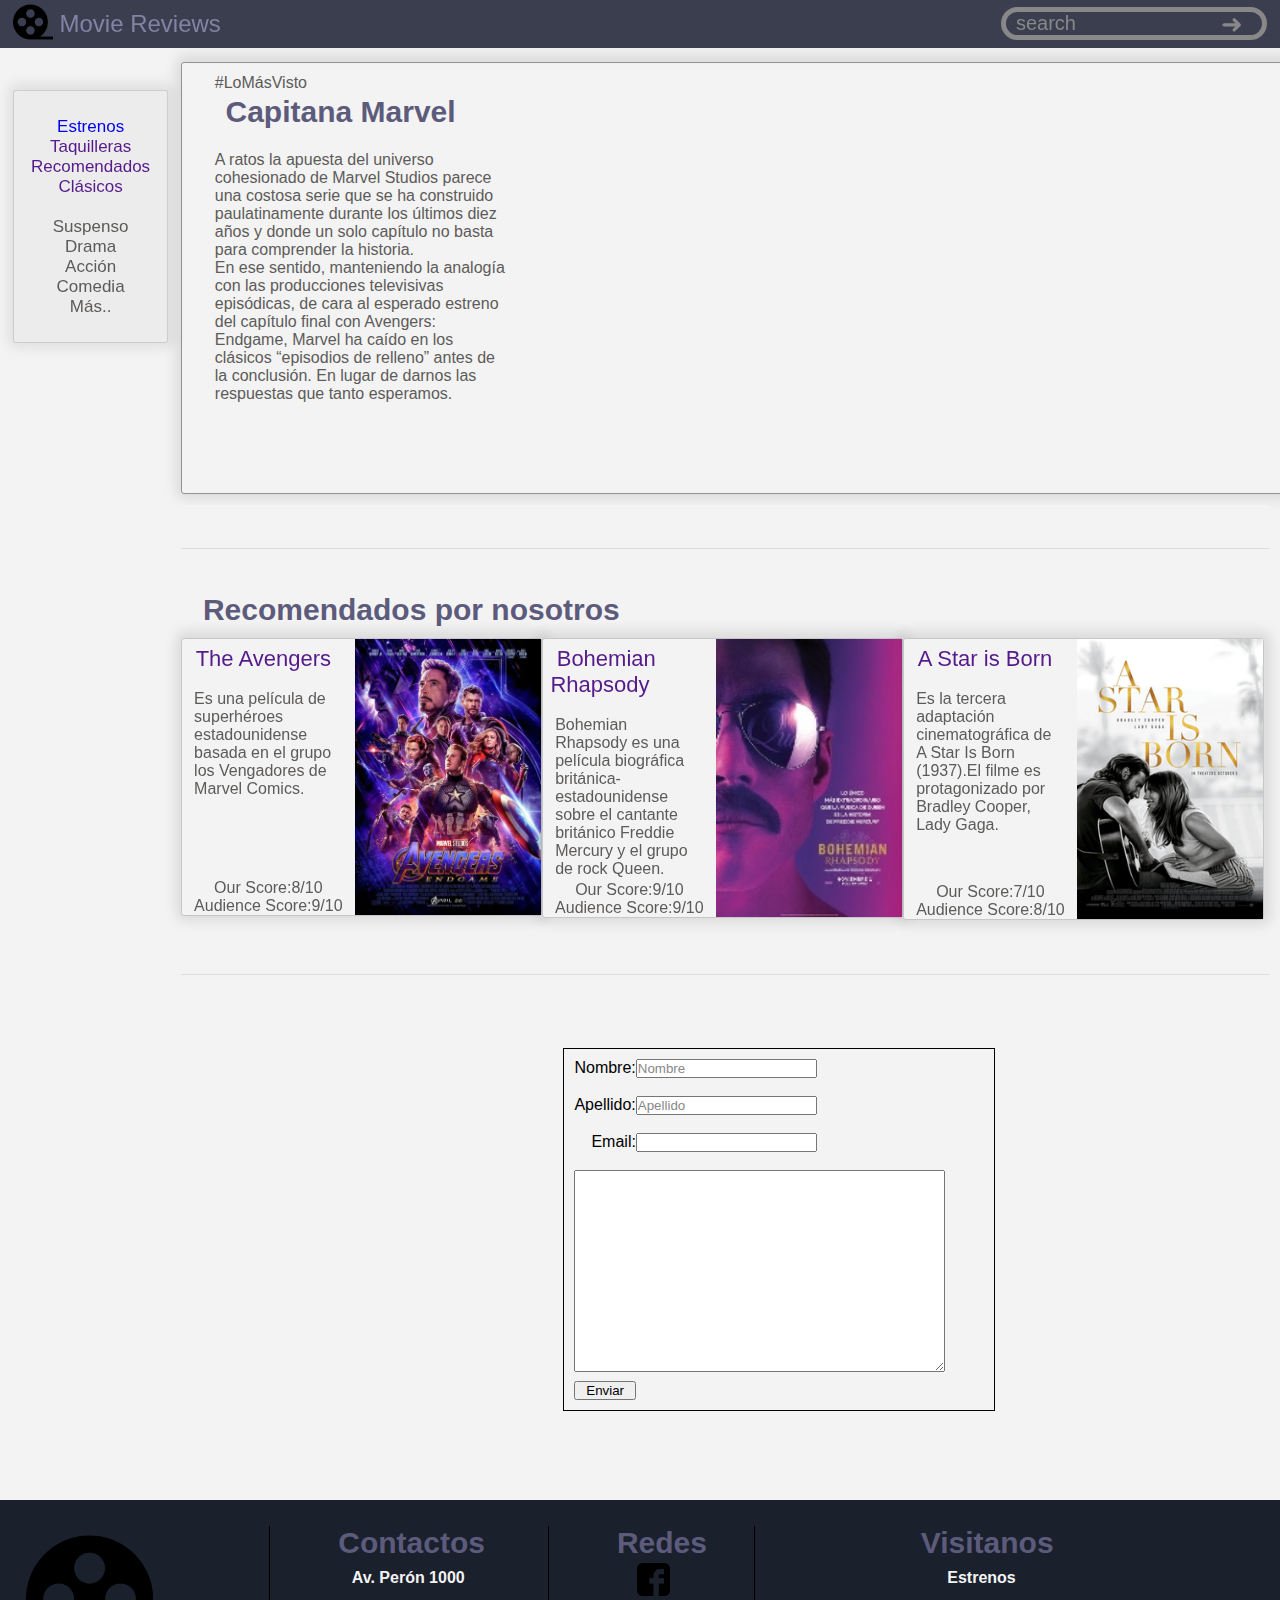
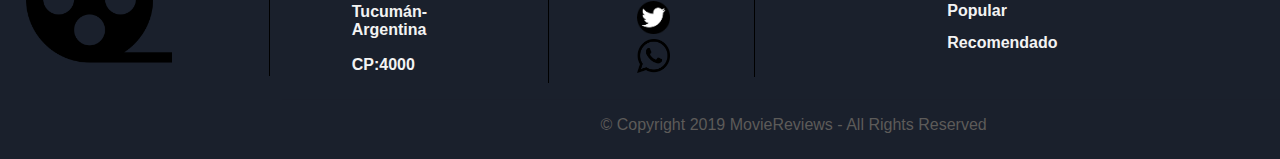
<file: Movie Reviews1.3/contacto.html>
<!DOCTYPE html>
<html>
<head>
	<!-- movie reviews -->
	<title>Movie Reviews</title>
	<link rel="stylesheet" type="text/css" href="style.css">

	<!--     -->
</head>
<body>

	<header>	
		<div class="header-logo">
			<img src="img/logo2.png" height="40px">
		</div>
		<div class="header-h2">
			<a href="index.html"><p>Movie Reviews</p></a>
		</div>	
		<div class="flexsearch">
			<div class="flexsearch--wrapper">
				<form class="flexsearch--form" action="#" method="post">
					<div class="flexsearch--input-wrapper">
						<input class="flexsearch--input" type="search" placeholder="search">
					</div>
					<input class="flexsearch--submit" type="submit" value="&#10140;"/>
				</form>
			</div>
		</div>
	</header>

	<div class="main clearfix big">
		<div class="nav">
			<!-- categorias	-->
			<ul>
				<a href="estrenos.html">Estrenos</a>
				<li><a href="">Taquilleras</a></li>
				<li><a href="">Recomendados</a></li>	
				<li><a href="">Clásicos</a></li>
			</ul><br>
			<ul class="genero">
				<li><a href="">Suspenso</a></li>
				<li><a href="">Drama</a></li>
				<li><a href="">Acción</a></li>
				<li><a href="">Comedia</a></li>
				<li><a href="">Más..</a></li>
			</ul>
		</div>
		<div class="peliculas">
			<div class="lomasvisto clearfix">			
				<div class="descripcion">
					<p>#LoMásVisto</p>
					<a href="CapitanaMarvel.html"><h2>Capitana Marvel</h2></a>
					<!-- <p class="subtitulo">La película de Marvel Studios no ofrece mayores novedades en su apuesta de agregar nuevos datos que no se sienten del todo necesarios.</p> -->
					<p><br>A ratos la apuesta del universo cohesionado de Marvel Studios parece una costosa serie que se ha construido paulatinamente durante los últimos diez años y donde un solo capítulo no basta para comprender la historia.</p>
					<p>En ese sentido, manteniendo la analogía con las producciones televisivas episódicas, de cara al esperado estreno del capítulo final con Avengers: Endgame, Marvel ha caído en los clásicos “episodios de relleno” antes de la conclusión. En lugar de darnos las respuestas que tanto esperamos.</p>
				</div>
				<div class="trailer">
					<iframe width="750px" height="430px" src="https://www.youtube.com/embed/0LHxvxdRnYc" frameborder="0" allow="accelerometer; autoplay; encrypted-media; gyroscope; picture-in-picture" allowfullscreen></iframe>
				</div>
			</div>
			<div class="recos"><!--x6 -->
				<hr>
				<h2>Recomendados por nosotros</h2>
				<div class="peli">
					<div  class="text clearfix" >
						<div class="descripcion-reco">
							<a href="">The Avengers</a>
							<p class="desc"><br>Es una película de superhéroes estadounidense basada en el grupo los Vengadores de Marvel Comics.</p>
						</div>
						<div class="puntaje">
							<div class="our">
								<p>Our score:8/10</p>
							</div>
							<div class="audience">
								<p>Audience score:9/10</p>
							</div>
						</div>
					</div>            
					<div class="imag">
						<a href=""><img src="img/avengers.jpg" width="100%"></a>
					</div>
				</div>
				<div class="peli">
					<div  class="text clearfix" >
						<div class="descripcion-reco">
							<a href="">Bohemian Rhapsody</a>
							<p class="desc"><br>Bohemian Rhapsody es una película biográfica británica-estadounidense sobre el cantante británico Freddie Mercury y el grupo de rock Queen.</p>
						</div>
						<div class="puntaje">
							<div class="our">
								<p>Our score:9/10</p>
							</div>
							<div class="audience">
								<p>Audience score:9/10</p>
							</div>
						</div>
					</div>            
					<div class="imag">
						<img src="img/bohemian.jpg" width="100%">
					</div>
				</div>
				<div class="peli">
					<div  class="text clearfix" >
						<div class="descripcion-reco">
							<a href="">A Star is Born</a>
							<p class="desc"><br> Es la tercera adaptación cinematográfica de A Star Is Born (1937).El filme es protagonizado por Bradley Cooper, Lady Gaga.</p>
						</div>
						<div class="puntaje">
							<div class="our">
								<p>Our score:7/10</p>
							</div>
							<div class="audience">
								<p>Audience score:8/10</p>
							</div>
						</div>
					</div>            
					<div class="imag">
						<img src="img/starisborn.png" width="100%">
					</div>
				</div>
			</div>
			<hr>
		</div>	
		<div class="formulario">
			<div class="contenedor-formulario clearfix">
				<form>
					Nombre:<input type="text" required placeholder="Nombre"><br><br>
					Apellido:<input type="" required placeholder="Apellido"><br><br>
					<div class="email">
						Email:<input type="email" required><br><br>
					</div>
					<textarea>
					</textarea>

					<div class="boton">
						<button>Enviar</button>
					</div>
				</form>
			</div>
		</div>
	</div>




	<!-- Pie de pagina -->
	<footer class="clearfix">
		<!-- Logo principal del footer -->
		<div class="logo-principal-footer">
			<img src="img/logo2.png">
		</div>
		<!-- Contenedor de los contactos,contenedor-redes-sociales -->
		<div class="contenedor-contactos-contenedor-redes-sociales clearfix">
			<!-- Contenedor de los contactos -->
			<div class="contenedor-contactos">
				<!-- Contenedor del título de contactos(contactos tiene contenedores de direcciones) -->
				<div class="contenedor-titulo">
					<h2>Contactos</h2>
				</div>
				<div class="contenedor-direccion">
					<h4>Av. Perón 1000</h4>
				</div>
				<div class="contenedor-direccion">
					<h4>Tucumán-Argentina</h4>
				</div>
				<div class="contenedor-direccion">
					<h4>CP:4000</h4>
				</div>
			</div>
			<!-- Contenedor de contenedor-redes-sociales sociales-->
			<div class="contenedor-redes-sociales">
				<div class="contenedor-titulo">
					<h2>Redes</h2>
				</div>
				<div class="contenedor-logos-redes-sociales">
					<div class="logo-red-social">
						<img src="img/facebook-logo.png">
					</div>
					<div class="logo-red-social">
						<img src="img/twitter.png">
					</div>
					<div class="logo-red-social">
						<img src="img/whatsapp-logo.png">
					</div>
				</div>
			</div>
			<div class="contenedor-visitar">
				<!-- Contenedor del título de contactos(contactos tiene contenedores de direcciones) -->
				<div class="contenedor-titulo">
					<h2>Visitanos</h2>
				</div>
				<div class="contenedor-categoria">
					<a href="estrenos.html"><h4>Estrenos</h4></a>
				</div>
				<div class="contenedor-categoria">
					<h4>Popular</h4>
				</div>
				<div class="contenedor-categoria">
					<h4>Recomendado</h4>
				</div>
			</div>
			<div class="contenedor-barra-separadora">
				<div class="contenedor-vacio">
				</div>
				<div class="contenedor-borde">
					<hr>
					<p>© Copyright 2019 MovieReviews - All Rights Reserved</p>
				</div>
			</div>	
		</div>	
	</footer>

</body>
</html>
</file>
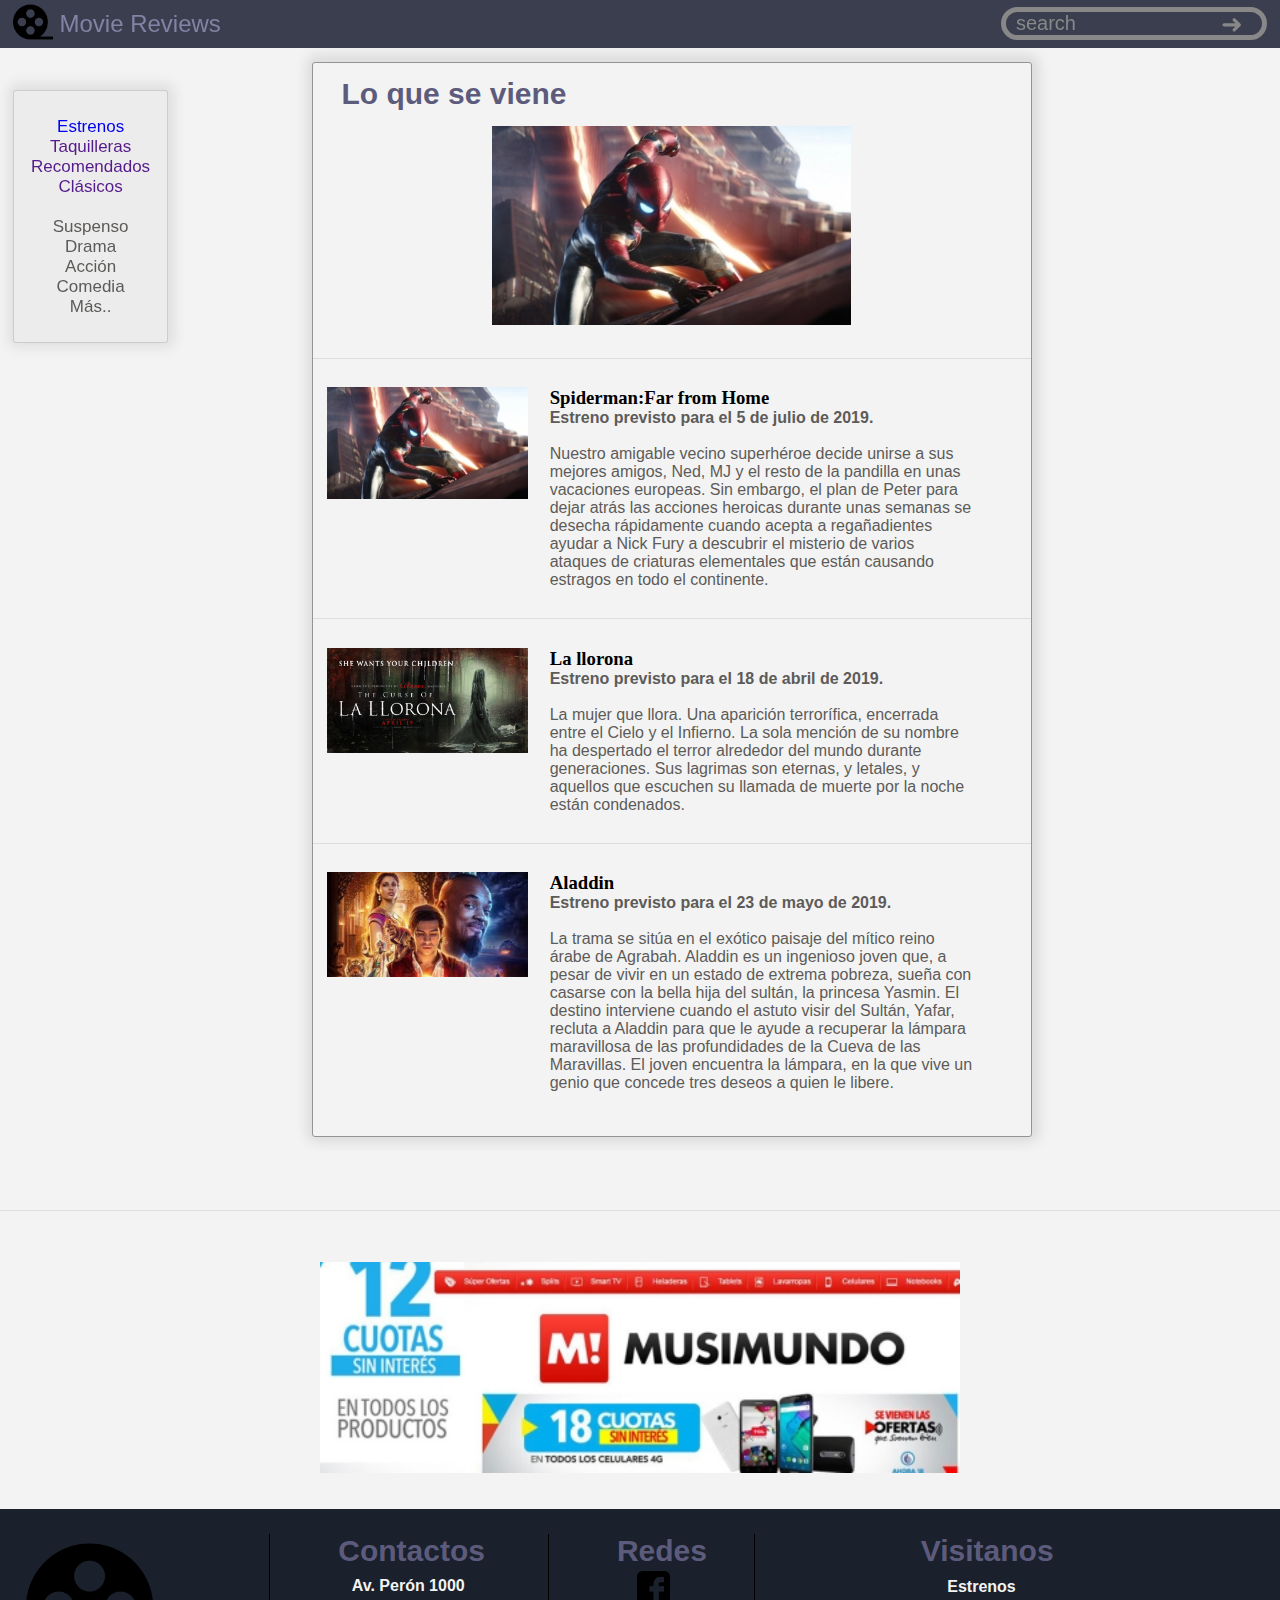
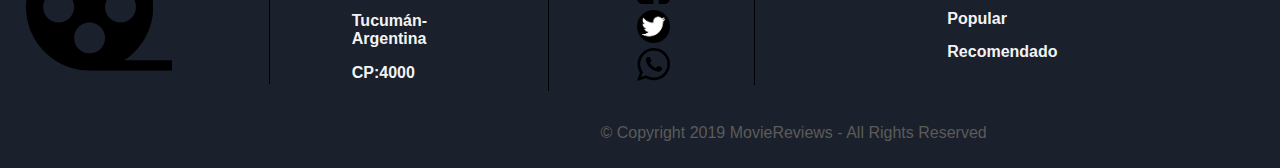
<file: Movie Reviews1.3/estrenos.html>
<!DOCTYPE html>
<html>
<head>
	<!-- movie news -->
	<title>Movies News</title>
	<link rel="stylesheet" type="text/css" href="style.css">

	<!--     -->
</head>
<body>

	<header>	
		<div class="header-logo">
			<img src="img/logo2.png" height="40px">
		</div>
		<div class="header-h2">
			<a href="index.html"><p>Movie Reviews</p></a>
		</div>
		<div class="flexsearch">
			<div class="flexsearch--wrapper">
				<form class="flexsearch--form" action="#" method="post">
					<div class="flexsearch--input-wrapper">
						<input class="flexsearch--input" type="search" placeholder="search">
					</div>
					<input class="flexsearch--submit" type="submit" value="&#10140;"/>
				</form>
			</div>
		</div>


	</header>
	<div class="main clearfix big">
		<div class="nav">
			<!-- categorias	-->
			<ul>
			<a href="estrenos.html">Estrenos</a>
	   		<li><a href="">Taquilleras</a></li>
	   		<li><a href="">Recomendados</a></li>	
	   		<li><a href="">Clásicos</a></li>
	   	</ul><br>
	   	<ul class="genero">
	   		<li><a href="">Suspenso</a></li>
	   		<li><a href="">Drama</a></li>
	   		<li><a href="">Acción</a></li>
	   		<li><a href="">Comedia</a></li>
	   		<li><a href="">Más..</a></li>
		</ul>
		</div>
		<div class="peliculas">
			<div class="lomasvisto-estrenos clearfix">		

					<h2>Lo que se viene</h2>
		
				<div class="slide">
					<ul>
						<li><img src="img/spiderman.jpg"></li>
						<li><img src="img/lallorona.jpg"></li>
						<li><img src="img/aladdin2.jpg"></li>
					</ul>
				</div>
				<hr>
				<div class="contenedor-loqueviene clearfix">
					<div class="imagen-left">
						<img width="100%" src="img/spiderman.jpg">
					</div>
					<div class="descripcion-estrenos">
						<div class="titulo-descripcion">
							<h3>Spiderman:Far from Home</h3>
						</div>
						<div class="cuerpo-descripcion-estreno">
							<p><b>Estreno previsto para el 5 de julio de 2019.</b>

								<br><br>Nuestro amigable vecino superhéroe decide unirse a sus mejores amigos, Ned, MJ y el resto de la pandilla en unas vacaciones europeas. Sin embargo, el plan de Peter para dejar atrás las acciones heroicas durante unas semanas se desecha rápidamente cuando acepta a regañadientes ayudar a Nick Fury a descubrir el misterio de varios ataques de criaturas elementales que están causando estragos en todo el continente.
							</div>
						</div>
					</div>
					<hr>
					<div class="contenedor-loqueviene clearfix">
						<div class="imagen-left">
							<img width="100%" src="img/lallorona.jpg">
						</div>
						<div class="descripcion-estrenos">
							<div class="titulo-descripcion">
								<h3>La llorona</h3>
							</div>
							<div class="cuerpo-descripcion-estreno">
								<p><b>Estreno previsto para el 18 de abril de 2019.</b>
									<br><br>La mujer que llora. Una aparición terrorífica, encerrada entre el Cielo y el Infierno. La sola mención de su nombre ha despertado el terror alrededor del mundo durante generaciones. Sus lagrimas son eternas, y letales, y aquellos que escuchen su llamada de muerte por la noche están condenados.
								</div>
							</div>
						</div>
						<hr>
						<div class="contenedor-loqueviene clearfix">
							<div class="imagen-left">
								<img width="100%" src="img/aladdin.jpg">
							</div>
							<div class="descripcion-estrenos">
								<div class="titulo-descripcion">
									<h3>Aladdin</h3>
								</div>
								<div class="cuerpo-descripcion-estreno">
									<p><b>Estreno previsto para el 23 de mayo de 2019.</b>

										<br><br>La trama se sitúa en el exótico paisaje del mítico reino árabe de Agrabah. Aladdin es un ingenioso joven que, a pesar de vivir en un estado de extrema pobreza, sueña con casarse con la bella hija del sultán, la princesa Yasmin. El destino interviene cuando el astuto visir del Sultán, Yafar, recluta a Aladdin para que le ayude a recuperar la lámpara maravillosa de las profundidades de la Cueva de las Maravillas. El joven encuentra la lámpara, en la que vive un genio que concede tres deseos a quien le libere.
									</div>
								</div>
							</div>
						</div>
					</div>	
				<hr>
				<div class="slide">
					<ul>
						<li><img src="img/musimundo.jpg"></li>
						<li><img src="img/fravega.png"></li>
						<li><img src="img/lacaja.jpg"></li>
					</ul>
				</div>
				</div>


				<!-- Pie de pagina -->
				<footer class="clearfix">
					<!-- Logo principal del footer -->
					<div class="logo-principal-footer">
						<img src="img/logo2.png">
					</div>
					<!-- Contenedor de los contactos,contenedor-redes-sociales -->
					<div class="contenedor-contactos-contenedor-redes-sociales clearfix">
						<!-- Contenedor de los contactos -->
						<div class="contenedor-contactos">
							<!-- Contenedor del título de contactos(contactos tiene contenedores de direcciones) -->
							<div class="contenedor-titulo">
								<h2>Contactos</h2>
							</div>
							<div class="contenedor-direccion">
								<h4>Av. Perón 1000</h4>
							</div>
							<div class="contenedor-direccion">
								<h4>Tucumán-Argentina</h4>
							</div>
							<div class="contenedor-direccion">
								<h4>CP:4000</h4>
							</div>
						</div>
						<!-- Contenedor de contenedor-redes-sociales sociales-->
						<div class="contenedor-redes-sociales">
							<div class="contenedor-titulo">
								<h2>Redes</h2>
							</div>
							<div class="contenedor-logos-redes-sociales">
								<div class="logo-red-social">
									<img src="img/facebook-logo.png">
								</div>
								<div class="logo-red-social">
									<img src="img/twitter.png">
								</div>
								<div class="logo-red-social">
									<img src="img/whatsapp-logo.png">
								</div>
							</div>
						</div>
						<div class="contenedor-visitar">
							<!-- Contenedor del título de contactos(contactos tiene contenedores de direcciones) -->
							<div class="contenedor-titulo">
								<h2>Visitanos</h2>
							</div>
							<div class="contenedor-categoria">
								<a href="estrenos.html"><h4>Estrenos</h4></a>
							</div>
							<div class="contenedor-categoria">
								<h4>Popular</h4>
							</div>
							<div class="contenedor-categoria">
								<h4>Recomendado</h4>
							</div>
						</div>
						<div class="contenedor-barra-separadora">
							<div class="contenedor-vacio">
							</div>
							<div class="contenedor-borde">
								<hr>
								<p>© Copyright 2019 MovieReviews - All Rights Reserved</p>
							</div>

						</body>
						</html>
</file>
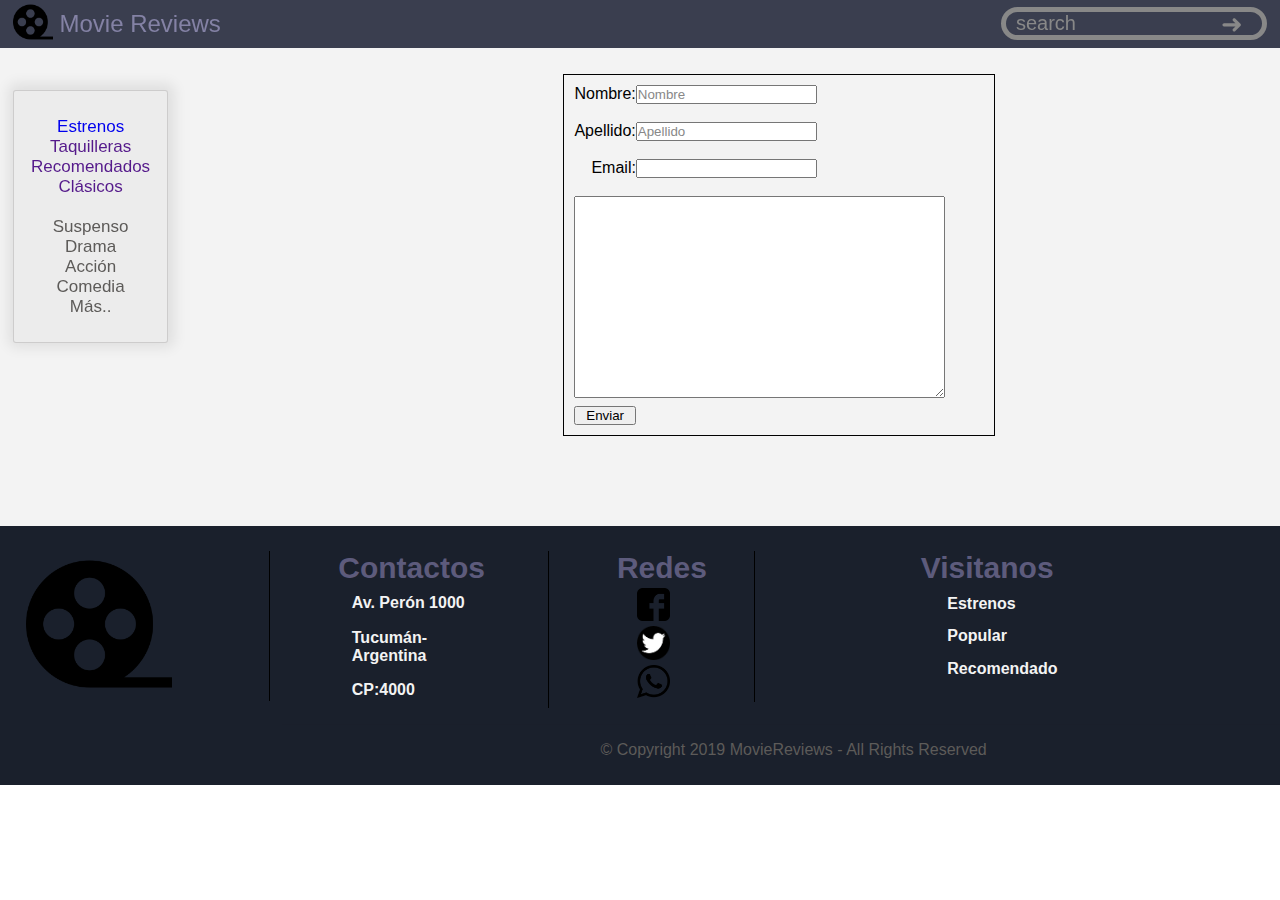
<file: Movie Reviews1.3/formulario.html>
<!DOCTYPE html>
<html>
<head>
	<title>Capitana Marvel</title>
	<link rel="stylesheet" type="text/css" href="style.css">
</head>
<body>

	<header>	
		<div class="header-logo">
			<img src="img/logo2.png" height="40px">
		</div>
		<div class="header-h2">
			<a href="index.html"><p>Movie Reviews</p></a>
		</div>	
		<div class="flexsearch">
			<div class="flexsearch--wrapper">
				<form class="flexsearch--form" action="#" method="post">
					<div class="flexsearch--input-wrapper">
						<input class="flexsearch--input" type="search" placeholder="search">
					</div>
					<input class="flexsearch--submit" type="submit" value="&#10140;"/>
				</form>
			</div>
		</div>
	</header>

	<div class="main clearfix big">
		<div class="nav">
			<!-- categorias	-->
			<ul>
				<a href="estrenos.html">Estrenos</a>
				<li><a href="">Taquilleras</a></li>
				<li><a href="">Recomendados</a></li>	
				<li><a href="">Clásicos</a></li>
			</ul><br>
			<ul class="genero">
				<li><a href="">Suspenso</a></li>
				<li><a href="">Drama</a></li>
				<li><a href="">Acción</a></li>
				<li><a href="">Comedia</a></li>
				<li><a href="">Más..</a></li>
			</ul>
		</div>

		<div class="formulario">
			<div class="contenedor-formulario clearfix">
				<form>
					Nombre:<input type="text" required placeholder="Nombre"><br><br>
					Apellido:<input type="" required placeholder="Apellido"><br><br>
					<div class="email">
						Email:<input type="email" required><br><br>
					</div>
					<textarea>
					</textarea>

					<div class="boton">
						<button>Enviar</button>
					</div>
				</form>
			</div>
		</div>
	</div>

	<!-- Pie de pagina -->
	<footer class="">
		<!-- Logo principal del footer -->
		<div class="logo-principal-footer">
			<img src="img/logo2.png">
		</div>
		<!-- Contenedor de los contactos,contenedor-redes-sociales -->
		<div class="contenedor-contactos-contenedor-redes-sociales clearfix">
			<!-- Contenedor de los contactos -->
			<div class="contenedor-contactos">
				<!-- Contenedor del título de contactos(contactos tiene contenedores de direcciones) -->
				<div class="contenedor-titulo">
					<h2>Contactos</h2>
				</div>
				<div class="contenedor-direccion">
					<h4>Av. Perón 1000</h4>
				</div>
				<div class="contenedor-direccion">
					<h4>Tucumán-Argentina</h4>
				</div>
				<div class="contenedor-direccion">
					<h4>CP:4000</h4>
				</div>
			</div>
			<!-- Contenedor de contenedor-redes-sociales sociales-->
			<div class="contenedor-redes-sociales">
				<div class="contenedor-titulo">
					<h2>Redes</h2>
				</div>
				<div class="contenedor-logos-redes-sociales">
					<div class="logo-red-social">
						<img src="img/facebook-logo.png">
					</div>
					<div class="logo-red-social">
						<img src="img/twitter.png">
					</div>
					<div class="logo-red-social">
						<img src="img/whatsapp-logo.png">
					</div>
				</div>
			</div>
			<div class="contenedor-visitar">
				<!-- Contenedor del título de contactos(contactos tiene contenedores de direcciones) -->
				<div class="contenedor-titulo">
					<h2>Visitanos</h2>
				</div>
				<div class="contenedor-categoria">
					<a href="estrenos.html"><h4>Estrenos</h4></a>
				</div>
				<div class="contenedor-categoria">
					<h4>Popular</h4>
				</div>
				<div class="contenedor-categoria">
					<h4>Recomendado</h4>
				</div>
			</div>
			<div class="contenedor-barra-separadora">
				<div class="contenedor-vacio">
				</div>
				<div class="contenedor-borde">
					<hr>
					<p>© Copyright 2019 MovieReviews - All Rights Reserved</p>
				</div>
			</div>	
		</div>	
	</footer>

</body>
</html>
</file>
<file: Movie Reviews1.3/style.css>
body {
  overflow-y: auto;
  margin: 0;
}

header {
  position: sticky; /* Allocates space for the element, but moves it with you when you scroll */
  top: 0; /* specifies the start position for the sticky behavior - 0 is pretty common */
  width: 100%;  
}

p {
	color: #5d5b59; 
}

.clearfix:after {
  content:"";
  display:table;
  clear:both;
}

body {
	font-family: open sans,sans-serif;
	margin:0;
}

footer {	
	background:#1A202C;
	padding: 2%;
}

h2 {
	padding:  1%;
	padding-left: 3%;
	font-size: 30px;
  color: #5d5b7c;
}

h4 {
  color: #f3f3f3;
}

ul {
  list-style: none;
}

a {
  text-decoration:none; 
}

a:hover {
	text-decoration: none;
  color: #ce1414;
}

hr {
  margin-top: 4%;
  margin-bottom: 4%;
  border: 0;
  border-top: 1px solid #d2cbcb94;
}

header {
  background: #0f1428d1;
  color: #D3A357;
  font-size: 24px;
  padding-top: 2px;
}

.header-logo {
	display: inline-block;
	vertical-align: top;
  margin-left: 1%;
}

.header-h2 {
	display: inline-block;
}

.header-h2 p {
	display: inline-block;
	margin: 0;
	margin-top: 5%;
	margin-bottom: 5%;
	color: #8482a5;
}

.nav {
  background: #ececec;
  color: #5d5b59;
  text-align: center;
  display: inline-block;
  width: 12%;
  margin-right: 1%;
  margin-left: 1%;
  float: left;
  position: sticky;
  top: 10%;
  font-size: 17px;
  padding: 2% 0;
  border-radius: 3px;
  box-shadow: 1px -1px 13px 6px rgba(0, 0, 0, 0.08);
  border: solid 1px;
  border-color: #96929259;
}

.genero a {
  color: #5d5b59;
}

.genero a:hover {
  color: #ce1414;
}

.trailer { 
  display: inline-block;
  float: right;
  width: 60%;
}

.trailer iframe {
	float: right;
}

* {
	margin :0;
	padding: 0; 
}

.peliculas {
  display: inline-block;
  background: #f3f3f3;
  width: 85%;
  margin-top: 3px;
}

.main {
	display: block;
	background: #f3f3f3;
}

.lomasvisto{
  margin-top: 1%;
  width: 1080px;
  padding-left: 3%;  
  background-color: #f3f3f3;    
  border-radius: 3px;
  box-shadow: 1px -1px 13px 6px rgba(0,0,0,.1);
  border: solid 1px;
  border-color: #969292;
}

.lomasvisto a {
  color: #5d5b7c;
}

.lomasvisto h2:hover {
  color: #ce1414;
}

.subtitulo {
  font-weight: 600;
} 

.descripcion {
  padding-top: 1%;
  display: inline-block;
  width: 33%;
  text-align: left;
  float: left;
}
.descripcion p {
	padding-right: 18%;
}

.recos {
	margin-top: 1%;
	display: inline-block;
	background: #f3f3f3;
	width: 100%;
}

.recos h2 {	
	padding: 1%;
	padding-top: 0;
	padding-left: 2%;
  background-color: #f3f3f3;
  color: #5d5b7c;
}

.peli {
  display: inline-block;
  width: 33%;
  background: #f3f3f3;
  position: relative;
  float: left;
  border-radius: 3px;
  box-shadow: 1px -1px 13px 6px rgba(0,0,0,.1);
  border: solid 1px;
  border-color: #c7c7c7;
  margin-bottom: 1%;
}

.descripcion-reco {
	display: inline-block;
	width:100%;
}

.descripcion-reco a {	
  padding-left: 4%;
  font-size: 22px;
}

.imag {
	display: inline-block;
	float:right;
	width: 52%;
}
.imag img {
	float: right;
}

.imag img:hover {
  -webkit-filter: blur(4px); /* Chrome, Safari, Opera */
  filter: blur(4px);
}

.desc {
  padding-right: 3%;
  padding-left: 3%;
}

.puntaje{
  position: absolute;
  bottom: 0;	
  width: 44%
}

.our {
  text-transform: capitalize;
  text-align: center;
}

.audience{
  text-transform: capitalize;
  text-align: center;
}

.text{
	display: inline-block;
	width: 44%;
	padding: 2%;
}


/*Seccion footer*/
.logo-principal-footer
{
  display: inline-block;  
  background-color: #1a202c;
  float: left;
  width: 19%;
  border-right: solid 1px;
}

.logo-principal-footer img
{
  width: 60%;
}

.contenedor-contactos {
  display: inline-block;
  float: left;
  margin-left: 5%;
  margin-right: 5%;
  padding-right: 5%;
  border-right: solid 1px;
}

.contenedor-titulo
{
  display: block;
  margin-top:-1%;
}

.contenedor-logos-redes-sociales
{
  display: block;
  padding-left: 6%;
}

.logo-red-social
{
  padding-top: 1%;
}

.logo-red-social img
{
  width: 25%;
  padding-left: 12%;
}

.contenedor-direccion
{
  display: block;
  padding: 5% 7% 6% 12%;
}

.contenedor-redes-sociales
{
  display: inline-block;
  float: left;
  width: 11%;
  border-right: solid 1px;
}

.contenedor-visitar
{
  display: inline-block;
  float: right;
  margin-left: 5%;
  margin-right: 15%;
  padding-right: 5%;
}

.contenedor-categoria
{
  display: block;
  padding: 6% 9% 5% 23%;
}

.vacio
{
  display: inline-block;
  float: left;
  width: 8%;
}

.contenedor-borde
{
  display: inline-block;
  float: right;
  width: 80%;
  background-color: #1a202c;
}

.contenedor-borde hr
{
  margin: 1rem 0;
  border-color: #1a202c;
  opacity: 0.1;
}

.contenedor-borde p
{
  text-align: center;
}

.contenedor-categoria h4:hover {
  color: #ce1414;
}


/*seccion review*/
.review {
  margin-top: 1%;
  margin-left: 12%;
  width: 66%;
  background-color: #f3f3f3;    
  border-radius: 3px;
  box-shadow: 1px -1px 13px 6px rgba(0,0,0,.1);
  border: solid 1px;
  border-color: #969292;
  margin-bottom: 2%;
  padding-bottom: 3%;
}

.review img {
  width: 100%;
}

.review h1 {
  margin-left: 6%;
  margin-right: 6%;
  color: #b3af85;
  text-align: center;
}

#mainp {
  color: #727668;
  padding-bottom: 2%;
  text-align: center;
} 

.review p {
  margin-left: 11%;
  margin-top: 1%;
  margin-right: 11%;
}

#gradA_1 {
  background-color: rgb(52, 53, 37);
  margin-left: -1px;
}


/*seccion estrenos*/
.slide
{
  width: 50%;
  margin: auto;
  margin-top: 2%;
  margin-bottom: 2%;
  overflow: hidden;
}
.slide ul
{
  /*background-color: rgb(236,240,129); */
  display: flex;
  width: 300%;
  animation: cambio 20s infinite alternate; 
}

.slide li
{
  width: 100%;
  list-style: none;
}

.slide img
{
  width: 100%;
}

@keyframes cambio
{
  0%{margin-left: 0%}
  10%{margin-left: 0%}

  15%{margin-left: -100%}
  25%{margin-left: -100%}

  30%{margin-left: -200%}
  40%{margin-left: -200%}

} 

.imagen-left
{
  display: inline-block;
  float: left;
  padding-left: 2%;
  width: 28%;
}

.lomasvisto-estrenos {
  margin-top: 1%;
  margin-left: 12%;
  width: 66%;
  background-color: #f3f3f3;    
  border-radius: 3px;
  box-shadow: 1px -1px 13px 6px rgba(0,0,0,.1);
  border: solid 1px;
  border-color: #969292;
  margin-bottom: 2%;
  padding-bottom: 4%;
}

.descripcion-estrenos {
  float: left;
  padding-left: 3%;
  display: inline-block;
  width: 59%;
  padding-right: 8%;
}

.titulo-descripcion {
  font-family: 'Flamenco', cursive;
}

.lomasvisto-estrenos h2 {
  padding: 0;
  padding-top: 2%;
  padding-left: 4%;
}


/*barra de busqueda*/

.flexsearch--wrapper {
  height: auto;
  width: auto;
  max-width: 75%;
  overflow: hidden;
  background: transparent;
  margin: 0;
  position: static;
  float: right;
}

.flexsearch--form {
  overflow: hidden;
  position: relative;
}

.flexsearch--input-wrapper {
  padding: 0 66px 0 0; /* Right padding for submit button width */
  overflow: hidden;
}

.flexsearch--input {
  width: 100%;
}

/***********************
 * Configurable Styles *
 ***********************/
 .flexsearch {
  float: right;
  margin-top: 5px;
  display: inline-block;
  padding: 0 1% 0 200px; /* Padding for other horizontal elements */
}

.flexsearch--input {
  -webkit-box-sizing: content-box;
  -moz-box-sizing: content-box;
  box-sizing: content-box;
  padding: 0 46px 0 10px;
  border-color: #888;
  border-radius: 35px; /* (height/2) + border-width */
  border-style: solid;
  border-width: 5px;
  color: #f3f3f3d9;
  font-family: 'Helvetica', sans-serif;
  font-size: 20px;
  -webkit-appearance: none;
  -moz-appearance: none;
  background: transparent;
}

.flexsearch--submit {
  position: absolute;
  right: 0;
  top: 0;
  display: block;
  width: 60px;
  height: 60px;
  padding: 0;
  border: none;
  margin-top: -13px; /* margin-top + border-width */
  margin-right: 5px; /* border-width */
  background: transparent;
  color: #888;
  font-family: 'Helvetica', sans-serif;
  font-size: 26px;
  line-height: 60px;
}

.flexsearch--input:focus {
  outline: none;
  border-color: #f3f3f3d9;
}

.flexsearch--input:focus.flexsearch--submit {
  color: #333; 
}

.flexsearch--submit:hover {
  color: #f3f3f3d9;
  cursor: pointer;
}

::-webkit-input-placeholder {
  color: #888;  
}

input:-moz-placeholder {
  color: #888
}

.formulario
{
  width: 80%;
  display: inline-block;
  float: right;
  margin-bottom: 5%;
  padding-top: 2%;
  padding-bottom: 2%; 
}

.contenedor-formulario
{
  margin-left: 30%;
  width: 40%;
  border: solid 1px;
  padding: 1%;
}

.formulario textarea
{
  width: 90%;
  height: 200px;
}

.formulario input
{
 display: inline-block;
}

.email
{
  margin-left: 17px;
}

.boton button
{
  width: 15%;
  margin-top: 1%;
}

footer
{
  position: absolute;
  width: 100%;
}
</file>
<file: E-commerce-5/style.css>
/**** Header ****/


.botones {
  text-align: right;
  margin-left: inherit;
  margin-top: 30px;
}


.fab {
  font-family: "Font Awesome 5 Brands";
  margin: 10px;
}

.navbar-light .navbar-nav .nav-link {
  color: rgba(0,0,0,.5);
  margin: 5px;
}

.header a {
  text-decoration: none;
}

.header-margen{
  margin-top: -33px;
}


/**** Slider ****/

.slider {
	display: inline-block;
	overflow: hidden;
	height: 200px;

}

.slider li{
  width: 25%;
  float: left;
}

.slider img{
	width: 100%;
	float: left;
}

.slider figure{
	position: relative;
	width: 400%;
	margin-left: 0;
	animation: 25s change infinite;
}

@keyframes change {
  0% {
  	left: 0;
  }

  25% {
  	left: 0;
  }
  27% {
  	left: -100%;
  }
  37% {
  	left: -100%;
  }
  39% {
  	left: -200%;
  }
  49% {
  	left: -200%;
  }
  51% {
  	left: -300%;
  }
  61% {
  	left: -300%;
  }
  63% {
  	left: -200%;
  }
  73% {
  	left: -200%;
  }
  75% {
  	left: -100%;
  }
  85% {
  	left: -100%;
  }
  87% {
  	left: 0%;
  }
  100% {
  	left: 0%;
  }
}


/**** Accordion ****/
.gallery {
	max-height: 700px;
}

.product-section {
	background: url(img/img-9.jpg);
	background-size: cover;
}

.product-section button {
	color: white;
	text-decoration: none;
	text-transform: uppercase;
}

.vertical-ad {
	max-height: 92%;	
}


/**** Footer ****/

.copy {
  display: flex;
  width: 100%;
  justify-content: center ;
  font-size: 15px;
  text-align: center;
}

.codigo img {
  height: 60px;
}

.oShoy {
  display: inline-block;
  margin-left: 5px;
  vertical-align: middle;
  font-size: 13px;
}


/*** Product Page***/
/*** Product Page***/
main{
  background-color: #ebebeb;
}

.img-contenido{
  position: relative;
}

.img-contenido p{
  position: absolute;
  font-size: 3vmin;
  bottom: 0;
  right: 0;
  margin: 0;
  padding: 0;
}

.stars{
  top: 0;
  right: 0;
  background-color: #fff;
}

.fa-star{
  width: 2vmin;
}

.checked{
  color: #f8b500;
}

.button-place{
  position: absolute;
  font-size: 3vmin;
  bottom: 0;
  right: 0;
  margin: 0;
  margin-right: 2px;
  padding: 2px;
}


.hide{
  overflow: hidden;
  height: 0;
  font-size: 14px;
  font-weight: 300;
  line-height: 1.3;
  transition: all 0.2s linear;
}

.card{
  background-color: #fff;
  transition: box-shadow .3s;
}

.col-height{
  height: 350px;
  margin: 0 1.5rem;
}

.card:hover .hide{
  height: 40px;
  
}

.card: hover{
  box-shadow: 0 0 11px rgba(33,33,33,.2);
}


.precio{
  padding-left: 6px;
  line-height: 1em;
}

.line-block{
  display: inline-block;
}

.space-container{
  margin-top: 100px;
}

@media (max-width: 767px) { 
  .col-height{
    height: initial;    
  }
  .fa-star {
    width: 3vmin;
  }
}


.margin-btn{
  margin-right: 5px;
}

:target{
  transform: translateY(65px);
  transition: 1s;
}

.active-modificacion{

  z-index: 2;
  color: #fff;
  background-color: #f8b500;
  border-color: #f8b500;
}

.decorado-links
{
  color:black;
}

.espaciado{
  margin-top: 2rem;
}

.margen-tiulos{
  margin-left: 6rem;
}



/***Search Results Page ***/
.products {
 max-height: 350px;
 overflow-y: auto;
}

.results {
  max-width: 900px;
  max-height: 150px;
}

.resultado {
  max-height:  140px;
}

/**** Contact Page  ****/
.mapa img {
  margin: 50px;
}

footer {
  margin-top: 5%;
}

/*** Cart Page ***/
.quantity {
  float: left;
  margin-right: 15px;
  background-color: #eee;
  position: relative;
  width: 80px;
  overflow: hidden
}

.quantity input {
  margin: 0;
  text-align: center;
  width: 15px;
  height: 15px;
  padding: 0;
  float: right;
  color: #000;
  font-size: 20px;
  border: 0;
  outline: 0;
  background-color: #F6F6F6
}

.quantity input.qty {
  position: relative;
  border: 0;
  width: 100%;
  height: 40px;
  padding: 10px 25px 10px 10px;
  text-align: center;
  font-weight: 400;
  font-size: 15px;
  border-radius: 0;
  background-clip: padding-box
}

.quantity .minus, .quantity .plus {
  line-height: 0;
  background-clip: padding-box;
  -webkit-border-radius: 0;
  -moz-border-radius: 0;
  border-radius: 0;
  -webkit-background-size: 6px 30px;
  -moz-background-size: 6px 30px;
  color: #bbb;
  font-size: 20px;
  position: absolute;
  height: 50%;
  border: 0;
  right: 0;
  padding: 0;
  width: 25px;
  z-index: 3
}

.quantity .minus:hover, .quantity .plus:hover {
  background-color: #dad8da
}

.quantity .minus {
  bottom: 0
}
.shopping-cart {
  margin-top: 20px;
}

.button-class:hover 
{
  background-color: #3f5b78;
  border-color:#3f5b78;

}


/*PAGO*/
.rounded-lg {
  border-radius: 1rem;
}

.nav-pills .nav-link {
  color: #555;
}

.nav-pills .nav-link.active {
  color: #fff;
  background-color: #f8b500;
}

.tamaño-tarjetas-credito
{
  padding: 0;
}

.color-botones
{

  color: #fff;
  background-color: #f8b500;
  border-color: #f8b500;
}



/*** Todo el codigo de majo ***/


.w-20 {
  -webkit-box-flex: 0;
  -ms-flex: 0 0 20%;
  flex: 0 0 20%;
  max-width: 20%;
}

@media (min-width: 576px) {
  .w-sm-20 {
    -webkit-box-flex: 0;
    -ms-flex: 0 0 20%;
    flex: 0 0 20%;
    max-width: 20%;
  }
}

@media (min-width: 768px) {
  .w-md-20 {
    -webkit-box-flex: 0;
    -ms-flex: 0 0 20%;
    flex: 0 0 20%;
    max-width: 20%;
  }
}

@media (min-width: 992px) {
  .w-lg-20 {
    -webkit-box-flex: 0;
    -ms-flex: 0 0 20%;
    flex: 0 0 20%;
    max-width: 20%;
  }
}

@media (min-width: 1200px) {
  .w-xl-20 {
    -webkit-box-flex: 0;
    -ms-flex: 0 0 20%;
    flex: 0 0 20%;
    max-width: 20%;
  }
}

.bd-navbar{
 background-color:#f8b500;
}

.nav-item a{
  text-decoration: none;
  color: black;
}

.active{
  text-decoration: underline;
}
.product-card-container{
  margin-top:2rem;
}

.pagination a{
  color: black;
}


.card-body {
  padding: 0.25rem;
}

.card-title{
  text-align: center;
}
.img-card{
  height: 150px;
}

.card-text{
  margin:0.5rem;
  justify-content: center;
  text-align: left;
  height: 150px;
  overflow: hidden;
  text-overflow: ellipsis;
}

.card-img-top{
  height: 150px;
}


.btn-products {
  border-color: white; 
  background-color: #578033;
}

.btn-search{
  color: black;
}

.card-title{
 height: 30px;
 margin-bottom: 1rem;
}

.card-img-top{
  margin-bottom: 40px;
  width:100%;
  height:auto;
}

.btn-discount{
  position: absolute;
  right: -20px;
  top: -10px;
  color: white;
  background-color: grey;
  border:solid black;
}

.picture img{
  width: 100%
  height: auto;
}

.buttons{
 border-color: solid black; 
 background-color: #df1412;
}

.container-pagos{
  display: flex;
  justify-content: space-around;
  align-items: center;
  width: 100%;
  height: 50px;
}

.container-pagos a{

  text-decoration: none;
  font-size: 14px;
  color: black;
}

.container-pagos a:hover{

  color: #f8b500;
}


.container-total{
  width: 100%;
  height: 120px;
}


.container-seccion{

  display: flex;
  align-items: center;
  width: 100%;
  height: 50px;

}


.container-seccion a{

  margin-left: 20px;
  font-size: 17px;
  color: #6B6B6B;
  text-decoration: none;
  font-family: 'Roboto', sans-serif;
}

.container-seccion a:hover{       
  color: #f8b500;   
}


.text-product p span{

  font-size: 28px;
  color: #323030;
  font-family: 'Rubik', sans-serif;
}


.container-seccion2 p{

  margin-left: 20px;
  margin-top: 20px;
  font-family: 'Carrois Gothic', sans-serif;
}


.formadepago p span{

  font-size: 20px;
  color: #C11D1D;
}


.formadepago img{

  width: 60px;
  height: 30px;
  margin-bottom: 30px;
}


.carrito{    
  display: flex;
  align-items: center;
  height: 50px;
}

.carrito img{
  width: 50px;
  height: 50px;
}

.carrito a{
  padding: 10px;
  text-decoration: none;
  color: white;
  background: black;
}


.carrito a:hover{
  background: white;
  color: black;
  box-sizing: border-box;
  border: 2px solid #ab2328 ;
}

.compra2{
  padding-top: 50px;
}
.text-information{
  justify-content: flex-end;
  margin-top: 50px;
  font-family: 'Thasadith', sans-serif;

}


.text-information h4{

  color: #6C6C6C;
  margin-bottom: 10px;
}

.text-information h2{

 font-size: 30px;
 margin-bottom: 10px;
}

.text-information h3{

  font-size: 18px;
  margin-bottom: 20px;
}


.container-detalles{

  text-align: center;
  font-family: 'Oswald', sans-serif;
}

.titulo1 h2{

  padding: 20px;
  font-size: 26px;
  color: #2E2E2E;

}

.titulo2 h3{

  margin-top: 10px;
  font-size: 35px;
  margin-bottom: 20px;
  color: #4F4F4F;
}

.titulo2 h4{

  margin-bottom: 15px;
  font-size: 25px;
}

.titulo2 p{

  font-size: 16px;
  text-align: justify;
  margin-bottom: 100px;
  margin-left: 10px;
  margin-right: 10px;
}

.container-detalles{
  margin-top: 50px;
}

.link-prod a{
  text-decoration: none;
  color: black;
}


.card-header a{
  text-decoration: none;
  color: #fdfcfc;
}

/**** Aqui termina el codigo de majo****/
</file>
